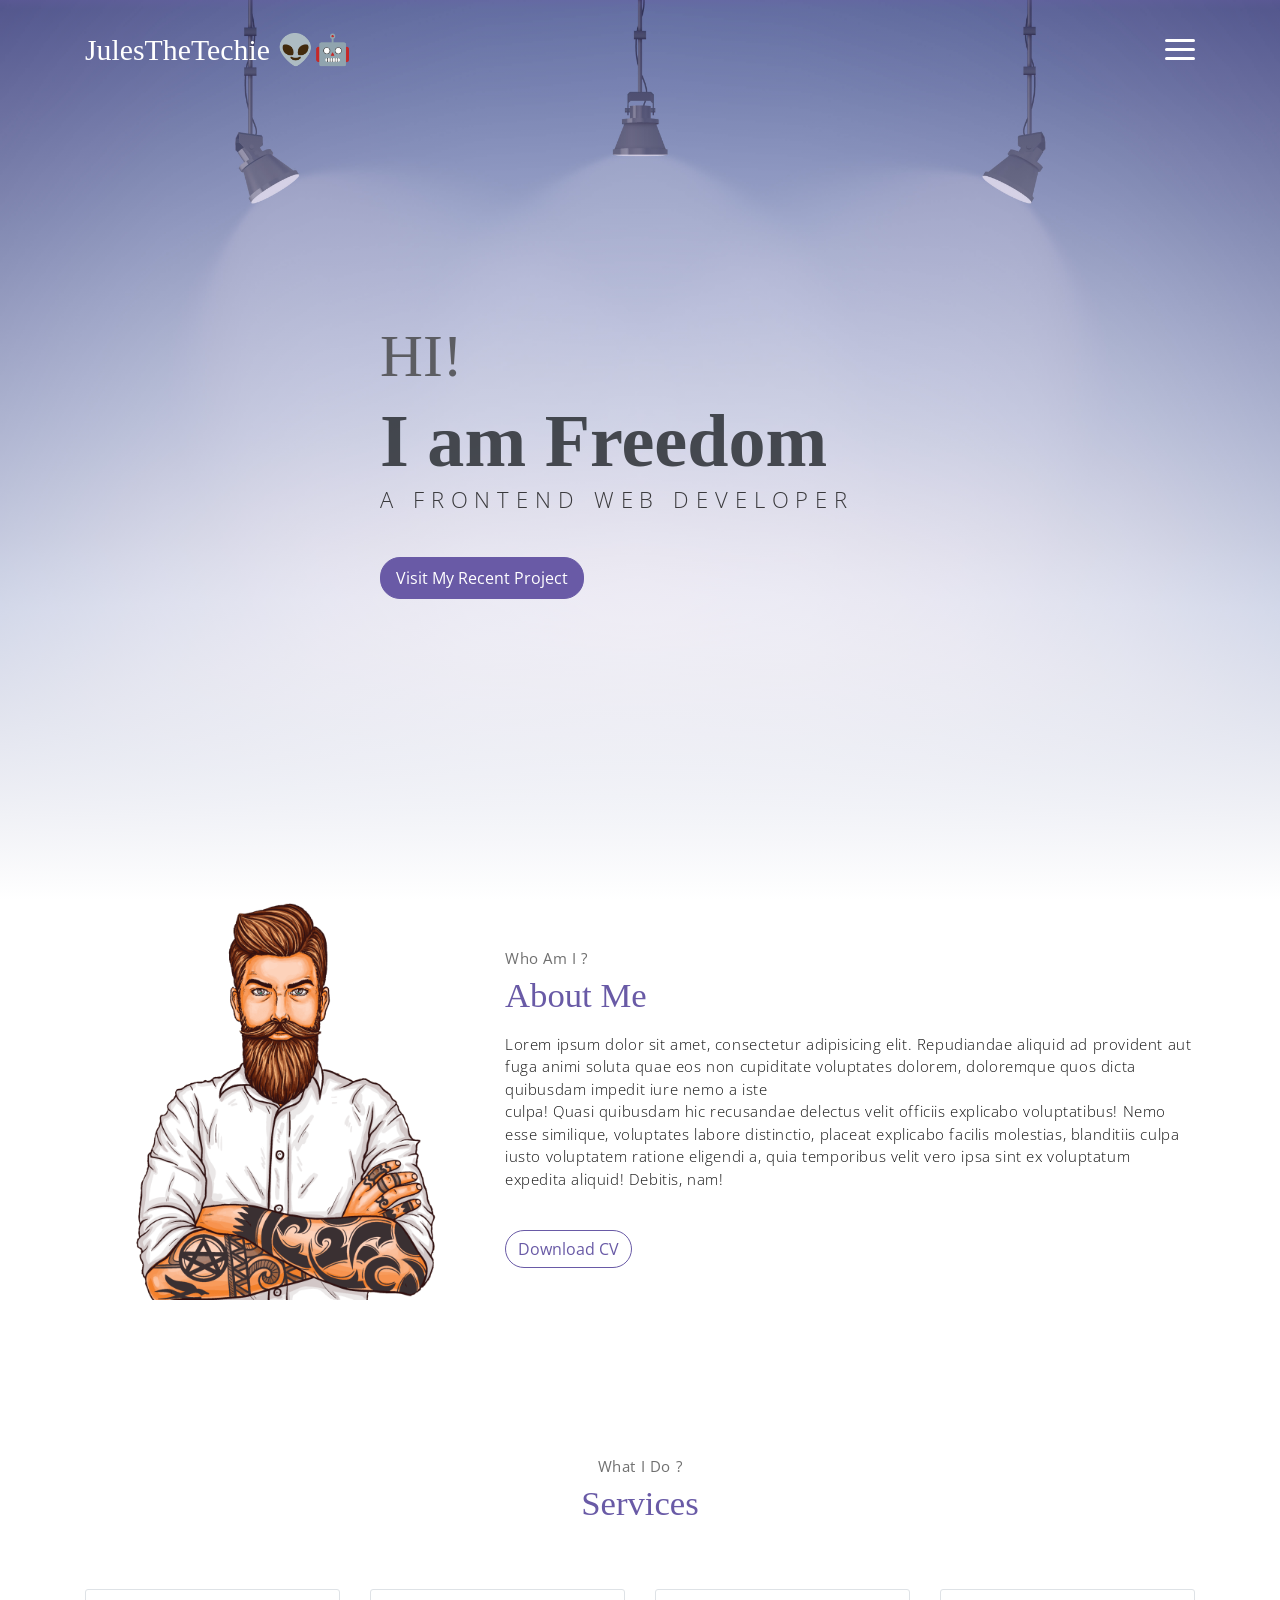
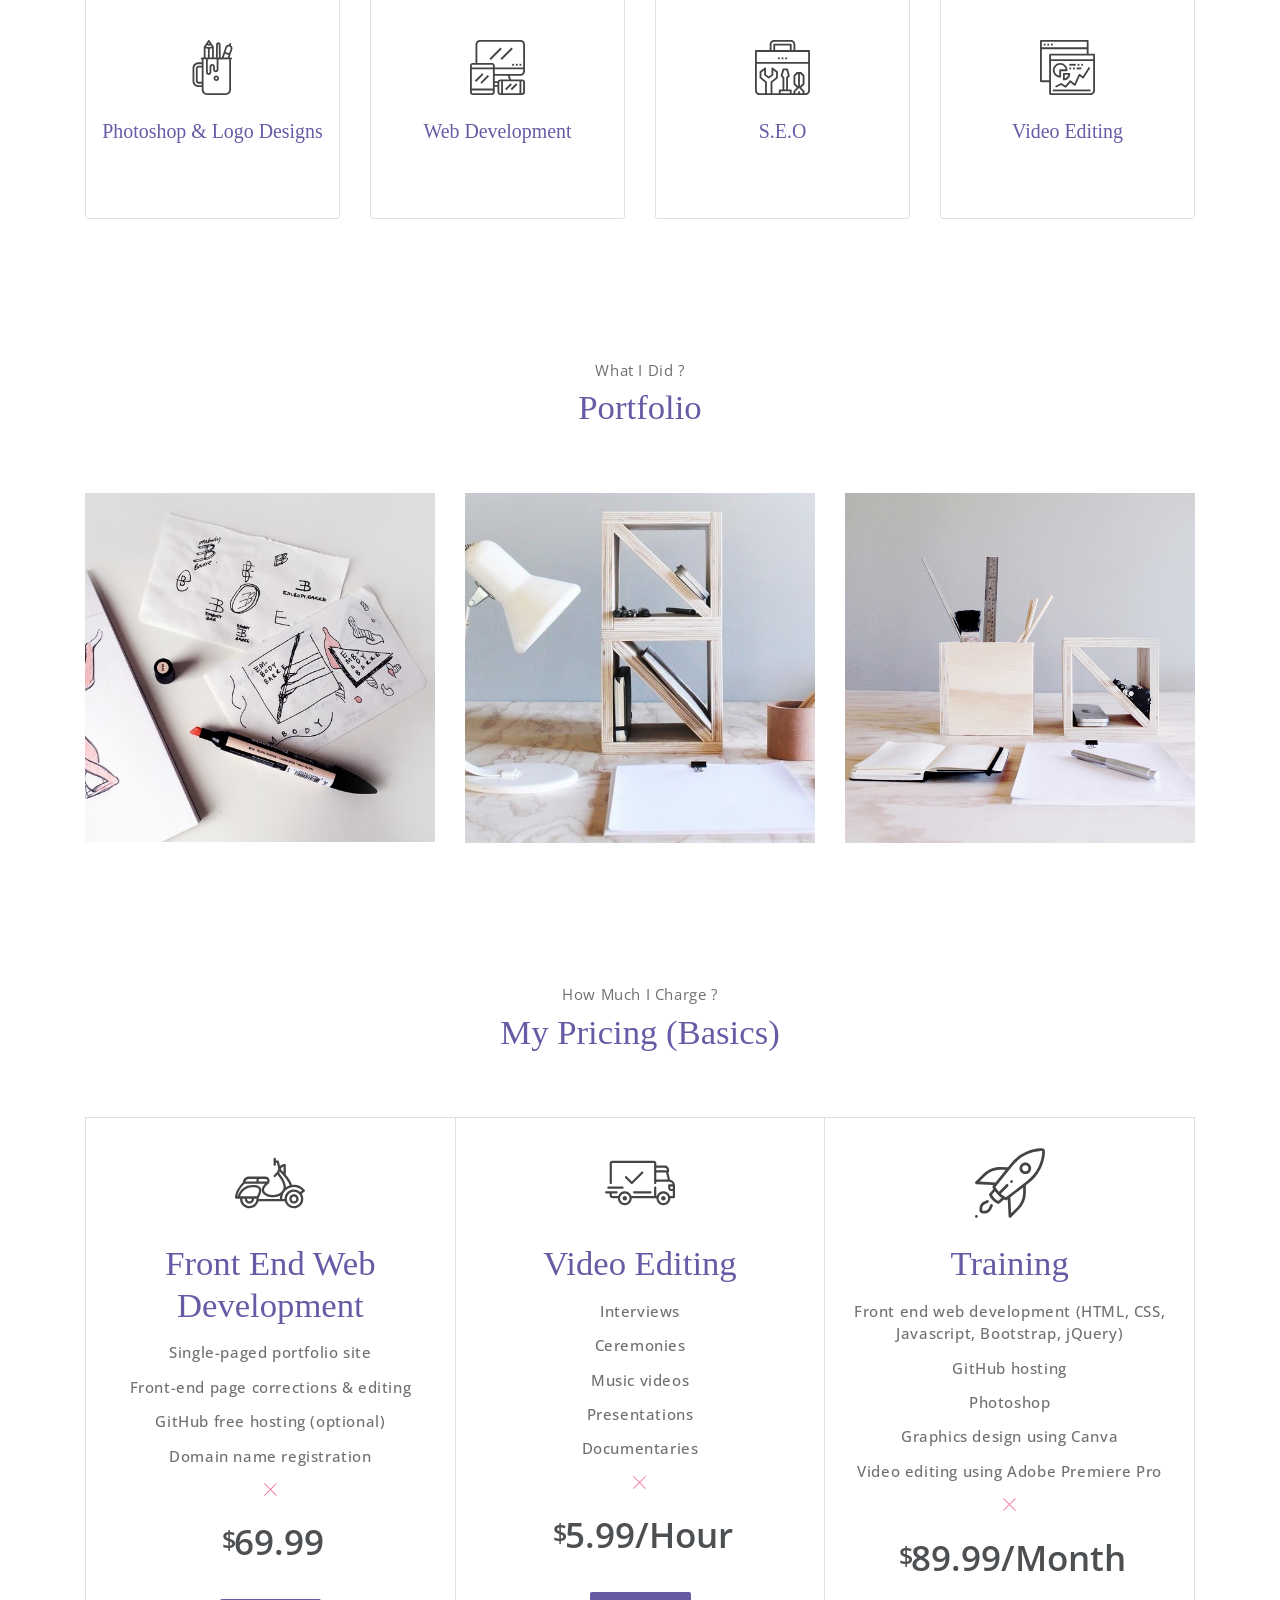
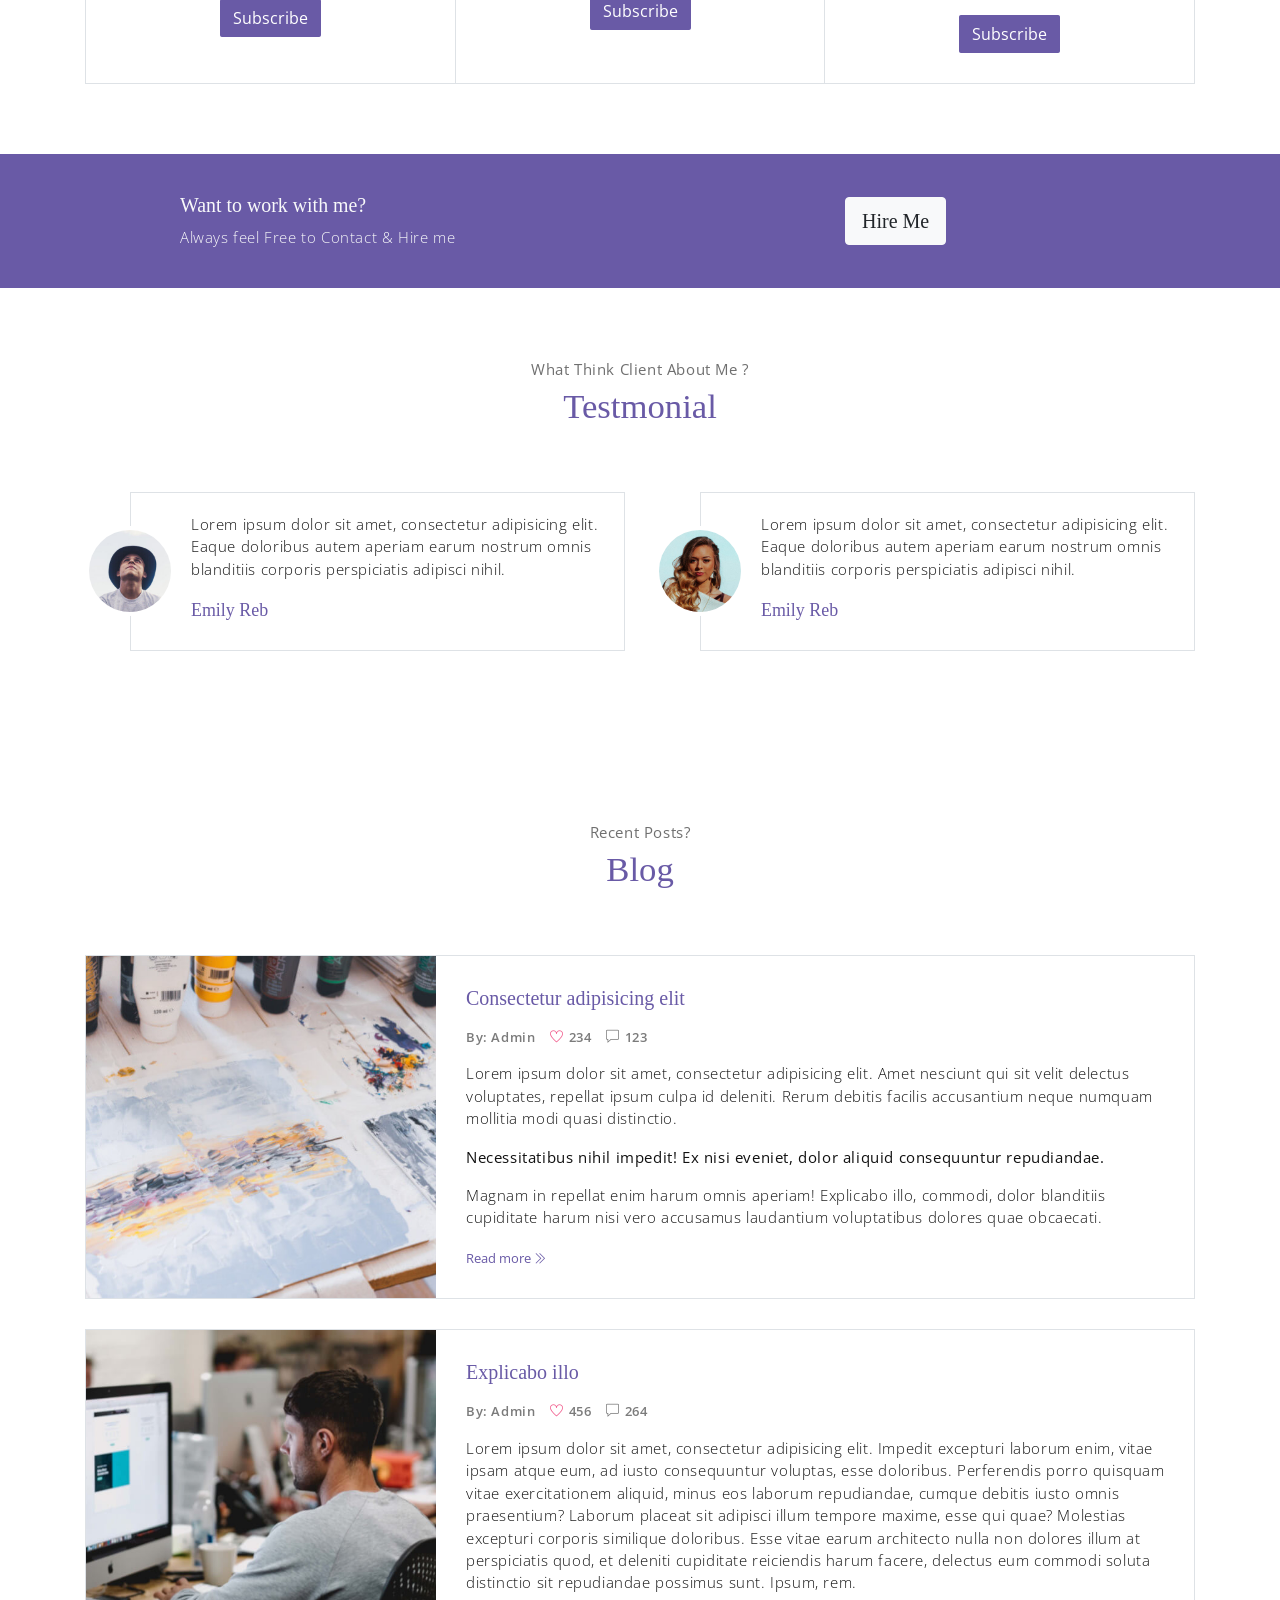
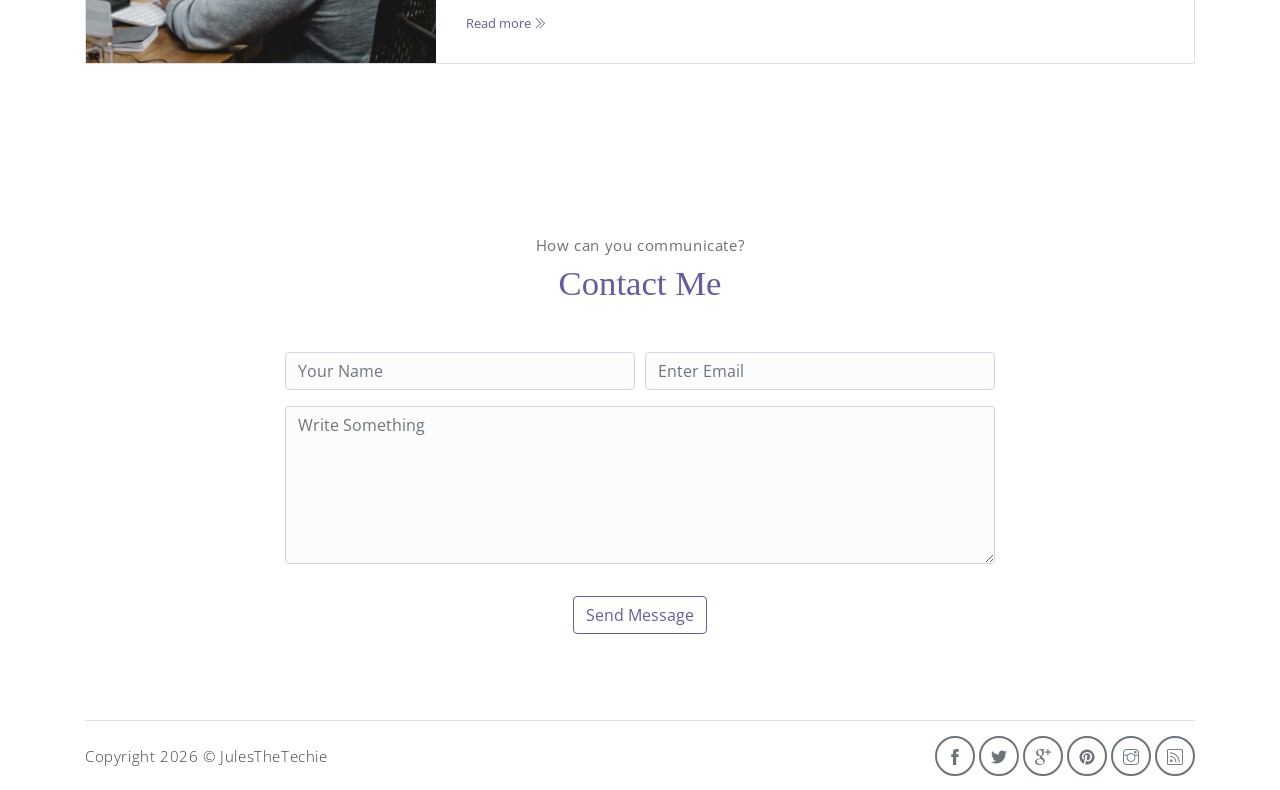
<file: My portfolio/public_html/index.html>
<!DOCTYPE html>
<html lang="en">
<head>
	<meta charset="utf-8">
    <meta name="viewport" content="width=device-width, initial-scale=1, shrink-to-fit=no">
    <meta name="description" content="Start your development with Meyawo landing page.">
    <meta name="author" content="Devcrud">
    <title>Jules' Portfolio</title>
    <!-- font icons -->
    <link rel="stylesheet" href="assets/vendors/themify-icons/css/themify-icons.css">
    <!-- Bootstrap + Meyawo main styles -->
	<link rel="stylesheet" href="assets/css/style.css">
</head>
<body data-spy="scroll" data-target=".navbar" data-offset="40" id="home">

    <!-- Page Navbar -->
    <nav class="custom-navbar" data-spy="affix" data-offset-top="20">
        <div class="container">
            <a class="logo" href="#">JulesTheTechie 👽🤖</a>         
            <ul class="nav">
                <li class="item">
                    <a class="link" href="#home">Home</a>
                </li>
                <li class="item">
                    <a class="link" href="#about">About</a>
                </li>
                <li class="item">
                    <a class="link" href="#portfolio">Portfolio</a>
                </li>
                <li class="item">
                    <a class="link" href="#testmonial">Testmonial</a>
                </li>
                <li class="item">
                    <a class="link" href="#blog">Blog</a>
                </li>
                <li class="item">
                    <a class="link" href="#contact">Contact</a>
                </li>
                <li class="item ml-md-3">
                    <a href="components.html" class="btn btn-primary">Linedin Profile</a>
                </li>
            </ul>
            <a href="javascript:void(0)" id="nav-toggle" class="hamburger hamburger--elastic">
                <div class="hamburger-box">
                  <div class="hamburger-inner"></div>
                </div>
            </a>
        </div>          
    </nav><!-- End of Page Navbar -->

    <!-- page header -->
    <header id="home" class="header">
        <div class="overlay"></div>
        <div class="header-content container">
            <h1 class="header-title">
                <span class="up">HI!</span>
                <span class="down">I am Freedom</span>
            </h1>
            <p class="header-subtitle">A FRONTEND WEB DEVELOPER</p>            

            <button class="btn btn-primary">Visit My Recent Project</button>
        </div>              
    </header><!-- end of page header -->

    <!-- about section -->
    <section class="section pt-0" id="about">
        <!-- container -->
        <div class="container text-center">
            <!-- about wrapper -->
            <div class="about">
                <div class="about-img-holder">
                    <img src="assets/imgs/man.png" class="about-img" alt="Download free bootstrap 4 landing page, free boootstrap 4 templates, Download free bootstrap 4.1 landing page, free boootstrap 4.1.1 templates, meyawo Landing page">
                </div>
                <div class="about-caption">
                    <p class="section-subtitle">Who Am I ?</p>
                    <h2 class="section-title mb-3">About Me</h2>
                    <p>
                        Lorem ipsum dolor sit amet, consectetur adipisicing elit. Repudiandae aliquid ad provident aut fuga animi soluta quae eos non cupiditate voluptates dolorem, doloremque quos dicta quibusdam impedit iure nemo a iste 
                        <br>culpa! Quasi quibusdam hic recusandae delectus velit officiis explicabo voluptatibus! Nemo esse similique, voluptates labore distinctio, placeat explicabo facilis molestias, blanditiis culpa iusto voluptatem ratione eligendi a, quia temporibus velit vero ipsa sint ex voluptatum expedita aliquid! Debitis, nam!              
                    </p>
                    <button class="btn-rounded btn btn-outline-primary mt-4">Download CV</button>
                </div>              
            </div><!-- end of about wrapper -->
        </div><!-- end of container -->
    </section> <!-- end of about section -->

    <!-- service section -->
    <section class="section" id="service">
        <div class="container text-center">
            <p class="section-subtitle">What I Do ?</p>
            <h6 class="section-title mb-6">Services</h6>
            <!-- row -->
            <div class="row">
                <div class="col-md-6 col-lg-3">
                    <div class="service-card">
                        <div class="body">
                            <img src="assets/imgs/pencil-case.svg" alt="Download free bootstrap 4 landing page, free boootstrap 4 templates, Download free bootstrap 4.1 landing page, free boootstrap 4.1.1 templates, meyawo Landing page" class="icon">
                            <h6 class="title">Photoshop & Logo Designs</h6>
                            <p class="subtitle">Labore velit culpa adipisci excepturi consequuntur itaque in nam molestias dolorem iste quod.</p>
                        </div>
                    </div>
                </div>
                <div class="col-md-6 col-lg-3">
                    <div class="service-card">
                        <div class="body">
                            <img src="assets/imgs/responsive.svg" alt="Download free bootstrap 4 landing page, free boootstrap 4 templates, Download free bootstrap 4.1 landing page, free boootstrap 4.1.1 templates, meyawo Landing page" class="icon">
                            <h6 class="title">Web Development</h6>
                            <p class="subtitle">Labore velit culpa adipisci excepturi consequuntur itaque in nam molestias dolorem iste quod.</p>
                        </div>
                    </div>
                </div>
                <div class="col-md-6 col-lg-3">
                    <div class="service-card">
                        <div class="body">
                            <img src="assets/imgs/toolbox.svg" alt="Download free bootstrap 4 landing page, free boootstrap 4 templates, Download free bootstrap 4.1 landing page, free boootstrap 4.1.1 templates, meyawo Landing page" class="icon">
                            <h6 class="title">S.E.O</h6>
                            <p class="subtitle">Labore velit culpa adipisci excepturi consequuntur itaque in nam molestias dolorem iste quod.</p>
                        </div>
                    </div>
                </div>
                <div class="col-md-6 col-lg-3">
                    <div class="service-card">
                        <div class="body">
                            <img src="assets/imgs/analytics.svg" alt="Download free bootstrap 4 landing page, free boootstrap 4 templates, Download free bootstrap 4.1 landing page, free boootstrap 4.1.1 templates, meyawo Landing page" class="icon">
                            <h6 class="title">Video Editing</h6>
                            <p class="subtitle">Labore velit culpa adipisci excepturi consequuntur itaque in nam molestias dolorem iste quod.</p>
                        </div>
                    </div>
                </div>
            </div><!-- end of row -->
        </div>
    </section><!-- end of service section -->

    <!-- portfolio section -->
    <section class="section" id="portfolio">
        <div class="container text-center">
            <p class="section-subtitle">What I Did ?</p>
            <h6 class="section-title mb-6">Portfolio</h6>
            <!-- row -->
            <div class="row">
                <div class="col-md-4">
                    <a href="#" class="portfolio-card">
                        <img src="assets/imgs/folio-1.jpg" class="portfolio-card-img" alt="Download free bootstrap 4 landing page, free boootstrap 4 templates, Download free bootstrap 4.1 landing page, free boootstrap 4.1.1 templates, meyawo Landing page">    
                        <span class="portfolio-card-overlay">
                            <span class="portfolio-card-caption">
                                <h4>Web Designs</h5>
                                <p class="font-weight-normal">Category: Full Front-end Pages</p>
                            </span>                         
                        </span>                     
                    </a>
                </div>
                <div class="col-md-4">
                    <a href="#" class="portfolio-card">
                        <img class="portfolio-card-img" src="assets/imgs/folio-2.jpg" class="img-responsive rounded" alt="Download free bootstrap 4 landing page, free boootstrap 4 templates, Download free bootstrap 4.1 landing page, free boootstrap 4.1.1 templates, meyawo Landing page">
                        <span class="portfolio-card-overlay">
                            <span class="portfolio-card-caption">
                                <h4>Video Editing</h5>
                                <p class="font-weight-normal">Category: Premiere Pro Edited Footages</p>
                            </span>                         
                        </span>                         
                    </a>
                </div>
                <div class="col-md-4">
                    <a href="#" class="portfolio-card">
                        <img class="portfolio-card-img" src="assets/imgs/folio-3.jpg" class="img-responsive rounded" alt="Download free bootstrap 4 landing page, free boootstrap 4 templates, Download free bootstrap 4.1 landing page, free boootstrap 4.1.1 templates, meyawo Landing page">    
                        <span class="portfolio-card-overlay">
                            <span class="portfolio-card-caption">
                                <h4>Photoshop Projects <br> and <br> Brand Logos</h5>
                                <p class="font-weight-normal"></p>
                            </span>                         
                        </span>                     
                    </a>
                </div>
            </div><!-- end of row -->
        </div><!-- end of container -->
    </section> <!-- end of portfolio section -->

    <!-- pricing section -->
    <section class="section" id="pricing">
        <div class="container text-center">
            <p class="section-subtitle">How Much I Charge ?</p>
            <h6 class="section-title mb-6">My Pricing (Basics)</h6>
            <!-- row -->
            <div class="pricing-wrapper">
                <div class="pricing-card">
                    <div class="pricing-card-header">
                        <img class="pricing-card-icon" src="assets/imgs/scooter.svg" alt="Download free bootstrap 4 landing page, free boootstrap 4 templates, Download free bootstrap 4.1 landing page, free boootstrap 4.1.1 templates, meyawo Landing page">
                    </div>
                    <div class="pricing-card-body">
                        <h6 class="pricing-card-title">Front End Web Development</h6>
                        <div class="pricing-card-list">
                            <p>Single-paged portfolio site</p>
                            <p>Front-end page corrections & editing</p>
                            <p>GitHub free hosting (optional)</p>
                            <p>Domain name registration </p>
                            <!-- <p><i class="ti-close"></i></p> -->
                            <p><i class="ti-close"></i></p>
                        </div>
                    </div>
                    <div class="pricing-card-footer">
                        <span>$</span>
                        <span>69.99</span>
                    </div>
                    <a href="#" class="btn btn-primary mt-3 pricing-card-btn">Subscribe</a>
                </div>
                <div class="pricing-card">
                    <div class="pricing-card-header">
                        <img class="pricing-card-icon" src="assets/imgs/shipped.svg" alt="Download free bootstrap 4 landing page, free boootstrap 4 templates, Download free bootstrap 4.1 landing page, free boootstrap 4.1.1 templates, meyawo Landing page">
                    </div>
                    <div class="pricing-card-body">
                        <h6 class="pricing-card-title">Video Editing</h6>
                        <div class="pricing-card-list">
                            <p>Interviews</p>
                            <p>Ceremonies</p>
                            <p>Music videos</p>
                            <p>Presentations</p>
                            <p>Documentaries</p>
                            <p><i class="ti-close"></i></p>
                        </div>
                    </div>
                    <div class="pricing-card-footer">
                        <span>$</span>
                        <span>5.99/Hour</span>
                    </div>
                    <a href="#" class="btn btn-primary mt-3 pricing-card-btn">Subscribe</a>
                </div>
                <div class="pricing-card">
                    <div class="pricing-card-header">
                        <img class="pricing-card-icon" src="assets/imgs/startup.svg" alt="Download free bootstrap 4 landing page, free boootstrap 4 templates, Download free bootstrap 4.1 landing page, free boootstrap 4.1.1 templates, meyawo Landing page">
                    </div>
                    <div class="pricing-card-body">
                        <h6 class="pricing-card-title">Training</h6>
                        <div class="pricing-card-list">
                            <p>Front end web development (HTML, CSS, Javascript, Bootstrap, jQuery)</p>
                            <p>GitHub hosting</p>
                            <p>Photoshop</p>
                            <p>Graphics design using Canva</p>
                            <p>Video editing using Adobe Premiere Pro</p>
                            <p><i class="ti-close"></i></p>
                        </div>
                    </div>
                    <div class="pricing-card-footer">
                        <span>$</span>
                        <span>89.99/Month</span>
                    </div>
                    <a href="#" class="btn btn-primary mt-3 pricing-card-btn">Subscribe</a>
                </div>

            </div><!-- end of pricing wrapper -->
        </div> <!-- end of container -->
    </section><!--end of pricing section-->

    <!-- section -->
    <section class="section-sm bg-primary">
        <!-- container -->
        <div class="container text-center text-sm-left">
            <!-- row -->
            <div class="row align-items-center">
                <div class="col-sm offset-md-1 mb-4 mb-md-0">
                    <h6 class="title text-light">Want to work with me?</h6>
                    <p class="m-0 text-light">Always feel Free to Contact & Hire me</p>
                </div>
                <div class="col-sm offset-sm-2 offset-md-3">
                    <button class="btn btn-lg my-font btn-light rounded">Hire Me</button>
                </div>
            </div> <!-- end of row -->
        </div> <!-- end of container -->
    </section> <!-- end of section -->

    <!-- testimonial section -->
    <section class="section" id="testmonial">
        <div class="container text-center">
            <p class="section-subtitle">What Think Client About Me ?</p>
            <h6 class="section-title mb-6">Testmonial</h6>

            <!-- row -->
            <div class="row">
                <div class="col-md-6">
                    <div class="testimonial-card">
                        <div class="testimonial-card-img-holder">
                            <img src="assets/imgs/avatar2.jpg" class="testimonial-card-img" alt="Download free bootstrap 4 landing page, free boootstrap 4 templates, Download free bootstrap 4.1 landing page, free boootstrap 4.1.1 templates, meyawo Landing page">                           
                        </div>
                        <div class="testimonial-card-body">
                            <p class="testimonial-card-subtitle">Lorem ipsum dolor sit amet, consectetur adipisicing elit. Eaque doloribus autem aperiam earum nostrum omnis blanditiis corporis perspiciatis adipisci nihil.</p>
                            <h6 class="testimonial-card-title">Emily Reb</h6>
                        </div>
                    </div>
                </div>
                <div class="col-md-6">
                    <div class="testimonial-card">
                        <div class="testimonial-card-img-holder">
                            <img src="assets/imgs/avatar3.jpg" class="testimonial-card-img" alt="Download free bootstrap 4 landing page, free boootstrap 4 templates, Download free bootstrap 4.1 landing page, free boootstrap 4.1.1 templates, meyawo Landing page">                        
                        </div>
                        <div class="testimonial-card-body">
                            <p class="testimonial-card-subtitle">Lorem ipsum dolor sit amet, consectetur adipisicing elit. Eaque doloribus autem aperiam earum nostrum omnis blanditiis corporis perspiciatis adipisci nihil.</p>
                            <h6 class="testimonial-card-title">Emily Reb</h6>
                        </div>
                    </div>
                </div>
            </div>
        </div> <!-- end of container -->
    </section> <!-- end of testimonial section -->
    
    <!-- blog section -->
    <section class="section" id="blog">
        <!-- container -->
        <div class="container text-center">
            <p class="section-subtitle">Recent Posts?</p>
            <h6 class="section-title mb-6">Blog</h6>
            <!-- blog-wrapper -->
            <div class="blog-card">
                <div class="blog-card-header">
                    <img src="assets/imgs/img-1.jpg" class="blog-card-img" alt="Download free bootstrap 4 landing page, free boootstrap 4 templates, Download free bootstrap 4.1 landing page, free boootstrap 4.1.1 templates, meyawo Landing page">
                </div>
                <div class="blog-card-body">
                    <h5 class="blog-card-title">Consectetur adipisicing elit</h6>

                    <p class="blog-card-caption">
                        <a href="#">By: Admin</a>
                        <a href="#"><i class="ti-heart text-danger"></i> 234</a>
                        <a href="#"><i class="ti-comment"></i> 123</a>
                    </p>
                    <p>Lorem ipsum dolor sit amet, consectetur adipisicing elit. Amet nesciunt qui sit velit delectus voluptates, repellat ipsum culpa id deleniti. Rerum debitis facilis accusantium neque numquam mollitia modi quasi distinctio.</p>

                    <p><b>Necessitatibus nihil impedit! Ex nisi eveniet, dolor aliquid consequuntur repudiandae.</b></p>
                    <p>Magnam in repellat enim harum omnis aperiam! Explicabo illo, commodi, dolor blanditiis cupiditate harum nisi vero accusamus laudantium voluptatibus dolores quae obcaecati.</p>

                    <a href="#" class="blog-card-link">Read more <i class="ti-angle-double-right"></i></a>
                </div>
            </div><!-- end of blog wrapper -->

            <!-- blog-wrapper -->
            <div class="blog-card">
                <div class="blog-card-header">
                    <img src="assets/imgs/img-2.jpg" class="blog-card-img" alt="Download free bootstrap 4 landing page, free boootstrap 4 templates, Download free bootstrap 4.1 landing page, free boootstrap 4.1.1 templates, meyawo Landing page">
                </div>
                <div class="blog-card-body">
                    <h5 class="blog-card-title">Explicabo illo</h6>

                    <p class="blog-card-caption">
                        <a href="#">By: Admin</a>
                        <a href="#"><i class="ti-heart text-danger"></i> 456</a>
                        <a href="#"><i class="ti-comment"></i> 264</a>
                    </p>
                    
                    <p>Lorem ipsum dolor sit amet, consectetur adipisicing elit. Impedit excepturi laborum enim, vitae ipsam atque eum, ad iusto consequuntur voluptas, esse doloribus. Perferendis porro quisquam vitae exercitationem aliquid, minus eos laborum repudiandae, cumque debitis iusto omnis praesentium? Laborum placeat sit adipisci illum tempore maxime, esse qui quae? Molestias excepturi corporis similique doloribus. Esse vitae earum architecto nulla non dolores illum at perspiciatis quod, et deleniti cupiditate reiciendis harum facere, delectus eum commodi soluta distinctio sit repudiandae possimus sunt. Ipsum, rem.</p>

                    <a href="#" class="blog-card-link">Read more <i class="ti-angle-double-right"></i></a>
                </div>
            </div><!-- end of blog wrapper -->

        </div><!-- end of container -->
    </section><!-- end of blog section -->

    <!-- contact section -->
    <section class="section" id="contact">
        <div class="container text-center">
            <p class="section-subtitle">How can you communicate?</p>
            <h6 class="section-title mb-5">Contact Me</h6>
            <!-- contact form -->
            <form action="" class="contact-form col-md-10 col-lg-8 m-auto">
                <div class="form-row">
                    <div class="form-group col-sm-6">
                        <input type="text" size="50" class="form-control" placeholder="Your Name" required>                 
                    </div>
                    <div class="form-group col-sm-6">
                        <input type="email" class="form-control" placeholder="Enter Email"requried>                 
                    </div>
                    <div class="form-group col-sm-12">
                        <textarea name="comment" id="comment" rows="6"   class="form-control" placeholder="Write Something"></textarea>
                    </div>
                    <div class="form-group col-sm-12 mt-3">
                        <input type="submit" value="Send Message" class="btn btn-outline-primary rounded">                  
                    </div>
                </div>  
            </form><!-- end of contact form -->
        </div><!-- end of container -->
    </section><!-- end of contact section -->

    <!-- footer -->
    <div class="container">
        <footer class="footer">       
            <p class="mb-0">Copyright <script>document.write(new Date().getFullYear())</script> &copy; <a href="http://www.devcrud.com">JulesTheTechie</a></p>
            <div class="social-links text-right m-auto ml-sm-auto">
                <a href="javascript:void(0)" class="link"><i class="ti-facebook"></i></a>
                <a href="javascript:void(0)" class="link"><i class="ti-twitter-alt"></i></a>
                <a href="javascript:void(0)" class="link"><i class="ti-google"></i></a>
                <a href="javascript:void(0)" class="link"><i class="ti-pinterest-alt"></i></a>
                <a href="javascript:void(0)" class="link"><i class="ti-instagram"></i></a>
                <a href="javascript:void(0)" class="link"><i class="ti-rss"></i></a>
            </div>
        </footer>
    </div> <!-- end of page footer -->
	
	<!-- core  -->
    <script src="assets/vendors/jquery/jquery-3.4.1.js"></script>
    <script src="assets/vendors/bootstrap/bootstrap.bundle.js"></script>

    <!-- bootstrap 3 affix -->
	<script src="assets/vendors/bootstrap/bootstrap.affix.js"></script>

    <!-- Meyawo js -->
    <script src="assets/js/meyawo.js"></script>

</body>
</html>
</file>
<file: My portfolio/public_html/assets/vendors/themify-icons/css/themify-icons.css>
@font-face {
	font-family: 'themify';
	src:url("../fonts/themify.eot?-fvbane");
	src:url("../fonts/themify.eot?#iefix-fvbane") format("embedded-opentype"),
		url("../fonts/themify.woff?-fvbane") format("woff"),
		url("../fonts/themify.ttf?-fvbane") format("truetype"),
		url("../fonts/themify.svg?-fvbane#themify") format("svg");
	font-weight: normal;
	font-style: normal;
}

[class^="ti-"], [class*=" ti-"] {
	font-family: 'themify';
	speak: none;
	font-style: normal;
	font-weight: normal;
	font-variant: normal;
	text-transform: none;
	line-height: 1;

	/* Better Font Rendering =========== */
	-webkit-font-smoothing: antialiased;
	-moz-osx-font-smoothing: grayscale;
}

.ti-wand:before {
	content: "\e600";
}
.ti-volume:before {
	content: "\e601";
}
.ti-user:before {
	content: "\e602";
}
.ti-unlock:before {
	content: "\e603";
}
.ti-unlink:before {
	content: "\e604";
}
.ti-trash:before {
	content: "\e605";
}
.ti-thought:before {
	content: "\e606";
}
.ti-target:before {
	content: "\e607";
}
.ti-tag:before {
	content: "\e608";
}
.ti-tablet:before {
	content: "\e609";
}
.ti-star:before {
	content: "\e60a";
}
.ti-spray:before {
	content: "\e60b";
}
.ti-signal:before {
	content: "\e60c";
}
.ti-shopping-cart:before {
	content: "\e60d";
}
.ti-shopping-cart-full:before {
	content: "\e60e";
}
.ti-settings:before {
	content: "\e60f";
}
.ti-search:before {
	content: "\e610";
}
.ti-zoom-in:before {
	content: "\e611";
}
.ti-zoom-out:before {
	content: "\e612";
}
.ti-cut:before {
	content: "\e613";
}
.ti-ruler:before {
	content: "\e614";
}
.ti-ruler-pencil:before {
	content: "\e615";
}
.ti-ruler-alt:before {
	content: "\e616";
}
.ti-bookmark:before {
	content: "\e617";
}
.ti-bookmark-alt:before {
	content: "\e618";
}
.ti-reload:before {
	content: "\e619";
}
.ti-plus:before {
	content: "\e61a";
}
.ti-pin:before {
	content: "\e61b";
}
.ti-pencil:before {
	content: "\e61c";
}
.ti-pencil-alt:before {
	content: "\e61d";
}
.ti-paint-roller:before {
	content: "\e61e";
}
.ti-paint-bucket:before {
	content: "\e61f";
}
.ti-na:before {
	content: "\e620";
}
.ti-mobile:before {
	content: "\e621";
}
.ti-minus:before {
	content: "\e622";
}
.ti-medall:before {
	content: "\e623";
}
.ti-medall-alt:before {
	content: "\e624";
}
.ti-marker:before {
	content: "\e625";
}
.ti-marker-alt:before {
	content: "\e626";
}
.ti-arrow-up:before {
	content: "\e627";
}
.ti-arrow-right:before {
	content: "\e628";
}
.ti-arrow-left:before {
	content: "\e629";
}
.ti-arrow-down:before {
	content: "\e62a";
}
.ti-lock:before {
	content: "\e62b";
}
.ti-location-arrow:before {
	content: "\e62c";
}
.ti-link:before {
	content: "\e62d";
}
.ti-layout:before {
	content: "\e62e";
}
.ti-layers:before {
	content: "\e62f";
}
.ti-layers-alt:before {
	content: "\e630";
}
.ti-key:before {
	content: "\e631";
}
.ti-import:before {
	content: "\e632";
}
.ti-image:before {
	content: "\e633";
}
.ti-heart:before {
	content: "\e634";
}
.ti-heart-broken:before {
	content: "\e635";
}
.ti-hand-stop:before {
	content: "\e636";
}
.ti-hand-open:before {
	content: "\e637";
}
.ti-hand-drag:before {
	content: "\e638";
}
.ti-folder:before {
	content: "\e639";
}
.ti-flag:before {
	content: "\e63a";
}
.ti-flag-alt:before {
	content: "\e63b";
}
.ti-flag-alt-2:before {
	content: "\e63c";
}
.ti-eye:before {
	content: "\e63d";
}
.ti-export:before {
	content: "\e63e";
}
.ti-exchange-vertical:before {
	content: "\e63f";
}
.ti-desktop:before {
	content: "\e640";
}
.ti-cup:before {
	content: "\e641";
}
.ti-crown:before {
	content: "\e642";
}
.ti-comments:before {
	content: "\e643";
}
.ti-comment:before {
	content: "\e644";
}
.ti-comment-alt:before {
	content: "\e645";
}
.ti-close:before {
	content: "\e646";
}
.ti-clip:before {
	content: "\e647";
}
.ti-angle-up:before {
	content: "\e648";
}
.ti-angle-right:before {
	content: "\e649";
}
.ti-angle-left:before {
	content: "\e64a";
}
.ti-angle-down:before {
	content: "\e64b";
}
.ti-check:before {
	content: "\e64c";
}
.ti-check-box:before {
	content: "\e64d";
}
.ti-camera:before {
	content: "\e64e";
}
.ti-announcement:before {
	content: "\e64f";
}
.ti-brush:before {
	content: "\e650";
}
.ti-briefcase:before {
	content: "\e651";
}
.ti-bolt:before {
	content: "\e652";
}
.ti-bolt-alt:before {
	content: "\e653";
}
.ti-blackboard:before {
	content: "\e654";
}
.ti-bag:before {
	content: "\e655";
}
.ti-move:before {
	content: "\e656";
}
.ti-arrows-vertical:before {
	content: "\e657";
}
.ti-arrows-horizontal:before {
	content: "\e658";
}
.ti-fullscreen:before {
	content: "\e659";
}
.ti-arrow-top-right:before {
	content: "\e65a";
}
.ti-arrow-top-left:before {
	content: "\e65b";
}
.ti-arrow-circle-up:before {
	content: "\e65c";
}
.ti-arrow-circle-right:before {
	content: "\e65d";
}
.ti-arrow-circle-left:before {
	content: "\e65e";
}
.ti-arrow-circle-down:before {
	content: "\e65f";
}
.ti-angle-double-up:before {
	content: "\e660";
}
.ti-angle-double-right:before {
	content: "\e661";
}
.ti-angle-double-left:before {
	content: "\e662";
}
.ti-angle-double-down:before {
	content: "\e663";
}
.ti-zip:before {
	content: "\e664";
}
.ti-world:before {
	content: "\e665";
}
.ti-wheelchair:before {
	content: "\e666";
}
.ti-view-list:before {
	content: "\e667";
}
.ti-view-list-alt:before {
	content: "\e668";
}
.ti-view-grid:before {
	content: "\e669";
}
.ti-uppercase:before {
	content: "\e66a";
}
.ti-upload:before {
	content: "\e66b";
}
.ti-underline:before {
	content: "\e66c";
}
.ti-truck:before {
	content: "\e66d";
}
.ti-timer:before {
	content: "\e66e";
}
.ti-ticket:before {
	content: "\e66f";
}
.ti-thumb-up:before {
	content: "\e670";
}
.ti-thumb-down:before {
	content: "\e671";
}
.ti-text:before {
	content: "\e672";
}
.ti-stats-up:before {
	content: "\e673";
}
.ti-stats-down:before {
	content: "\e674";
}
.ti-split-v:before {
	content: "\e675";
}
.ti-split-h:before {
	content: "\e676";
}
.ti-smallcap:before {
	content: "\e677";
}
.ti-shine:before {
	content: "\e678";
}
.ti-shift-right:before {
	content: "\e679";
}
.ti-shift-left:before {
	content: "\e67a";
}
.ti-shield:before {
	content: "\e67b";
}
.ti-notepad:before {
	content: "\e67c";
}
.ti-server:before {
	content: "\e67d";
}
.ti-quote-right:before {
	content: "\e67e";
}
.ti-quote-left:before {
	content: "\e67f";
}
.ti-pulse:before {
	content: "\e680";
}
.ti-printer:before {
	content: "\e681";
}
.ti-power-off:before {
	content: "\e682";
}
.ti-plug:before {
	content: "\e683";
}
.ti-pie-chart:before {
	content: "\e684";
}
.ti-paragraph:before {
	content: "\e685";
}
.ti-panel:before {
	content: "\e686";
}
.ti-package:before {
	content: "\e687";
}
.ti-music:before {
	content: "\e688";
}
.ti-music-alt:before {
	content: "\e689";
}
.ti-mouse:before {
	content: "\e68a";
}
.ti-mouse-alt:before {
	content: "\e68b";
}
.ti-money:before {
	content: "\e68c";
}
.ti-microphone:before {
	content: "\e68d";
}
.ti-menu:before {
	content: "\e68e";
}
.ti-menu-alt:before {
	content: "\e68f";
}
.ti-map:before {
	content: "\e690";
}
.ti-map-alt:before {
	content: "\e691";
}
.ti-loop:before {
	content: "\e692";
}
.ti-location-pin:before {
	content: "\e693";
}
.ti-list:before {
	content: "\e694";
}
.ti-light-bulb:before {
	content: "\e695";
}
.ti-Italic:before {
	content: "\e696";
}
.ti-info:before {
	content: "\e697";
}
.ti-infinite:before {
	content: "\e698";
}
.ti-id-badge:before {
	content: "\e699";
}
.ti-hummer:before {
	content: "\e69a";
}
.ti-home:before {
	content: "\e69b";
}
.ti-help:before {
	content: "\e69c";
}
.ti-headphone:before {
	content: "\e69d";
}
.ti-harddrives:before {
	content: "\e69e";
}
.ti-harddrive:before {
	content: "\e69f";
}
.ti-gift:before {
	content: "\e6a0";
}
.ti-game:before {
	content: "\e6a1";
}
.ti-filter:before {
	content: "\e6a2";
}
.ti-files:before {
	content: "\e6a3";
}
.ti-file:before {
	content: "\e6a4";
}
.ti-eraser:before {
	content: "\e6a5";
}
.ti-envelope:before {
	content: "\e6a6";
}
.ti-download:before {
	content: "\e6a7";
}
.ti-direction:before {
	content: "\e6a8";
}
.ti-direction-alt:before {
	content: "\e6a9";
}
.ti-dashboard:before {
	content: "\e6aa";
}
.ti-control-stop:before {
	content: "\e6ab";
}
.ti-control-shuffle:before {
	content: "\e6ac";
}
.ti-control-play:before {
	content: "\e6ad";
}
.ti-control-pause:before {
	content: "\e6ae";
}
.ti-control-forward:before {
	content: "\e6af";
}
.ti-control-backward:before {
	content: "\e6b0";
}
.ti-cloud:before {
	content: "\e6b1";
}
.ti-cloud-up:before {
	content: "\e6b2";
}
.ti-cloud-down:before {
	content: "\e6b3";
}
.ti-clipboard:before {
	content: "\e6b4";
}
.ti-car:before {
	content: "\e6b5";
}
.ti-calendar:before {
	content: "\e6b6";
}
.ti-book:before {
	content: "\e6b7";
}
.ti-bell:before {
	content: "\e6b8";
}
.ti-basketball:before {
	content: "\e6b9";
}
.ti-bar-chart:before {
	content: "\e6ba";
}
.ti-bar-chart-alt:before {
	content: "\e6bb";
}
.ti-back-right:before {
	content: "\e6bc";
}
.ti-back-left:before {
	content: "\e6bd";
}
.ti-arrows-corner:before {
	content: "\e6be";
}
.ti-archive:before {
	content: "\e6bf";
}
.ti-anchor:before {
	content: "\e6c0";
}
.ti-align-right:before {
	content: "\e6c1";
}
.ti-align-left:before {
	content: "\e6c2";
}
.ti-align-justify:before {
	content: "\e6c3";
}
.ti-align-center:before {
	content: "\e6c4";
}
.ti-alert:before {
	content: "\e6c5";
}
.ti-alarm-clock:before {
	content: "\e6c6";
}
.ti-agenda:before {
	content: "\e6c7";
}
.ti-write:before {
	content: "\e6c8";
}
.ti-window:before {
	content: "\e6c9";
}
.ti-widgetized:before {
	content: "\e6ca";
}
.ti-widget:before {
	content: "\e6cb";
}
.ti-widget-alt:before {
	content: "\e6cc";
}
.ti-wallet:before {
	content: "\e6cd";
}
.ti-video-clapper:before {
	content: "\e6ce";
}
.ti-video-camera:before {
	content: "\e6cf";
}
.ti-vector:before {
	content: "\e6d0";
}
.ti-themify-logo:before {
	content: "\e6d1";
}
.ti-themify-favicon:before {
	content: "\e6d2";
}
.ti-themify-favicon-alt:before {
	content: "\e6d3";
}
.ti-support:before {
	content: "\e6d4";
}
.ti-stamp:before {
	content: "\e6d5";
}
.ti-split-v-alt:before {
	content: "\e6d6";
}
.ti-slice:before {
	content: "\e6d7";
}
.ti-shortcode:before {
	content: "\e6d8";
}
.ti-shift-right-alt:before {
	content: "\e6d9";
}
.ti-shift-left-alt:before {
	content: "\e6da";
}
.ti-ruler-alt-2:before {
	content: "\e6db";
}
.ti-receipt:before {
	content: "\e6dc";
}
.ti-pin2:before {
	content: "\e6dd";
}
.ti-pin-alt:before {
	content: "\e6de";
}
.ti-pencil-alt2:before {
	content: "\e6df";
}
.ti-palette:before {
	content: "\e6e0";
}
.ti-more:before {
	content: "\e6e1";
}
.ti-more-alt:before {
	content: "\e6e2";
}
.ti-microphone-alt:before {
	content: "\e6e3";
}
.ti-magnet:before {
	content: "\e6e4";
}
.ti-line-double:before {
	content: "\e6e5";
}
.ti-line-dotted:before {
	content: "\e6e6";
}
.ti-line-dashed:before {
	content: "\e6e7";
}
.ti-layout-width-full:before {
	content: "\e6e8";
}
.ti-layout-width-default:before {
	content: "\e6e9";
}
.ti-layout-width-default-alt:before {
	content: "\e6ea";
}
.ti-layout-tab:before {
	content: "\e6eb";
}
.ti-layout-tab-window:before {
	content: "\e6ec";
}
.ti-layout-tab-v:before {
	content: "\e6ed";
}
.ti-layout-tab-min:before {
	content: "\e6ee";
}
.ti-layout-slider:before {
	content: "\e6ef";
}
.ti-layout-slider-alt:before {
	content: "\e6f0";
}
.ti-layout-sidebar-right:before {
	content: "\e6f1";
}
.ti-layout-sidebar-none:before {
	content: "\e6f2";
}
.ti-layout-sidebar-left:before {
	content: "\e6f3";
}
.ti-layout-placeholder:before {
	content: "\e6f4";
}
.ti-layout-menu:before {
	content: "\e6f5";
}
.ti-layout-menu-v:before {
	content: "\e6f6";
}
.ti-layout-menu-separated:before {
	content: "\e6f7";
}
.ti-layout-menu-full:before {
	content: "\e6f8";
}
.ti-layout-media-right-alt:before {
	content: "\e6f9";
}
.ti-layout-media-right:before {
	content: "\e6fa";
}
.ti-layout-media-overlay:before {
	content: "\e6fb";
}
.ti-layout-media-overlay-alt:before {
	content: "\e6fc";
}
.ti-layout-media-overlay-alt-2:before {
	content: "\e6fd";
}
.ti-layout-media-left-alt:before {
	content: "\e6fe";
}
.ti-layout-media-left:before {
	content: "\e6ff";
}
.ti-layout-media-center-alt:before {
	content: "\e700";
}
.ti-layout-media-center:before {
	content: "\e701";
}
.ti-layout-list-thumb:before {
	content: "\e702";
}
.ti-layout-list-thumb-alt:before {
	content: "\e703";
}
.ti-layout-list-post:before {
	content: "\e704";
}
.ti-layout-list-large-image:before {
	content: "\e705";
}
.ti-layout-line-solid:before {
	content: "\e706";
}
.ti-layout-grid4:before {
	content: "\e707";
}
.ti-layout-grid3:before {
	content: "\e708";
}
.ti-layout-grid2:before {
	content: "\e709";
}
.ti-layout-grid2-thumb:before {
	content: "\e70a";
}
.ti-layout-cta-right:before {
	content: "\e70b";
}
.ti-layout-cta-left:before {
	content: "\e70c";
}
.ti-layout-cta-center:before {
	content: "\e70d";
}
.ti-layout-cta-btn-right:before {
	content: "\e70e";
}
.ti-layout-cta-btn-left:before {
	content: "\e70f";
}
.ti-layout-column4:before {
	content: "\e710";
}
.ti-layout-column3:before {
	content: "\e711";
}
.ti-layout-column2:before {
	content: "\e712";
}
.ti-layout-accordion-separated:before {
	content: "\e713";
}
.ti-layout-accordion-merged:before {
	content: "\e714";
}
.ti-layout-accordion-list:before {
	content: "\e715";
}
.ti-ink-pen:before {
	content: "\e716";
}
.ti-info-alt:before {
	content: "\e717";
}
.ti-help-alt:before {
	content: "\e718";
}
.ti-headphone-alt:before {
	content: "\e719";
}
.ti-hand-point-up:before {
	content: "\e71a";
}
.ti-hand-point-right:before {
	content: "\e71b";
}
.ti-hand-point-left:before {
	content: "\e71c";
}
.ti-hand-point-down:before {
	content: "\e71d";
}
.ti-gallery:before {
	content: "\e71e";
}
.ti-face-smile:before {
	content: "\e71f";
}
.ti-face-sad:before {
	content: "\e720";
}
.ti-credit-card:before {
	content: "\e721";
}
.ti-control-skip-forward:before {
	content: "\e722";
}
.ti-control-skip-backward:before {
	content: "\e723";
}
.ti-control-record:before {
	content: "\e724";
}
.ti-control-eject:before {
	content: "\e725";
}
.ti-comments-smiley:before {
	content: "\e726";
}
.ti-brush-alt:before {
	content: "\e727";
}
.ti-youtube:before {
	content: "\e728";
}
.ti-vimeo:before {
	content: "\e729";
}
.ti-twitter:before {
	content: "\e72a";
}
.ti-time:before {
	content: "\e72b";
}
.ti-tumblr:before {
	content: "\e72c";
}
.ti-skype:before {
	content: "\e72d";
}
.ti-share:before {
	content: "\e72e";
}
.ti-share-alt:before {
	content: "\e72f";
}
.ti-rocket:before {
	content: "\e730";
}
.ti-pinterest:before {
	content: "\e731";
}
.ti-new-window:before {
	content: "\e732";
}
.ti-microsoft:before {
	content: "\e733";
}
.ti-list-ol:before {
	content: "\e734";
}
.ti-linkedin:before {
	content: "\e735";
}
.ti-layout-sidebar-2:before {
	content: "\e736";
}
.ti-layout-grid4-alt:before {
	content: "\e737";
}
.ti-layout-grid3-alt:before {
	content: "\e738";
}
.ti-layout-grid2-alt:before {
	content: "\e739";
}
.ti-layout-column4-alt:before {
	content: "\e73a";
}
.ti-layout-column3-alt:before {
	content: "\e73b";
}
.ti-layout-column2-alt:before {
	content: "\e73c";
}
.ti-instagram:before {
	content: "\e73d";
}
.ti-google:before {
	content: "\e73e";
}
.ti-github:before {
	content: "\e73f";
}
.ti-flickr:before {
	content: "\e740";
}
.ti-facebook:before {
	content: "\e741";
}
.ti-dropbox:before {
	content: "\e742";
}
.ti-dribbble:before {
	content: "\e743";
}
.ti-apple:before {
	content: "\e744";
}
.ti-android:before {
	content: "\e745";
}
.ti-save:before {
	content: "\e746";
}
.ti-save-alt:before {
	content: "\e747";
}
.ti-yahoo:before {
	content: "\e748";
}
.ti-wordpress:before {
	content: "\e749";
}
.ti-vimeo-alt:before {
	content: "\e74a";
}
.ti-twitter-alt:before {
	content: "\e74b";
}
.ti-tumblr-alt:before {
	content: "\e74c";
}
.ti-trello:before {
	content: "\e74d";
}
.ti-stack-overflow:before {
	content: "\e74e";
}
.ti-soundcloud:before {
	content: "\e74f";
}
.ti-sharethis:before {
	content: "\e750";
}
.ti-sharethis-alt:before {
	content: "\e751";
}
.ti-reddit:before {
	content: "\e752";
}
.ti-pinterest-alt:before {
	content: "\e753";
}
.ti-microsoft-alt:before {
	content: "\e754";
}
.ti-linux:before {
	content: "\e755";
}
.ti-jsfiddle:before {
	content: "\e756";
}
.ti-joomla:before {
	content: "\e757";
}
.ti-html5:before {
	content: "\e758";
}
.ti-flickr-alt:before {
	content: "\e759";
}
.ti-email:before {
	content: "\e75a";
}
.ti-drupal:before {
	content: "\e75b";
}
.ti-dropbox-alt:before {
	content: "\e75c";
}
.ti-css3:before {
	content: "\e75d";
}
.ti-rss:before {
	content: "\e75e";
}
.ti-rss-alt:before {
	content: "\e75f";
}
</file>
<file: My portfolio/public_html/assets/css/style.css>
@charset "UTF-8";
/*!
=========================================================
* Meyawo Landing page
=========================================================

* Copyright: 2019 DevCRUD (https://devcrud.com)
* Licensed: (https://devcrud.com/licenses)
* Coded by www.devcrud.com

=========================================================

* The above copyright notice and this permission notice shall be included in all copies or substantial portions of the Software.
*/
@import url("https://fonts.googleapis.com/css?family=Baloo+Paaji|Open+Sans:300,300i,400,400i,600,600i,700,700i");
:root {
  --blue: #1e549f;
  --indigo: #695aa6;
  --purple: #6f42c1;
  --pink: #e83e8c;
  --red: #ec185d;
  --orange: #ff6d02;
  --yellow: #ffc107;
  --green: #1bb74f;
  --teal: #20c997;
  --cyan: #17a2b8;
  --white: #fff;
  --gray: #6c757d;
  --gray-dark: #393e46;
  --primary: #695aa6;
  --secondary: #393e46;
  --success: #1bb74f;
  --info: #17a2b8;
  --warning: #ff6d02;
  --danger: #ec185d;
  --light: #f8f9fa;
  --dark: #212529;
  --breakpoint-xs: 0;
  --breakpoint-sm: 576px;
  --breakpoint-md: 768px;
  --breakpoint-lg: 992px;
  --breakpoint-xl: 1200px;
  --font-family-sans-serif: "Open Sans", sans-serif;
  --font-family-monospace: SFMono-Regular, Menlo, Monaco, Consolas, "Liberation Mono", "Courier New", monospace;
}

*,
*::before,
*::after {
  box-sizing: border-box;
}

html {
  font-family: sans-serif;
  line-height: 1.15;
  -webkit-text-size-adjust: 100%;
  -webkit-tap-highlight-color: rgba(0, 0, 0, 0);
}

article, aside, figcaption, figure, footer, header, hgroup, main, nav, section {
  display: block;
}

body {
  margin: 0;
  font-family: "Open Sans", sans-serif;
  font-size: 1rem;
  font-weight: 400;
  line-height: 1.5;
  color: #212529;
  text-align: left;
  background-color: #fff;
}

[tabindex="-1"]:focus {
  outline: 0 !important;
}

hr {
  box-sizing: content-box;
  height: 0;
  overflow: visible;
}

h1, h2, h3, h4, h5, h6 {
  margin-top: 0;
  margin-bottom: 0.5rem;
}

p {
  margin-top: 0;
  margin-bottom: 1rem;
}

abbr[title],
abbr[data-original-title] {
  text-decoration: underline;
  -webkit-text-decoration: underline dotted;
          text-decoration: underline dotted;
  cursor: help;
  border-bottom: 0;
  -webkit-text-decoration-skip-ink: none;
          text-decoration-skip-ink: none;
}

address {
  margin-bottom: 1rem;
  font-style: normal;
  line-height: inherit;
}

ol,
ul,
dl {
  margin-top: 0;
  margin-bottom: 1rem;
}

ol ol,
ul ul,
ol ul,
ul ol {
  margin-bottom: 0;
}

dt {
  font-weight: 700;
}

dd {
  margin-bottom: .5rem;
  margin-left: 0;
}

blockquote {
  margin: 0 0 1rem;
}

b,
strong {
  font-weight: bolder;
}

small {
  font-size: 80%;
}

sub,
sup {
  position: relative;
  font-size: 75%;
  line-height: 0;
  vertical-align: baseline;
}

sub {
  bottom: -.25em;
}

sup {
  top: -.5em;
}

a {
  color: #695aa6;
  text-decoration: none;
  background-color: transparent;
}

a:hover {
  color: #493f75;
  text-decoration: none;
}

a:not([href]):not([tabindex]) {
  color: inherit;
  text-decoration: none;
}

a:not([href]):not([tabindex]):hover, a:not([href]):not([tabindex]):focus {
  color: inherit;
  text-decoration: none;
}

a:not([href]):not([tabindex]):focus {
  outline: 0;
}

pre,
code,
kbd,
samp {
  font-family: SFMono-Regular, Menlo, Monaco, Consolas, "Liberation Mono", "Courier New", monospace;
  font-size: 1em;
}

pre {
  margin-top: 0;
  margin-bottom: 1rem;
  overflow: auto;
}

figure {
  margin: 0 0 1rem;
}

img {
  vertical-align: middle;
  border-style: none;
}

svg {
  overflow: hidden;
  vertical-align: middle;
}

table {
  border-collapse: collapse;
}

caption {
  padding-top: 0.75rem;
  padding-bottom: 0.75rem;
  color: #6c757d;
  text-align: left;
  caption-side: bottom;
}

th {
  text-align: inherit;
}

label {
  display: inline-block;
  margin-bottom: 0.5rem;
}

button {
  border-radius: 0;
}

button:focus {
  outline: 1px dotted;
  outline: 5px auto -webkit-focus-ring-color;
}

input,
button,
select,
optgroup,
textarea {
  margin: 0;
  font-family: inherit;
  font-size: inherit;
  line-height: inherit;
}

button,
input {
  overflow: visible;
}

button,
select {
  text-transform: none;
}

select {
  word-wrap: normal;
}

button,
[type="button"],
[type="reset"],
[type="submit"] {
  -webkit-appearance: button;
}

button:not(:disabled),
[type="button"]:not(:disabled),
[type="reset"]:not(:disabled),
[type="submit"]:not(:disabled) {
  cursor: pointer;
}

button::-moz-focus-inner,
[type="button"]::-moz-focus-inner,
[type="reset"]::-moz-focus-inner,
[type="submit"]::-moz-focus-inner {
  padding: 0;
  border-style: none;
}

input[type="radio"],
input[type="checkbox"] {
  box-sizing: border-box;
  padding: 0;
}

input[type="date"],
input[type="time"],
input[type="datetime-local"],
input[type="month"] {
  -webkit-appearance: listbox;
}

textarea {
  overflow: auto;
  resize: vertical;
}

fieldset {
  min-width: 0;
  padding: 0;
  margin: 0;
  border: 0;
}

legend {
  display: block;
  width: 100%;
  max-width: 100%;
  padding: 0;
  margin-bottom: .5rem;
  font-size: 1.5rem;
  line-height: inherit;
  color: inherit;
  white-space: normal;
}

progress {
  vertical-align: baseline;
}

[type="number"]::-webkit-inner-spin-button,
[type="number"]::-webkit-outer-spin-button {
  height: auto;
}

[type="search"] {
  outline-offset: -2px;
  -webkit-appearance: none;
}

[type="search"]::-webkit-search-decoration {
  -webkit-appearance: none;
}

::-webkit-file-upload-button {
  font: inherit;
  -webkit-appearance: button;
}

output {
  display: inline-block;
}

summary {
  display: list-item;
  cursor: pointer;
}

template {
  display: none;
}

[hidden] {
  display: none !important;
}

h1, h2, h3, h4, h5, h6,
.h1, .h2, .h3, .h4, .h5, .h6 {
  margin-bottom: 0.5rem;
  font-weight: 500;
  line-height: 1.2;
}

h1, .h1 {
  font-size: 2.5rem;
}

h2, .h2 {
  font-size: 2rem;
}

h3, .h3 {
  font-size: 1.75rem;
}

h4, .h4 {
  font-size: 1.5rem;
}

h5, .h5 {
  font-size: 1.25rem;
}

h6, .h6 {
  font-size: 1rem;
}

.lead {
  font-size: 1.25rem;
  font-weight: 300;
}

.display-1 {
  font-size: 6rem;
  font-weight: 300;
  line-height: 1.2;
}

.display-2 {
  font-size: 5.5rem;
  font-weight: 300;
  line-height: 1.2;
}

.display-3 {
  font-size: 4.5rem;
  font-weight: 300;
  line-height: 1.2;
}

.display-4 {
  font-size: 3.5rem;
  font-weight: 300;
  line-height: 1.2;
}

hr {
  margin-top: 1rem;
  margin-bottom: 1rem;
  border: 0;
  border-top: 1px solid rgba(0, 0, 0, 0.1);
}

small,
.small {
  font-size: 80%;
  font-weight: 400;
}

mark,
.mark {
  padding: 0.2em;
  background-color: #fcf8e3;
}

.list-unstyled {
  padding-left: 0;
  list-style: none;
}

.list-inline {
  padding-left: 0;
  list-style: none;
}

.list-inline-item {
  display: inline-block;
}

.list-inline-item:not(:last-child) {
  margin-right: 0.5rem;
}

.initialism {
  font-size: 90%;
  text-transform: uppercase;
}

.blockquote {
  margin-bottom: 1rem;
  font-size: 1.25rem;
}

.blockquote-footer {
  display: block;
  font-size: 80%;
  color: #6c757d;
}

.blockquote-footer::before {
  content: "\2014\00A0";
}

.img-fluid {
  max-width: 100%;
  height: auto;
}

.img-thumbnail {
  padding: 0.25rem;
  background-color: #fff;
  border: 1px solid #dee2e6;
  border-radius: 0.25rem;
  max-width: 100%;
  height: auto;
}

.figure {
  display: inline-block;
}

.figure-img {
  margin-bottom: 0.5rem;
  line-height: 1;
}

.figure-caption {
  font-size: 90%;
  color: #6c757d;
}

code {
  font-size: 87.5%;
  color: #e83e8c;
  word-break: break-word;
}

a > code {
  color: inherit;
}

kbd {
  padding: 0.2rem 0.4rem;
  font-size: 87.5%;
  color: #fff;
  background-color: #212529;
  border-radius: 0.2rem;
}

kbd kbd {
  padding: 0;
  font-size: 100%;
  font-weight: 700;
}

pre {
  display: block;
  font-size: 87.5%;
  color: #212529;
}

pre code {
  font-size: inherit;
  color: inherit;
  word-break: normal;
}

.pre-scrollable {
  max-height: 340px;
  overflow-y: scroll;
}

.container {
  width: 100%;
  padding-right: 15px;
  padding-left: 15px;
  margin-right: auto;
  margin-left: auto;
}

@media (min-width: 576px) {
  .container {
    max-width: 540px;
  }
}

@media (min-width: 768px) {
  .container {
    max-width: 720px;
  }
}

@media (min-width: 992px) {
  .container {
    max-width: 960px;
  }
}

@media (min-width: 1200px) {
  .container {
    max-width: 1140px;
  }
}

.container-fluid {
  width: 100%;
  padding-right: 15px;
  padding-left: 15px;
  margin-right: auto;
  margin-left: auto;
}

.row {
  display: -webkit-box;
  display: -webkit-flex;
  display: -ms-flexbox;
  display: flex;
  -webkit-flex-wrap: wrap;
      -ms-flex-wrap: wrap;
          flex-wrap: wrap;
  margin-right: -15px;
  margin-left: -15px;
}

.no-gutters {
  margin-right: 0;
  margin-left: 0;
}

.no-gutters > .col,
.no-gutters > [class*="col-"] {
  padding-right: 0;
  padding-left: 0;
}

.col-1, .col-2, .col-3, .col-4, .col-5, .col-6, .col-7, .col-8, .col-9, .col-10, .col-11, .col-12, .col,
.col-auto, .col-sm-1, .col-sm-2, .col-sm-3, .col-sm-4, .col-sm-5, .col-sm-6, .col-sm-7, .col-sm-8, .col-sm-9, .col-sm-10, .col-sm-11, .col-sm-12, .col-sm,
.col-sm-auto, .col-md-1, .col-md-2, .col-md-3, .col-md-4, .col-md-5, .col-md-6, .col-md-7, .col-md-8, .col-md-9, .col-md-10, .col-md-11, .col-md-12, .col-md,
.col-md-auto, .col-lg-1, .col-lg-2, .col-lg-3, .col-lg-4, .col-lg-5, .col-lg-6, .col-lg-7, .col-lg-8, .col-lg-9, .col-lg-10, .col-lg-11, .col-lg-12, .col-lg,
.col-lg-auto, .col-xl-1, .col-xl-2, .col-xl-3, .col-xl-4, .col-xl-5, .col-xl-6, .col-xl-7, .col-xl-8, .col-xl-9, .col-xl-10, .col-xl-11, .col-xl-12, .col-xl,
.col-xl-auto {
  position: relative;
  width: 100%;
  padding-right: 15px;
  padding-left: 15px;
}

.col {
  -webkit-flex-basis: 0;
      -ms-flex-preferred-size: 0;
          flex-basis: 0;
  -webkit-box-flex: 1;
  -webkit-flex-grow: 1;
      -ms-flex-positive: 1;
          flex-grow: 1;
  max-width: 100%;
}

.col-auto {
  -webkit-box-flex: 0;
  -webkit-flex: 0 0 auto;
      -ms-flex: 0 0 auto;
          flex: 0 0 auto;
  width: auto;
  max-width: 100%;
}

.col-1 {
  -webkit-box-flex: 0;
  -webkit-flex: 0 0 8.33333%;
      -ms-flex: 0 0 8.33333%;
          flex: 0 0 8.33333%;
  max-width: 8.33333%;
}

.col-2 {
  -webkit-box-flex: 0;
  -webkit-flex: 0 0 16.66667%;
      -ms-flex: 0 0 16.66667%;
          flex: 0 0 16.66667%;
  max-width: 16.66667%;
}

.col-3 {
  -webkit-box-flex: 0;
  -webkit-flex: 0 0 25%;
      -ms-flex: 0 0 25%;
          flex: 0 0 25%;
  max-width: 25%;
}

.col-4 {
  -webkit-box-flex: 0;
  -webkit-flex: 0 0 33.33333%;
      -ms-flex: 0 0 33.33333%;
          flex: 0 0 33.33333%;
  max-width: 33.33333%;
}

.col-5 {
  -webkit-box-flex: 0;
  -webkit-flex: 0 0 41.66667%;
      -ms-flex: 0 0 41.66667%;
          flex: 0 0 41.66667%;
  max-width: 41.66667%;
}

.col-6 {
  -webkit-box-flex: 0;
  -webkit-flex: 0 0 50%;
      -ms-flex: 0 0 50%;
          flex: 0 0 50%;
  max-width: 50%;
}

.col-7 {
  -webkit-box-flex: 0;
  -webkit-flex: 0 0 58.33333%;
      -ms-flex: 0 0 58.33333%;
          flex: 0 0 58.33333%;
  max-width: 58.33333%;
}

.col-8 {
  -webkit-box-flex: 0;
  -webkit-flex: 0 0 66.66667%;
      -ms-flex: 0 0 66.66667%;
          flex: 0 0 66.66667%;
  max-width: 66.66667%;
}

.col-9 {
  -webkit-box-flex: 0;
  -webkit-flex: 0 0 75%;
      -ms-flex: 0 0 75%;
          flex: 0 0 75%;
  max-width: 75%;
}

.col-10 {
  -webkit-box-flex: 0;
  -webkit-flex: 0 0 83.33333%;
      -ms-flex: 0 0 83.33333%;
          flex: 0 0 83.33333%;
  max-width: 83.33333%;
}

.col-11 {
  -webkit-box-flex: 0;
  -webkit-flex: 0 0 91.66667%;
      -ms-flex: 0 0 91.66667%;
          flex: 0 0 91.66667%;
  max-width: 91.66667%;
}

.col-12 {
  -webkit-box-flex: 0;
  -webkit-flex: 0 0 100%;
      -ms-flex: 0 0 100%;
          flex: 0 0 100%;
  max-width: 100%;
}

.order-first {
  -webkit-box-ordinal-group: 0;
  -webkit-order: -1;
      -ms-flex-order: -1;
          order: -1;
}

.order-last {
  -webkit-box-ordinal-group: 14;
  -webkit-order: 13;
      -ms-flex-order: 13;
          order: 13;
}

.order-0 {
  -webkit-box-ordinal-group: 1;
  -webkit-order: 0;
      -ms-flex-order: 0;
          order: 0;
}

.order-1 {
  -webkit-box-ordinal-group: 2;
  -webkit-order: 1;
      -ms-flex-order: 1;
          order: 1;
}

.order-2 {
  -webkit-box-ordinal-group: 3;
  -webkit-order: 2;
      -ms-flex-order: 2;
          order: 2;
}

.order-3 {
  -webkit-box-ordinal-group: 4;
  -webkit-order: 3;
      -ms-flex-order: 3;
          order: 3;
}

.order-4 {
  -webkit-box-ordinal-group: 5;
  -webkit-order: 4;
      -ms-flex-order: 4;
          order: 4;
}

.order-5 {
  -webkit-box-ordinal-group: 6;
  -webkit-order: 5;
      -ms-flex-order: 5;
          order: 5;
}

.order-6 {
  -webkit-box-ordinal-group: 7;
  -webkit-order: 6;
      -ms-flex-order: 6;
          order: 6;
}

.order-7 {
  -webkit-box-ordinal-group: 8;
  -webkit-order: 7;
      -ms-flex-order: 7;
          order: 7;
}

.order-8 {
  -webkit-box-ordinal-group: 9;
  -webkit-order: 8;
      -ms-flex-order: 8;
          order: 8;
}

.order-9 {
  -webkit-box-ordinal-group: 10;
  -webkit-order: 9;
      -ms-flex-order: 9;
          order: 9;
}

.order-10 {
  -webkit-box-ordinal-group: 11;
  -webkit-order: 10;
      -ms-flex-order: 10;
          order: 10;
}

.order-11 {
  -webkit-box-ordinal-group: 12;
  -webkit-order: 11;
      -ms-flex-order: 11;
          order: 11;
}

.order-12 {
  -webkit-box-ordinal-group: 13;
  -webkit-order: 12;
      -ms-flex-order: 12;
          order: 12;
}

.offset-1 {
  margin-left: 8.33333%;
}

.offset-2 {
  margin-left: 16.66667%;
}

.offset-3 {
  margin-left: 25%;
}

.offset-4 {
  margin-left: 33.33333%;
}

.offset-5 {
  margin-left: 41.66667%;
}

.offset-6 {
  margin-left: 50%;
}

.offset-7 {
  margin-left: 58.33333%;
}

.offset-8 {
  margin-left: 66.66667%;
}

.offset-9 {
  margin-left: 75%;
}

.offset-10 {
  margin-left: 83.33333%;
}

.offset-11 {
  margin-left: 91.66667%;
}

@media (min-width: 576px) {
  .col-sm {
    -webkit-flex-basis: 0;
        -ms-flex-preferred-size: 0;
            flex-basis: 0;
    -webkit-box-flex: 1;
    -webkit-flex-grow: 1;
        -ms-flex-positive: 1;
            flex-grow: 1;
    max-width: 100%;
  }
  .col-sm-auto {
    -webkit-box-flex: 0;
    -webkit-flex: 0 0 auto;
        -ms-flex: 0 0 auto;
            flex: 0 0 auto;
    width: auto;
    max-width: 100%;
  }
  .col-sm-1 {
    -webkit-box-flex: 0;
    -webkit-flex: 0 0 8.33333%;
        -ms-flex: 0 0 8.33333%;
            flex: 0 0 8.33333%;
    max-width: 8.33333%;
  }
  .col-sm-2 {
    -webkit-box-flex: 0;
    -webkit-flex: 0 0 16.66667%;
        -ms-flex: 0 0 16.66667%;
            flex: 0 0 16.66667%;
    max-width: 16.66667%;
  }
  .col-sm-3 {
    -webkit-box-flex: 0;
    -webkit-flex: 0 0 25%;
        -ms-flex: 0 0 25%;
            flex: 0 0 25%;
    max-width: 25%;
  }
  .col-sm-4 {
    -webkit-box-flex: 0;
    -webkit-flex: 0 0 33.33333%;
        -ms-flex: 0 0 33.33333%;
            flex: 0 0 33.33333%;
    max-width: 33.33333%;
  }
  .col-sm-5 {
    -webkit-box-flex: 0;
    -webkit-flex: 0 0 41.66667%;
        -ms-flex: 0 0 41.66667%;
            flex: 0 0 41.66667%;
    max-width: 41.66667%;
  }
  .col-sm-6 {
    -webkit-box-flex: 0;
    -webkit-flex: 0 0 50%;
        -ms-flex: 0 0 50%;
            flex: 0 0 50%;
    max-width: 50%;
  }
  .col-sm-7 {
    -webkit-box-flex: 0;
    -webkit-flex: 0 0 58.33333%;
        -ms-flex: 0 0 58.33333%;
            flex: 0 0 58.33333%;
    max-width: 58.33333%;
  }
  .col-sm-8 {
    -webkit-box-flex: 0;
    -webkit-flex: 0 0 66.66667%;
        -ms-flex: 0 0 66.66667%;
            flex: 0 0 66.66667%;
    max-width: 66.66667%;
  }
  .col-sm-9 {
    -webkit-box-flex: 0;
    -webkit-flex: 0 0 75%;
        -ms-flex: 0 0 75%;
            flex: 0 0 75%;
    max-width: 75%;
  }
  .col-sm-10 {
    -webkit-box-flex: 0;
    -webkit-flex: 0 0 83.33333%;
        -ms-flex: 0 0 83.33333%;
            flex: 0 0 83.33333%;
    max-width: 83.33333%;
  }
  .col-sm-11 {
    -webkit-box-flex: 0;
    -webkit-flex: 0 0 91.66667%;
        -ms-flex: 0 0 91.66667%;
            flex: 0 0 91.66667%;
    max-width: 91.66667%;
  }
  .col-sm-12 {
    -webkit-box-flex: 0;
    -webkit-flex: 0 0 100%;
        -ms-flex: 0 0 100%;
            flex: 0 0 100%;
    max-width: 100%;
  }
  .order-sm-first {
    -webkit-box-ordinal-group: 0;
    -webkit-order: -1;
        -ms-flex-order: -1;
            order: -1;
  }
  .order-sm-last {
    -webkit-box-ordinal-group: 14;
    -webkit-order: 13;
        -ms-flex-order: 13;
            order: 13;
  }
  .order-sm-0 {
    -webkit-box-ordinal-group: 1;
    -webkit-order: 0;
        -ms-flex-order: 0;
            order: 0;
  }
  .order-sm-1 {
    -webkit-box-ordinal-group: 2;
    -webkit-order: 1;
        -ms-flex-order: 1;
            order: 1;
  }
  .order-sm-2 {
    -webkit-box-ordinal-group: 3;
    -webkit-order: 2;
        -ms-flex-order: 2;
            order: 2;
  }
  .order-sm-3 {
    -webkit-box-ordinal-group: 4;
    -webkit-order: 3;
        -ms-flex-order: 3;
            order: 3;
  }
  .order-sm-4 {
    -webkit-box-ordinal-group: 5;
    -webkit-order: 4;
        -ms-flex-order: 4;
            order: 4;
  }
  .order-sm-5 {
    -webkit-box-ordinal-group: 6;
    -webkit-order: 5;
        -ms-flex-order: 5;
            order: 5;
  }
  .order-sm-6 {
    -webkit-box-ordinal-group: 7;
    -webkit-order: 6;
        -ms-flex-order: 6;
            order: 6;
  }
  .order-sm-7 {
    -webkit-box-ordinal-group: 8;
    -webkit-order: 7;
        -ms-flex-order: 7;
            order: 7;
  }
  .order-sm-8 {
    -webkit-box-ordinal-group: 9;
    -webkit-order: 8;
        -ms-flex-order: 8;
            order: 8;
  }
  .order-sm-9 {
    -webkit-box-ordinal-group: 10;
    -webkit-order: 9;
        -ms-flex-order: 9;
            order: 9;
  }
  .order-sm-10 {
    -webkit-box-ordinal-group: 11;
    -webkit-order: 10;
        -ms-flex-order: 10;
            order: 10;
  }
  .order-sm-11 {
    -webkit-box-ordinal-group: 12;
    -webkit-order: 11;
        -ms-flex-order: 11;
            order: 11;
  }
  .order-sm-12 {
    -webkit-box-ordinal-group: 13;
    -webkit-order: 12;
        -ms-flex-order: 12;
            order: 12;
  }
  .offset-sm-0 {
    margin-left: 0;
  }
  .offset-sm-1 {
    margin-left: 8.33333%;
  }
  .offset-sm-2 {
    margin-left: 16.66667%;
  }
  .offset-sm-3 {
    margin-left: 25%;
  }
  .offset-sm-4 {
    margin-left: 33.33333%;
  }
  .offset-sm-5 {
    margin-left: 41.66667%;
  }
  .offset-sm-6 {
    margin-left: 50%;
  }
  .offset-sm-7 {
    margin-left: 58.33333%;
  }
  .offset-sm-8 {
    margin-left: 66.66667%;
  }
  .offset-sm-9 {
    margin-left: 75%;
  }
  .offset-sm-10 {
    margin-left: 83.33333%;
  }
  .offset-sm-11 {
    margin-left: 91.66667%;
  }
}

@media (min-width: 768px) {
  .col-md {
    -webkit-flex-basis: 0;
        -ms-flex-preferred-size: 0;
            flex-basis: 0;
    -webkit-box-flex: 1;
    -webkit-flex-grow: 1;
        -ms-flex-positive: 1;
            flex-grow: 1;
    max-width: 100%;
  }
  .col-md-auto {
    -webkit-box-flex: 0;
    -webkit-flex: 0 0 auto;
        -ms-flex: 0 0 auto;
            flex: 0 0 auto;
    width: auto;
    max-width: 100%;
  }
  .col-md-1 {
    -webkit-box-flex: 0;
    -webkit-flex: 0 0 8.33333%;
        -ms-flex: 0 0 8.33333%;
            flex: 0 0 8.33333%;
    max-width: 8.33333%;
  }
  .col-md-2 {
    -webkit-box-flex: 0;
    -webkit-flex: 0 0 16.66667%;
        -ms-flex: 0 0 16.66667%;
            flex: 0 0 16.66667%;
    max-width: 16.66667%;
  }
  .col-md-3 {
    -webkit-box-flex: 0;
    -webkit-flex: 0 0 25%;
        -ms-flex: 0 0 25%;
            flex: 0 0 25%;
    max-width: 25%;
  }
  .col-md-4 {
    -webkit-box-flex: 0;
    -webkit-flex: 0 0 33.33333%;
        -ms-flex: 0 0 33.33333%;
            flex: 0 0 33.33333%;
    max-width: 33.33333%;
  }
  .col-md-5 {
    -webkit-box-flex: 0;
    -webkit-flex: 0 0 41.66667%;
        -ms-flex: 0 0 41.66667%;
            flex: 0 0 41.66667%;
    max-width: 41.66667%;
  }
  .col-md-6 {
    -webkit-box-flex: 0;
    -webkit-flex: 0 0 50%;
        -ms-flex: 0 0 50%;
            flex: 0 0 50%;
    max-width: 50%;
  }
  .col-md-7 {
    -webkit-box-flex: 0;
    -webkit-flex: 0 0 58.33333%;
        -ms-flex: 0 0 58.33333%;
            flex: 0 0 58.33333%;
    max-width: 58.33333%;
  }
  .col-md-8 {
    -webkit-box-flex: 0;
    -webkit-flex: 0 0 66.66667%;
        -ms-flex: 0 0 66.66667%;
            flex: 0 0 66.66667%;
    max-width: 66.66667%;
  }
  .col-md-9 {
    -webkit-box-flex: 0;
    -webkit-flex: 0 0 75%;
        -ms-flex: 0 0 75%;
            flex: 0 0 75%;
    max-width: 75%;
  }
  .col-md-10 {
    -webkit-box-flex: 0;
    -webkit-flex: 0 0 83.33333%;
        -ms-flex: 0 0 83.33333%;
            flex: 0 0 83.33333%;
    max-width: 83.33333%;
  }
  .col-md-11 {
    -webkit-box-flex: 0;
    -webkit-flex: 0 0 91.66667%;
        -ms-flex: 0 0 91.66667%;
            flex: 0 0 91.66667%;
    max-width: 91.66667%;
  }
  .col-md-12 {
    -webkit-box-flex: 0;
    -webkit-flex: 0 0 100%;
        -ms-flex: 0 0 100%;
            flex: 0 0 100%;
    max-width: 100%;
  }
  .order-md-first {
    -webkit-box-ordinal-group: 0;
    -webkit-order: -1;
        -ms-flex-order: -1;
            order: -1;
  }
  .order-md-last {
    -webkit-box-ordinal-group: 14;
    -webkit-order: 13;
        -ms-flex-order: 13;
            order: 13;
  }
  .order-md-0 {
    -webkit-box-ordinal-group: 1;
    -webkit-order: 0;
        -ms-flex-order: 0;
            order: 0;
  }
  .order-md-1 {
    -webkit-box-ordinal-group: 2;
    -webkit-order: 1;
        -ms-flex-order: 1;
            order: 1;
  }
  .order-md-2 {
    -webkit-box-ordinal-group: 3;
    -webkit-order: 2;
        -ms-flex-order: 2;
            order: 2;
  }
  .order-md-3 {
    -webkit-box-ordinal-group: 4;
    -webkit-order: 3;
        -ms-flex-order: 3;
            order: 3;
  }
  .order-md-4 {
    -webkit-box-ordinal-group: 5;
    -webkit-order: 4;
        -ms-flex-order: 4;
            order: 4;
  }
  .order-md-5 {
    -webkit-box-ordinal-group: 6;
    -webkit-order: 5;
        -ms-flex-order: 5;
            order: 5;
  }
  .order-md-6 {
    -webkit-box-ordinal-group: 7;
    -webkit-order: 6;
        -ms-flex-order: 6;
            order: 6;
  }
  .order-md-7 {
    -webkit-box-ordinal-group: 8;
    -webkit-order: 7;
        -ms-flex-order: 7;
            order: 7;
  }
  .order-md-8 {
    -webkit-box-ordinal-group: 9;
    -webkit-order: 8;
        -ms-flex-order: 8;
            order: 8;
  }
  .order-md-9 {
    -webkit-box-ordinal-group: 10;
    -webkit-order: 9;
        -ms-flex-order: 9;
            order: 9;
  }
  .order-md-10 {
    -webkit-box-ordinal-group: 11;
    -webkit-order: 10;
        -ms-flex-order: 10;
            order: 10;
  }
  .order-md-11 {
    -webkit-box-ordinal-group: 12;
    -webkit-order: 11;
        -ms-flex-order: 11;
            order: 11;
  }
  .order-md-12 {
    -webkit-box-ordinal-group: 13;
    -webkit-order: 12;
        -ms-flex-order: 12;
            order: 12;
  }
  .offset-md-0 {
    margin-left: 0;
  }
  .offset-md-1 {
    margin-left: 8.33333%;
  }
  .offset-md-2 {
    margin-left: 16.66667%;
  }
  .offset-md-3 {
    margin-left: 25%;
  }
  .offset-md-4 {
    margin-left: 33.33333%;
  }
  .offset-md-5 {
    margin-left: 41.66667%;
  }
  .offset-md-6 {
    margin-left: 50%;
  }
  .offset-md-7 {
    margin-left: 58.33333%;
  }
  .offset-md-8 {
    margin-left: 66.66667%;
  }
  .offset-md-9 {
    margin-left: 75%;
  }
  .offset-md-10 {
    margin-left: 83.33333%;
  }
  .offset-md-11 {
    margin-left: 91.66667%;
  }
}

@media (min-width: 992px) {
  .col-lg {
    -webkit-flex-basis: 0;
        -ms-flex-preferred-size: 0;
            flex-basis: 0;
    -webkit-box-flex: 1;
    -webkit-flex-grow: 1;
        -ms-flex-positive: 1;
            flex-grow: 1;
    max-width: 100%;
  }
  .col-lg-auto {
    -webkit-box-flex: 0;
    -webkit-flex: 0 0 auto;
        -ms-flex: 0 0 auto;
            flex: 0 0 auto;
    width: auto;
    max-width: 100%;
  }
  .col-lg-1 {
    -webkit-box-flex: 0;
    -webkit-flex: 0 0 8.33333%;
        -ms-flex: 0 0 8.33333%;
            flex: 0 0 8.33333%;
    max-width: 8.33333%;
  }
  .col-lg-2 {
    -webkit-box-flex: 0;
    -webkit-flex: 0 0 16.66667%;
        -ms-flex: 0 0 16.66667%;
            flex: 0 0 16.66667%;
    max-width: 16.66667%;
  }
  .col-lg-3 {
    -webkit-box-flex: 0;
    -webkit-flex: 0 0 25%;
        -ms-flex: 0 0 25%;
            flex: 0 0 25%;
    max-width: 25%;
  }
  .col-lg-4 {
    -webkit-box-flex: 0;
    -webkit-flex: 0 0 33.33333%;
        -ms-flex: 0 0 33.33333%;
            flex: 0 0 33.33333%;
    max-width: 33.33333%;
  }
  .col-lg-5 {
    -webkit-box-flex: 0;
    -webkit-flex: 0 0 41.66667%;
        -ms-flex: 0 0 41.66667%;
            flex: 0 0 41.66667%;
    max-width: 41.66667%;
  }
  .col-lg-6 {
    -webkit-box-flex: 0;
    -webkit-flex: 0 0 50%;
        -ms-flex: 0 0 50%;
            flex: 0 0 50%;
    max-width: 50%;
  }
  .col-lg-7 {
    -webkit-box-flex: 0;
    -webkit-flex: 0 0 58.33333%;
        -ms-flex: 0 0 58.33333%;
            flex: 0 0 58.33333%;
    max-width: 58.33333%;
  }
  .col-lg-8 {
    -webkit-box-flex: 0;
    -webkit-flex: 0 0 66.66667%;
        -ms-flex: 0 0 66.66667%;
            flex: 0 0 66.66667%;
    max-width: 66.66667%;
  }
  .col-lg-9 {
    -webkit-box-flex: 0;
    -webkit-flex: 0 0 75%;
        -ms-flex: 0 0 75%;
            flex: 0 0 75%;
    max-width: 75%;
  }
  .col-lg-10 {
    -webkit-box-flex: 0;
    -webkit-flex: 0 0 83.33333%;
        -ms-flex: 0 0 83.33333%;
            flex: 0 0 83.33333%;
    max-width: 83.33333%;
  }
  .col-lg-11 {
    -webkit-box-flex: 0;
    -webkit-flex: 0 0 91.66667%;
        -ms-flex: 0 0 91.66667%;
            flex: 0 0 91.66667%;
    max-width: 91.66667%;
  }
  .col-lg-12 {
    -webkit-box-flex: 0;
    -webkit-flex: 0 0 100%;
        -ms-flex: 0 0 100%;
            flex: 0 0 100%;
    max-width: 100%;
  }
  .order-lg-first {
    -webkit-box-ordinal-group: 0;
    -webkit-order: -1;
        -ms-flex-order: -1;
            order: -1;
  }
  .order-lg-last {
    -webkit-box-ordinal-group: 14;
    -webkit-order: 13;
        -ms-flex-order: 13;
            order: 13;
  }
  .order-lg-0 {
    -webkit-box-ordinal-group: 1;
    -webkit-order: 0;
        -ms-flex-order: 0;
            order: 0;
  }
  .order-lg-1 {
    -webkit-box-ordinal-group: 2;
    -webkit-order: 1;
        -ms-flex-order: 1;
            order: 1;
  }
  .order-lg-2 {
    -webkit-box-ordinal-group: 3;
    -webkit-order: 2;
        -ms-flex-order: 2;
            order: 2;
  }
  .order-lg-3 {
    -webkit-box-ordinal-group: 4;
    -webkit-order: 3;
        -ms-flex-order: 3;
            order: 3;
  }
  .order-lg-4 {
    -webkit-box-ordinal-group: 5;
    -webkit-order: 4;
        -ms-flex-order: 4;
            order: 4;
  }
  .order-lg-5 {
    -webkit-box-ordinal-group: 6;
    -webkit-order: 5;
        -ms-flex-order: 5;
            order: 5;
  }
  .order-lg-6 {
    -webkit-box-ordinal-group: 7;
    -webkit-order: 6;
        -ms-flex-order: 6;
            order: 6;
  }
  .order-lg-7 {
    -webkit-box-ordinal-group: 8;
    -webkit-order: 7;
        -ms-flex-order: 7;
            order: 7;
  }
  .order-lg-8 {
    -webkit-box-ordinal-group: 9;
    -webkit-order: 8;
        -ms-flex-order: 8;
            order: 8;
  }
  .order-lg-9 {
    -webkit-box-ordinal-group: 10;
    -webkit-order: 9;
        -ms-flex-order: 9;
            order: 9;
  }
  .order-lg-10 {
    -webkit-box-ordinal-group: 11;
    -webkit-order: 10;
        -ms-flex-order: 10;
            order: 10;
  }
  .order-lg-11 {
    -webkit-box-ordinal-group: 12;
    -webkit-order: 11;
        -ms-flex-order: 11;
            order: 11;
  }
  .order-lg-12 {
    -webkit-box-ordinal-group: 13;
    -webkit-order: 12;
        -ms-flex-order: 12;
            order: 12;
  }
  .offset-lg-0 {
    margin-left: 0;
  }
  .offset-lg-1 {
    margin-left: 8.33333%;
  }
  .offset-lg-2 {
    margin-left: 16.66667%;
  }
  .offset-lg-3 {
    margin-left: 25%;
  }
  .offset-lg-4 {
    margin-left: 33.33333%;
  }
  .offset-lg-5 {
    margin-left: 41.66667%;
  }
  .offset-lg-6 {
    margin-left: 50%;
  }
  .offset-lg-7 {
    margin-left: 58.33333%;
  }
  .offset-lg-8 {
    margin-left: 66.66667%;
  }
  .offset-lg-9 {
    margin-left: 75%;
  }
  .offset-lg-10 {
    margin-left: 83.33333%;
  }
  .offset-lg-11 {
    margin-left: 91.66667%;
  }
}

@media (min-width: 1200px) {
  .col-xl {
    -webkit-flex-basis: 0;
        -ms-flex-preferred-size: 0;
            flex-basis: 0;
    -webkit-box-flex: 1;
    -webkit-flex-grow: 1;
        -ms-flex-positive: 1;
            flex-grow: 1;
    max-width: 100%;
  }
  .col-xl-auto {
    -webkit-box-flex: 0;
    -webkit-flex: 0 0 auto;
        -ms-flex: 0 0 auto;
            flex: 0 0 auto;
    width: auto;
    max-width: 100%;
  }
  .col-xl-1 {
    -webkit-box-flex: 0;
    -webkit-flex: 0 0 8.33333%;
        -ms-flex: 0 0 8.33333%;
            flex: 0 0 8.33333%;
    max-width: 8.33333%;
  }
  .col-xl-2 {
    -webkit-box-flex: 0;
    -webkit-flex: 0 0 16.66667%;
        -ms-flex: 0 0 16.66667%;
            flex: 0 0 16.66667%;
    max-width: 16.66667%;
  }
  .col-xl-3 {
    -webkit-box-flex: 0;
    -webkit-flex: 0 0 25%;
        -ms-flex: 0 0 25%;
            flex: 0 0 25%;
    max-width: 25%;
  }
  .col-xl-4 {
    -webkit-box-flex: 0;
    -webkit-flex: 0 0 33.33333%;
        -ms-flex: 0 0 33.33333%;
            flex: 0 0 33.33333%;
    max-width: 33.33333%;
  }
  .col-xl-5 {
    -webkit-box-flex: 0;
    -webkit-flex: 0 0 41.66667%;
        -ms-flex: 0 0 41.66667%;
            flex: 0 0 41.66667%;
    max-width: 41.66667%;
  }
  .col-xl-6 {
    -webkit-box-flex: 0;
    -webkit-flex: 0 0 50%;
        -ms-flex: 0 0 50%;
            flex: 0 0 50%;
    max-width: 50%;
  }
  .col-xl-7 {
    -webkit-box-flex: 0;
    -webkit-flex: 0 0 58.33333%;
        -ms-flex: 0 0 58.33333%;
            flex: 0 0 58.33333%;
    max-width: 58.33333%;
  }
  .col-xl-8 {
    -webkit-box-flex: 0;
    -webkit-flex: 0 0 66.66667%;
        -ms-flex: 0 0 66.66667%;
            flex: 0 0 66.66667%;
    max-width: 66.66667%;
  }
  .col-xl-9 {
    -webkit-box-flex: 0;
    -webkit-flex: 0 0 75%;
        -ms-flex: 0 0 75%;
            flex: 0 0 75%;
    max-width: 75%;
  }
  .col-xl-10 {
    -webkit-box-flex: 0;
    -webkit-flex: 0 0 83.33333%;
        -ms-flex: 0 0 83.33333%;
            flex: 0 0 83.33333%;
    max-width: 83.33333%;
  }
  .col-xl-11 {
    -webkit-box-flex: 0;
    -webkit-flex: 0 0 91.66667%;
        -ms-flex: 0 0 91.66667%;
            flex: 0 0 91.66667%;
    max-width: 91.66667%;
  }
  .col-xl-12 {
    -webkit-box-flex: 0;
    -webkit-flex: 0 0 100%;
        -ms-flex: 0 0 100%;
            flex: 0 0 100%;
    max-width: 100%;
  }
  .order-xl-first {
    -webkit-box-ordinal-group: 0;
    -webkit-order: -1;
        -ms-flex-order: -1;
            order: -1;
  }
  .order-xl-last {
    -webkit-box-ordinal-group: 14;
    -webkit-order: 13;
        -ms-flex-order: 13;
            order: 13;
  }
  .order-xl-0 {
    -webkit-box-ordinal-group: 1;
    -webkit-order: 0;
        -ms-flex-order: 0;
            order: 0;
  }
  .order-xl-1 {
    -webkit-box-ordinal-group: 2;
    -webkit-order: 1;
        -ms-flex-order: 1;
            order: 1;
  }
  .order-xl-2 {
    -webkit-box-ordinal-group: 3;
    -webkit-order: 2;
        -ms-flex-order: 2;
            order: 2;
  }
  .order-xl-3 {
    -webkit-box-ordinal-group: 4;
    -webkit-order: 3;
        -ms-flex-order: 3;
            order: 3;
  }
  .order-xl-4 {
    -webkit-box-ordinal-group: 5;
    -webkit-order: 4;
        -ms-flex-order: 4;
            order: 4;
  }
  .order-xl-5 {
    -webkit-box-ordinal-group: 6;
    -webkit-order: 5;
        -ms-flex-order: 5;
            order: 5;
  }
  .order-xl-6 {
    -webkit-box-ordinal-group: 7;
    -webkit-order: 6;
        -ms-flex-order: 6;
            order: 6;
  }
  .order-xl-7 {
    -webkit-box-ordinal-group: 8;
    -webkit-order: 7;
        -ms-flex-order: 7;
            order: 7;
  }
  .order-xl-8 {
    -webkit-box-ordinal-group: 9;
    -webkit-order: 8;
        -ms-flex-order: 8;
            order: 8;
  }
  .order-xl-9 {
    -webkit-box-ordinal-group: 10;
    -webkit-order: 9;
        -ms-flex-order: 9;
            order: 9;
  }
  .order-xl-10 {
    -webkit-box-ordinal-group: 11;
    -webkit-order: 10;
        -ms-flex-order: 10;
            order: 10;
  }
  .order-xl-11 {
    -webkit-box-ordinal-group: 12;
    -webkit-order: 11;
        -ms-flex-order: 11;
            order: 11;
  }
  .order-xl-12 {
    -webkit-box-ordinal-group: 13;
    -webkit-order: 12;
        -ms-flex-order: 12;
            order: 12;
  }
  .offset-xl-0 {
    margin-left: 0;
  }
  .offset-xl-1 {
    margin-left: 8.33333%;
  }
  .offset-xl-2 {
    margin-left: 16.66667%;
  }
  .offset-xl-3 {
    margin-left: 25%;
  }
  .offset-xl-4 {
    margin-left: 33.33333%;
  }
  .offset-xl-5 {
    margin-left: 41.66667%;
  }
  .offset-xl-6 {
    margin-left: 50%;
  }
  .offset-xl-7 {
    margin-left: 58.33333%;
  }
  .offset-xl-8 {
    margin-left: 66.66667%;
  }
  .offset-xl-9 {
    margin-left: 75%;
  }
  .offset-xl-10 {
    margin-left: 83.33333%;
  }
  .offset-xl-11 {
    margin-left: 91.66667%;
  }
}

.table {
  width: 100%;
  margin-bottom: 1rem;
  color: #212529;
}

.table th,
.table td {
  padding: 0.75rem;
  vertical-align: top;
  border-top: 1px solid #dee2e6;
}

.table thead th {
  vertical-align: bottom;
  border-bottom: 2px solid #dee2e6;
}

.table tbody + tbody {
  border-top: 2px solid #dee2e6;
}

.table-sm th,
.table-sm td {
  padding: 0.3rem;
}

.table-bordered {
  border: 1px solid #dee2e6;
}

.table-bordered th,
.table-bordered td {
  border: 1px solid #dee2e6;
}

.table-bordered thead th,
.table-bordered thead td {
  border-bottom-width: 2px;
}

.table-borderless th,
.table-borderless td,
.table-borderless thead th,
.table-borderless tbody + tbody {
  border: 0;
}

.table-striped tbody tr:nth-of-type(odd) {
  background-color: rgba(0, 0, 0, 0.05);
}

.table-hover tbody tr:hover {
  color: #212529;
  background-color: rgba(0, 0, 0, 0.075);
}

.table-primary,
.table-primary > th,
.table-primary > td {
  background-color: #d5d1e6;
}

.table-primary th,
.table-primary td,
.table-primary thead th,
.table-primary tbody + tbody {
  border-color: #b1a9d1;
}

.table-hover .table-primary:hover {
  background-color: #c6c0dd;
}

.table-hover .table-primary:hover > td,
.table-hover .table-primary:hover > th {
  background-color: #c6c0dd;
}

.table-secondary,
.table-secondary > th,
.table-secondary > td {
  background-color: #c8c9cb;
}

.table-secondary th,
.table-secondary td,
.table-secondary thead th,
.table-secondary tbody + tbody {
  border-color: #989b9f;
}

.table-hover .table-secondary:hover {
  background-color: #bbbcbf;
}

.table-hover .table-secondary:hover > td,
.table-hover .table-secondary:hover > th {
  background-color: #bbbcbf;
}

.table-success,
.table-success > th,
.table-success > td {
  background-color: #bfebce;
}

.table-success th,
.table-success td,
.table-success thead th,
.table-success tbody + tbody {
  border-color: #88daa3;
}

.table-hover .table-success:hover {
  background-color: #ace5bf;
}

.table-hover .table-success:hover > td,
.table-hover .table-success:hover > th {
  background-color: #ace5bf;
}

.table-info,
.table-info > th,
.table-info > td {
  background-color: #bee5eb;
}

.table-info th,
.table-info td,
.table-info thead th,
.table-info tbody + tbody {
  border-color: #86cfda;
}

.table-hover .table-info:hover {
  background-color: #abdde5;
}

.table-hover .table-info:hover > td,
.table-hover .table-info:hover > th {
  background-color: #abdde5;
}

.table-warning,
.table-warning > th,
.table-warning > td {
  background-color: #ffd6b8;
}

.table-warning th,
.table-warning td,
.table-warning thead th,
.table-warning tbody + tbody {
  border-color: #ffb37b;
}

.table-hover .table-warning:hover {
  background-color: #ffc79f;
}

.table-hover .table-warning:hover > td,
.table-hover .table-warning:hover > th {
  background-color: #ffc79f;
}

.table-danger,
.table-danger > th,
.table-danger > td {
  background-color: #fabed2;
}

.table-danger th,
.table-danger td,
.table-danger thead th,
.table-danger tbody + tbody {
  border-color: #f587ab;
}

.table-hover .table-danger:hover {
  background-color: #f8a6c2;
}

.table-hover .table-danger:hover > td,
.table-hover .table-danger:hover > th {
  background-color: #f8a6c2;
}

.table-light,
.table-light > th,
.table-light > td {
  background-color: #fdfdfe;
}

.table-light th,
.table-light td,
.table-light thead th,
.table-light tbody + tbody {
  border-color: #fbfcfc;
}

.table-hover .table-light:hover {
  background-color: #ececf6;
}

.table-hover .table-light:hover > td,
.table-hover .table-light:hover > th {
  background-color: #ececf6;
}

.table-dark,
.table-dark > th,
.table-dark > td {
  background-color: #c1c2c3;
}

.table-dark th,
.table-dark td,
.table-dark thead th,
.table-dark tbody + tbody {
  border-color: #8c8e90;
}

.table-hover .table-dark:hover {
  background-color: #b4b5b6;
}

.table-hover .table-dark:hover > td,
.table-hover .table-dark:hover > th {
  background-color: #b4b5b6;
}

.table-active,
.table-active > th,
.table-active > td {
  background-color: rgba(0, 0, 0, 0.075);
}

.table-hover .table-active:hover {
  background-color: rgba(0, 0, 0, 0.075);
}

.table-hover .table-active:hover > td,
.table-hover .table-active:hover > th {
  background-color: rgba(0, 0, 0, 0.075);
}

.table .thead-dark th {
  color: #fff;
  background-color: #393e46;
  border-color: #4a515b;
}

.table .thead-light th {
  color: #495057;
  background-color: #e9ecef;
  border-color: #dee2e6;
}

.table-dark {
  color: #fff;
  background-color: #393e46;
}

.table-dark th,
.table-dark td,
.table-dark thead th {
  border-color: #4a515b;
}

.table-dark.table-bordered {
  border: 0;
}

.table-dark.table-striped tbody tr:nth-of-type(odd) {
  background-color: rgba(255, 255, 255, 0.05);
}

.table-dark.table-hover tbody tr:hover {
  color: #fff;
  background-color: rgba(255, 255, 255, 0.075);
}

@media (max-width: 575.98px) {
  .table-responsive-sm {
    display: block;
    width: 100%;
    overflow-x: auto;
    -webkit-overflow-scrolling: touch;
  }
  .table-responsive-sm > .table-bordered {
    border: 0;
  }
}

@media (max-width: 767.98px) {
  .table-responsive-md {
    display: block;
    width: 100%;
    overflow-x: auto;
    -webkit-overflow-scrolling: touch;
  }
  .table-responsive-md > .table-bordered {
    border: 0;
  }
}

@media (max-width: 991.98px) {
  .table-responsive-lg {
    display: block;
    width: 100%;
    overflow-x: auto;
    -webkit-overflow-scrolling: touch;
  }
  .table-responsive-lg > .table-bordered {
    border: 0;
  }
}

@media (max-width: 1199.98px) {
  .table-responsive-xl {
    display: block;
    width: 100%;
    overflow-x: auto;
    -webkit-overflow-scrolling: touch;
  }
  .table-responsive-xl > .table-bordered {
    border: 0;
  }
}

.table-responsive {
  display: block;
  width: 100%;
  overflow-x: auto;
  -webkit-overflow-scrolling: touch;
}

.table-responsive > .table-bordered {
  border: 0;
}

.form-control {
  display: block;
  width: 100%;
  height: calc(1.5em + 0.75rem + 2px);
  padding: 0.375rem 0.75rem;
  font-size: 1rem;
  font-weight: 400;
  line-height: 1.5;
  color: #495057;
  background-color: rgba(0, 0, 0, 0.01);
  background-clip: padding-box;
  border: 1px solid #ced4da;
  border-radius: 0.25rem;
  -webkit-transition: border-color 0.15s ease-in-out, box-shadow 0.15s ease-in-out;
  transition: border-color 0.15s ease-in-out, box-shadow 0.15s ease-in-out;
}

@media (prefers-reduced-motion: reduce) {
  .form-control {
    -webkit-transition: none;
    transition: none;
  }
}

.form-control::-ms-expand {
  background-color: transparent;
  border: 0;
}

.form-control:focus {
  color: #495057;
  background-color: rgba(0, 0, 0, 0.01);
  border-color: #b4add3;
  outline: 0;
  box-shadow: 0 0 0 0.2rem rgba(105, 90, 166, 0.25);
}

.form-control::-webkit-input-placeholder {
  color: #6c757d;
  opacity: 1;
}

.form-control::-moz-placeholder {
  color: #6c757d;
  opacity: 1;
}

.form-control:-ms-input-placeholder {
  color: #6c757d;
  opacity: 1;
}

.form-control::-ms-input-placeholder {
  color: #6c757d;
  opacity: 1;
}

.form-control::placeholder {
  color: #6c757d;
  opacity: 1;
}

.form-control:disabled, .form-control[readonly] {
  background-color: #e9ecef;
  opacity: 1;
}

select.form-control:focus::-ms-value {
  color: #495057;
  background-color: rgba(0, 0, 0, 0.01);
}

.form-control-file,
.form-control-range {
  display: block;
  width: 100%;
}

.col-form-label {
  padding-top: calc(0.375rem + 1px);
  padding-bottom: calc(0.375rem + 1px);
  margin-bottom: 0;
  font-size: inherit;
  line-height: 1.5;
}

.col-form-label-lg {
  padding-top: calc(0.5rem + 1px);
  padding-bottom: calc(0.5rem + 1px);
  font-size: 1.25rem;
  line-height: 1.5;
}

.col-form-label-sm {
  padding-top: calc(0.25rem + 1px);
  padding-bottom: calc(0.25rem + 1px);
  font-size: 0.875rem;
  line-height: 1.5;
}

.form-control-plaintext {
  display: block;
  width: 100%;
  padding-top: 0.375rem;
  padding-bottom: 0.375rem;
  margin-bottom: 0;
  line-height: 1.5;
  color: #212529;
  background-color: transparent;
  border: solid transparent;
  border-width: 1px 0;
}

.form-control-plaintext.form-control-sm, .form-control-plaintext.form-control-lg {
  padding-right: 0;
  padding-left: 0;
}

.form-control-sm {
  height: calc(1.5em + 0.5rem + 2px);
  padding: 0.25rem 0.5rem;
  font-size: 0.875rem;
  line-height: 1.5;
  border-radius: 0.2rem;
}

.form-control-lg {
  height: calc(1.5em + 1rem + 2px);
  padding: 0.5rem 1rem;
  font-size: 1.25rem;
  line-height: 1.5;
  border-radius: 0.3rem;
}

select.form-control[size], select.form-control[multiple] {
  height: auto;
}

textarea.form-control {
  height: auto;
}

.form-group {
  margin-bottom: 1rem;
}

.form-text {
  display: block;
  margin-top: 0.25rem;
}

.form-row {
  display: -webkit-box;
  display: -webkit-flex;
  display: -ms-flexbox;
  display: flex;
  -webkit-flex-wrap: wrap;
      -ms-flex-wrap: wrap;
          flex-wrap: wrap;
  margin-right: -5px;
  margin-left: -5px;
}

.form-row > .col,
.form-row > [class*="col-"] {
  padding-right: 5px;
  padding-left: 5px;
}

.form-check {
  position: relative;
  display: block;
  padding-left: 1.25rem;
}

.form-check-input {
  position: absolute;
  margin-top: 0.3rem;
  margin-left: -1.25rem;
}

.form-check-input:disabled ~ .form-check-label {
  color: #6c757d;
}

.form-check-label {
  margin-bottom: 0;
}

.form-check-inline {
  display: -webkit-inline-box;
  display: -webkit-inline-flex;
  display: -ms-inline-flexbox;
  display: inline-flex;
  -webkit-box-align: center;
  -webkit-align-items: center;
      -ms-flex-align: center;
          align-items: center;
  padding-left: 0;
  margin-right: 0.75rem;
}

.form-check-inline .form-check-input {
  position: static;
  margin-top: 0;
  margin-right: 0.3125rem;
  margin-left: 0;
}

.valid-feedback {
  display: none;
  width: 100%;
  margin-top: 0.25rem;
  font-size: 80%;
  color: #1bb74f;
}

.valid-tooltip {
  position: absolute;
  top: 100%;
  z-index: 5;
  display: none;
  max-width: 100%;
  padding: 0.25rem 0.5rem;
  margin-top: .1rem;
  font-size: 0.875rem;
  line-height: 1.5;
  color: #fff;
  background-color: rgba(27, 183, 79, 0.9);
  border-radius: 0.25rem;
}

.was-validated .form-control:valid, .form-control.is-valid {
  border-color: #1bb74f;
  padding-right: calc(1.5em + 0.75rem);
  background-image: url("data:image/svg+xml,%3csvg xmlns='http://www.w3.org/2000/svg' viewBox='0 0 8 8'%3e%3cpath fill='%231bb74f' d='M2.3 6.73L.6 4.53c-.4-1.04.46-1.4 1.1-.8l1.1 1.4 3.4-3.8c.6-.63 1.6-.27 1.2.7l-4 4.6c-.43.5-.8.4-1.1.1z'/%3e%3c/svg%3e");
  background-repeat: no-repeat;
  background-position: center right calc(0.375em + 0.1875rem);
  background-size: calc(0.75em + 0.375rem) calc(0.75em + 0.375rem);
}

.was-validated .form-control:valid:focus, .form-control.is-valid:focus {
  border-color: #1bb74f;
  box-shadow: 0 0 0 0.2rem rgba(27, 183, 79, 0.25);
}

.was-validated .form-control:valid ~ .valid-feedback,
.was-validated .form-control:valid ~ .valid-tooltip, .form-control.is-valid ~ .valid-feedback,
.form-control.is-valid ~ .valid-tooltip {
  display: block;
}

.was-validated textarea.form-control:valid, textarea.form-control.is-valid {
  padding-right: calc(1.5em + 0.75rem);
  background-position: top calc(0.375em + 0.1875rem) right calc(0.375em + 0.1875rem);
}

.was-validated .custom-select:valid, .custom-select.is-valid {
  border-color: #1bb74f;
  padding-right: calc((1em + 0.75rem) * 3 / 4 + 1.75rem);
  background: url("data:image/svg+xml,%3csvg xmlns='http://www.w3.org/2000/svg' viewBox='0 0 4 5'%3e%3cpath fill='%23393e46' d='M2 0L0 2h4zm0 5L0 3h4z'/%3e%3c/svg%3e") no-repeat right 0.75rem center/8px 10px, url("data:image/svg+xml,%3csvg xmlns='http://www.w3.org/2000/svg' viewBox='0 0 8 8'%3e%3cpath fill='%231bb74f' d='M2.3 6.73L.6 4.53c-.4-1.04.46-1.4 1.1-.8l1.1 1.4 3.4-3.8c.6-.63 1.6-.27 1.2.7l-4 4.6c-.43.5-.8.4-1.1.1z'/%3e%3c/svg%3e") rgba(0, 0, 0, 0.01) no-repeat center right 1.75rem/calc(0.75em + 0.375rem) calc(0.75em + 0.375rem);
}

.was-validated .custom-select:valid:focus, .custom-select.is-valid:focus {
  border-color: #1bb74f;
  box-shadow: 0 0 0 0.2rem rgba(27, 183, 79, 0.25);
}

.was-validated .custom-select:valid ~ .valid-feedback,
.was-validated .custom-select:valid ~ .valid-tooltip, .custom-select.is-valid ~ .valid-feedback,
.custom-select.is-valid ~ .valid-tooltip {
  display: block;
}

.was-validated .form-control-file:valid ~ .valid-feedback,
.was-validated .form-control-file:valid ~ .valid-tooltip, .form-control-file.is-valid ~ .valid-feedback,
.form-control-file.is-valid ~ .valid-tooltip {
  display: block;
}

.was-validated .form-check-input:valid ~ .form-check-label, .form-check-input.is-valid ~ .form-check-label {
  color: #1bb74f;
}

.was-validated .form-check-input:valid ~ .valid-feedback,
.was-validated .form-check-input:valid ~ .valid-tooltip, .form-check-input.is-valid ~ .valid-feedback,
.form-check-input.is-valid ~ .valid-tooltip {
  display: block;
}

.was-validated .custom-control-input:valid ~ .custom-control-label, .custom-control-input.is-valid ~ .custom-control-label {
  color: #1bb74f;
}

.was-validated .custom-control-input:valid ~ .custom-control-label::before, .custom-control-input.is-valid ~ .custom-control-label::before {
  border-color: #1bb74f;
}

.was-validated .custom-control-input:valid ~ .valid-feedback,
.was-validated .custom-control-input:valid ~ .valid-tooltip, .custom-control-input.is-valid ~ .valid-feedback,
.custom-control-input.is-valid ~ .valid-tooltip {
  display: block;
}

.was-validated .custom-control-input:valid:checked ~ .custom-control-label::before, .custom-control-input.is-valid:checked ~ .custom-control-label::before {
  border-color: #26df64;
  background-color: #26df64;
}

.was-validated .custom-control-input:valid:focus ~ .custom-control-label::before, .custom-control-input.is-valid:focus ~ .custom-control-label::before {
  box-shadow: 0 0 0 0.2rem rgba(27, 183, 79, 0.25);
}

.was-validated .custom-control-input:valid:focus:not(:checked) ~ .custom-control-label::before, .custom-control-input.is-valid:focus:not(:checked) ~ .custom-control-label::before {
  border-color: #1bb74f;
}

.was-validated .custom-file-input:valid ~ .custom-file-label, .custom-file-input.is-valid ~ .custom-file-label {
  border-color: #1bb74f;
}

.was-validated .custom-file-input:valid ~ .valid-feedback,
.was-validated .custom-file-input:valid ~ .valid-tooltip, .custom-file-input.is-valid ~ .valid-feedback,
.custom-file-input.is-valid ~ .valid-tooltip {
  display: block;
}

.was-validated .custom-file-input:valid:focus ~ .custom-file-label, .custom-file-input.is-valid:focus ~ .custom-file-label {
  border-color: #1bb74f;
  box-shadow: 0 0 0 0.2rem rgba(27, 183, 79, 0.25);
}

.invalid-feedback {
  display: none;
  width: 100%;
  margin-top: 0.25rem;
  font-size: 80%;
  color: #ec185d;
}

.invalid-tooltip {
  position: absolute;
  top: 100%;
  z-index: 5;
  display: none;
  max-width: 100%;
  padding: 0.25rem 0.5rem;
  margin-top: .1rem;
  font-size: 0.875rem;
  line-height: 1.5;
  color: #fff;
  background-color: rgba(236, 24, 93, 0.9);
  border-radius: 0.25rem;
}

.was-validated .form-control:invalid, .form-control.is-invalid {
  border-color: #ec185d;
  padding-right: calc(1.5em + 0.75rem);
  background-image: url("data:image/svg+xml,%3csvg xmlns='http://www.w3.org/2000/svg' fill='%23ec185d' viewBox='-2 -2 7 7'%3e%3cpath stroke='%23ec185d' d='M0 0l3 3m0-3L0 3'/%3e%3ccircle r='.5'/%3e%3ccircle cx='3' r='.5'/%3e%3ccircle cy='3' r='.5'/%3e%3ccircle cx='3' cy='3' r='.5'/%3e%3c/svg%3E");
  background-repeat: no-repeat;
  background-position: center right calc(0.375em + 0.1875rem);
  background-size: calc(0.75em + 0.375rem) calc(0.75em + 0.375rem);
}

.was-validated .form-control:invalid:focus, .form-control.is-invalid:focus {
  border-color: #ec185d;
  box-shadow: 0 0 0 0.2rem rgba(236, 24, 93, 0.25);
}

.was-validated .form-control:invalid ~ .invalid-feedback,
.was-validated .form-control:invalid ~ .invalid-tooltip, .form-control.is-invalid ~ .invalid-feedback,
.form-control.is-invalid ~ .invalid-tooltip {
  display: block;
}

.was-validated textarea.form-control:invalid, textarea.form-control.is-invalid {
  padding-right: calc(1.5em + 0.75rem);
  background-position: top calc(0.375em + 0.1875rem) right calc(0.375em + 0.1875rem);
}

.was-validated .custom-select:invalid, .custom-select.is-invalid {
  border-color: #ec185d;
  padding-right: calc((1em + 0.75rem) * 3 / 4 + 1.75rem);
  background: url("data:image/svg+xml,%3csvg xmlns='http://www.w3.org/2000/svg' viewBox='0 0 4 5'%3e%3cpath fill='%23393e46' d='M2 0L0 2h4zm0 5L0 3h4z'/%3e%3c/svg%3e") no-repeat right 0.75rem center/8px 10px, url("data:image/svg+xml,%3csvg xmlns='http://www.w3.org/2000/svg' fill='%23ec185d' viewBox='-2 -2 7 7'%3e%3cpath stroke='%23ec185d' d='M0 0l3 3m0-3L0 3'/%3e%3ccircle r='.5'/%3e%3ccircle cx='3' r='.5'/%3e%3ccircle cy='3' r='.5'/%3e%3ccircle cx='3' cy='3' r='.5'/%3e%3c/svg%3E") rgba(0, 0, 0, 0.01) no-repeat center right 1.75rem/calc(0.75em + 0.375rem) calc(0.75em + 0.375rem);
}

.was-validated .custom-select:invalid:focus, .custom-select.is-invalid:focus {
  border-color: #ec185d;
  box-shadow: 0 0 0 0.2rem rgba(236, 24, 93, 0.25);
}

.was-validated .custom-select:invalid ~ .invalid-feedback,
.was-validated .custom-select:invalid ~ .invalid-tooltip, .custom-select.is-invalid ~ .invalid-feedback,
.custom-select.is-invalid ~ .invalid-tooltip {
  display: block;
}

.was-validated .form-control-file:invalid ~ .invalid-feedback,
.was-validated .form-control-file:invalid ~ .invalid-tooltip, .form-control-file.is-invalid ~ .invalid-feedback,
.form-control-file.is-invalid ~ .invalid-tooltip {
  display: block;
}

.was-validated .form-check-input:invalid ~ .form-check-label, .form-check-input.is-invalid ~ .form-check-label {
  color: #ec185d;
}

.was-validated .form-check-input:invalid ~ .invalid-feedback,
.was-validated .form-check-input:invalid ~ .invalid-tooltip, .form-check-input.is-invalid ~ .invalid-feedback,
.form-check-input.is-invalid ~ .invalid-tooltip {
  display: block;
}

.was-validated .custom-control-input:invalid ~ .custom-control-label, .custom-control-input.is-invalid ~ .custom-control-label {
  color: #ec185d;
}

.was-validated .custom-control-input:invalid ~ .custom-control-label::before, .custom-control-input.is-invalid ~ .custom-control-label::before {
  border-color: #ec185d;
}

.was-validated .custom-control-input:invalid ~ .invalid-feedback,
.was-validated .custom-control-input:invalid ~ .invalid-tooltip, .custom-control-input.is-invalid ~ .invalid-feedback,
.custom-control-input.is-invalid ~ .invalid-tooltip {
  display: block;
}

.was-validated .custom-control-input:invalid:checked ~ .custom-control-label::before, .custom-control-input.is-invalid:checked ~ .custom-control-label::before {
  border-color: #f0477e;
  background-color: #f0477e;
}

.was-validated .custom-control-input:invalid:focus ~ .custom-control-label::before, .custom-control-input.is-invalid:focus ~ .custom-control-label::before {
  box-shadow: 0 0 0 0.2rem rgba(236, 24, 93, 0.25);
}

.was-validated .custom-control-input:invalid:focus:not(:checked) ~ .custom-control-label::before, .custom-control-input.is-invalid:focus:not(:checked) ~ .custom-control-label::before {
  border-color: #ec185d;
}

.was-validated .custom-file-input:invalid ~ .custom-file-label, .custom-file-input.is-invalid ~ .custom-file-label {
  border-color: #ec185d;
}

.was-validated .custom-file-input:invalid ~ .invalid-feedback,
.was-validated .custom-file-input:invalid ~ .invalid-tooltip, .custom-file-input.is-invalid ~ .invalid-feedback,
.custom-file-input.is-invalid ~ .invalid-tooltip {
  display: block;
}

.was-validated .custom-file-input:invalid:focus ~ .custom-file-label, .custom-file-input.is-invalid:focus ~ .custom-file-label {
  border-color: #ec185d;
  box-shadow: 0 0 0 0.2rem rgba(236, 24, 93, 0.25);
}

.form-inline {
  display: -webkit-box;
  display: -webkit-flex;
  display: -ms-flexbox;
  display: flex;
  -webkit-box-orient: horizontal;
  -webkit-box-direction: normal;
  -webkit-flex-flow: row wrap;
      -ms-flex-flow: row wrap;
          flex-flow: row wrap;
  -webkit-box-align: center;
  -webkit-align-items: center;
      -ms-flex-align: center;
          align-items: center;
}

.form-inline .form-check {
  width: 100%;
}

@media (min-width: 576px) {
  .form-inline label {
    display: -webkit-box;
    display: -webkit-flex;
    display: -ms-flexbox;
    display: flex;
    -webkit-box-align: center;
    -webkit-align-items: center;
        -ms-flex-align: center;
            align-items: center;
    -webkit-box-pack: center;
    -webkit-justify-content: center;
        -ms-flex-pack: center;
            justify-content: center;
    margin-bottom: 0;
  }
  .form-inline .form-group {
    display: -webkit-box;
    display: -webkit-flex;
    display: -ms-flexbox;
    display: flex;
    -webkit-box-flex: 0;
    -webkit-flex: 0 0 auto;
        -ms-flex: 0 0 auto;
            flex: 0 0 auto;
    -webkit-box-orient: horizontal;
    -webkit-box-direction: normal;
    -webkit-flex-flow: row wrap;
        -ms-flex-flow: row wrap;
            flex-flow: row wrap;
    -webkit-box-align: center;
    -webkit-align-items: center;
        -ms-flex-align: center;
            align-items: center;
    margin-bottom: 0;
  }
  .form-inline .form-control {
    display: inline-block;
    width: auto;
    vertical-align: middle;
  }
  .form-inline .form-control-plaintext {
    display: inline-block;
  }
  .form-inline .input-group,
  .form-inline .custom-select {
    width: auto;
  }
  .form-inline .form-check {
    display: -webkit-box;
    display: -webkit-flex;
    display: -ms-flexbox;
    display: flex;
    -webkit-box-align: center;
    -webkit-align-items: center;
        -ms-flex-align: center;
            align-items: center;
    -webkit-box-pack: center;
    -webkit-justify-content: center;
        -ms-flex-pack: center;
            justify-content: center;
    width: auto;
    padding-left: 0;
  }
  .form-inline .form-check-input {
    position: relative;
    -webkit-flex-shrink: 0;
        -ms-flex-negative: 0;
            flex-shrink: 0;
    margin-top: 0;
    margin-right: 0.25rem;
    margin-left: 0;
  }
  .form-inline .custom-control {
    -webkit-box-align: center;
    -webkit-align-items: center;
        -ms-flex-align: center;
            align-items: center;
    -webkit-box-pack: center;
    -webkit-justify-content: center;
        -ms-flex-pack: center;
            justify-content: center;
  }
  .form-inline .custom-control-label {
    margin-bottom: 0;
  }
}

.btn {
  display: inline-block;
  font-weight: 400;
  color: #212529;
  text-align: center;
  vertical-align: middle;
  -webkit-user-select: none;
     -moz-user-select: none;
      -ms-user-select: none;
          user-select: none;
  background-color: transparent;
  border: 1px solid transparent;
  padding: 0.375rem 0.75rem;
  font-size: 1rem;
  line-height: 1.5;
  border-radius: 0.1rem;
  -webkit-transition: color 0.15s ease-in-out, background-color 0.15s ease-in-out, border-color 0.15s ease-in-out, box-shadow 0.15s ease-in-out;
  transition: color 0.15s ease-in-out, background-color 0.15s ease-in-out, border-color 0.15s ease-in-out, box-shadow 0.15s ease-in-out;
}

@media (prefers-reduced-motion: reduce) {
  .btn {
    -webkit-transition: none;
    transition: none;
  }
}

.btn:hover {
  color: #212529;
  text-decoration: none;
}

.btn:focus, .btn.focus {
  outline: 0;
  box-shadow: 0 0 0 0.2rem rgba(105, 90, 166, 0.25);
}

.btn.disabled, .btn:disabled {
  opacity: 0.65;
}

a.btn.disabled,
fieldset:disabled a.btn {
  pointer-events: none;
}

.btn-primary {
  color: #fff;
  background-color: #695aa6;
  border-color: #695aa6;
}

.btn-primary:hover {
  color: #fff;
  background-color: #594c8d;
  border-color: #544885;
}

.btn-primary:focus, .btn-primary.focus {
  box-shadow: 0 0 0 0.2rem rgba(128, 115, 179, 0.5);
}

.btn-primary.disabled, .btn-primary:disabled {
  color: #fff;
  background-color: #695aa6;
  border-color: #695aa6;
}

.btn-primary:not(:disabled):not(.disabled):active, .btn-primary:not(:disabled):not(.disabled).active,
.show > .btn-primary.dropdown-toggle {
  color: #fff;
  background-color: #544885;
  border-color: #4f437d;
}

.btn-primary:not(:disabled):not(.disabled):active:focus, .btn-primary:not(:disabled):not(.disabled).active:focus,
.show > .btn-primary.dropdown-toggle:focus {
  box-shadow: 0 0 0 0.2rem rgba(128, 115, 179, 0.5);
}

.btn-secondary {
  color: #fff;
  background-color: #393e46;
  border-color: #393e46;
}

.btn-secondary:hover {
  color: #fff;
  background-color: #282b31;
  border-color: #22252a;
}

.btn-secondary:focus, .btn-secondary.focus {
  box-shadow: 0 0 0 0.2rem rgba(87, 91, 98, 0.5);
}

.btn-secondary.disabled, .btn-secondary:disabled {
  color: #fff;
  background-color: #393e46;
  border-color: #393e46;
}

.btn-secondary:not(:disabled):not(.disabled):active, .btn-secondary:not(:disabled):not(.disabled).active,
.show > .btn-secondary.dropdown-toggle {
  color: #fff;
  background-color: #22252a;
  border-color: #1c1f23;
}

.btn-secondary:not(:disabled):not(.disabled):active:focus, .btn-secondary:not(:disabled):not(.disabled).active:focus,
.show > .btn-secondary.dropdown-toggle:focus {
  box-shadow: 0 0 0 0.2rem rgba(87, 91, 98, 0.5);
}

.btn-success {
  color: #fff;
  background-color: #1bb74f;
  border-color: #1bb74f;
}

.btn-success:hover {
  color: #fff;
  background-color: #169641;
  border-color: #148b3c;
}

.btn-success:focus, .btn-success.focus {
  box-shadow: 0 0 0 0.2rem rgba(61, 194, 105, 0.5);
}

.btn-success.disabled, .btn-success:disabled {
  color: #fff;
  background-color: #1bb74f;
  border-color: #1bb74f;
}

.btn-success:not(:disabled):not(.disabled):active, .btn-success:not(:disabled):not(.disabled).active,
.show > .btn-success.dropdown-toggle {
  color: #fff;
  background-color: #148b3c;
  border-color: #137f37;
}

.btn-success:not(:disabled):not(.disabled):active:focus, .btn-success:not(:disabled):not(.disabled).active:focus,
.show > .btn-success.dropdown-toggle:focus {
  box-shadow: 0 0 0 0.2rem rgba(61, 194, 105, 0.5);
}

.btn-info {
  color: #fff;
  background-color: #17a2b8;
  border-color: #17a2b8;
}

.btn-info:hover {
  color: #fff;
  background-color: #138496;
  border-color: #117a8b;
}

.btn-info:focus, .btn-info.focus {
  box-shadow: 0 0 0 0.2rem rgba(58, 176, 195, 0.5);
}

.btn-info.disabled, .btn-info:disabled {
  color: #fff;
  background-color: #17a2b8;
  border-color: #17a2b8;
}

.btn-info:not(:disabled):not(.disabled):active, .btn-info:not(:disabled):not(.disabled).active,
.show > .btn-info.dropdown-toggle {
  color: #fff;
  background-color: #117a8b;
  border-color: #10707f;
}

.btn-info:not(:disabled):not(.disabled):active:focus, .btn-info:not(:disabled):not(.disabled).active:focus,
.show > .btn-info.dropdown-toggle:focus {
  box-shadow: 0 0 0 0.2rem rgba(58, 176, 195, 0.5);
}

.btn-warning {
  color: #fff;
  background-color: #ff6d02;
  border-color: #ff6d02;
}

.btn-warning:hover {
  color: #fff;
  background-color: #db5d00;
  border-color: #ce5700;
}

.btn-warning:focus, .btn-warning.focus {
  box-shadow: 0 0 0 0.2rem rgba(255, 131, 40, 0.5);
}

.btn-warning.disabled, .btn-warning:disabled {
  color: #fff;
  background-color: #ff6d02;
  border-color: #ff6d02;
}

.btn-warning:not(:disabled):not(.disabled):active, .btn-warning:not(:disabled):not(.disabled).active,
.show > .btn-warning.dropdown-toggle {
  color: #fff;
  background-color: #ce5700;
  border-color: #c15200;
}

.btn-warning:not(:disabled):not(.disabled):active:focus, .btn-warning:not(:disabled):not(.disabled).active:focus,
.show > .btn-warning.dropdown-toggle:focus {
  box-shadow: 0 0 0 0.2rem rgba(255, 131, 40, 0.5);
}

.btn-danger {
  color: #fff;
  background-color: #ec185d;
  border-color: #ec185d;
}

.btn-danger:hover {
  color: #fff;
  background-color: #cd114e;
  border-color: #c1104a;
}

.btn-danger:focus, .btn-danger.focus {
  box-shadow: 0 0 0 0.2rem rgba(239, 59, 117, 0.5);
}

.btn-danger.disabled, .btn-danger:disabled {
  color: #fff;
  background-color: #ec185d;
  border-color: #ec185d;
}

.btn-danger:not(:disabled):not(.disabled):active, .btn-danger:not(:disabled):not(.disabled).active,
.show > .btn-danger.dropdown-toggle {
  color: #fff;
  background-color: #c1104a;
  border-color: #b50f45;
}

.btn-danger:not(:disabled):not(.disabled):active:focus, .btn-danger:not(:disabled):not(.disabled).active:focus,
.show > .btn-danger.dropdown-toggle:focus {
  box-shadow: 0 0 0 0.2rem rgba(239, 59, 117, 0.5);
}

.btn-light {
  color: #212529;
  background-color: #f8f9fa;
  border-color: #f8f9fa;
}

.btn-light:hover {
  color: #212529;
  background-color: #e2e6ea;
  border-color: #dae0e5;
}

.btn-light:focus, .btn-light.focus {
  box-shadow: 0 0 0 0.2rem rgba(216, 217, 219, 0.5);
}

.btn-light.disabled, .btn-light:disabled {
  color: #212529;
  background-color: #f8f9fa;
  border-color: #f8f9fa;
}

.btn-light:not(:disabled):not(.disabled):active, .btn-light:not(:disabled):not(.disabled).active,
.show > .btn-light.dropdown-toggle {
  color: #212529;
  background-color: #dae0e5;
  border-color: #d3d9df;
}

.btn-light:not(:disabled):not(.disabled):active:focus, .btn-light:not(:disabled):not(.disabled).active:focus,
.show > .btn-light.dropdown-toggle:focus {
  box-shadow: 0 0 0 0.2rem rgba(216, 217, 219, 0.5);
}

.btn-dark {
  color: #fff;
  background-color: #212529;
  border-color: #212529;
}

.btn-dark:hover {
  color: #fff;
  background-color: #101214;
  border-color: #0a0c0d;
}

.btn-dark:focus, .btn-dark.focus {
  box-shadow: 0 0 0 0.2rem rgba(66, 70, 73, 0.5);
}

.btn-dark.disabled, .btn-dark:disabled {
  color: #fff;
  background-color: #212529;
  border-color: #212529;
}

.btn-dark:not(:disabled):not(.disabled):active, .btn-dark:not(:disabled):not(.disabled).active,
.show > .btn-dark.dropdown-toggle {
  color: #fff;
  background-color: #0a0c0d;
  border-color: #050506;
}

.btn-dark:not(:disabled):not(.disabled):active:focus, .btn-dark:not(:disabled):not(.disabled).active:focus,
.show > .btn-dark.dropdown-toggle:focus {
  box-shadow: 0 0 0 0.2rem rgba(66, 70, 73, 0.5);
}

.btn-outline-primary {
  color: #695aa6;
  border-color: #695aa6;
}

.btn-outline-primary:hover {
  color: #fff;
  background-color: #695aa6;
  border-color: #695aa6;
}

.btn-outline-primary:focus, .btn-outline-primary.focus {
  box-shadow: 0 0 0 0.2rem rgba(105, 90, 166, 0.5);
}

.btn-outline-primary.disabled, .btn-outline-primary:disabled {
  color: #695aa6;
  background-color: transparent;
}

.btn-outline-primary:not(:disabled):not(.disabled):active, .btn-outline-primary:not(:disabled):not(.disabled).active,
.show > .btn-outline-primary.dropdown-toggle {
  color: #fff;
  background-color: #695aa6;
  border-color: #695aa6;
}

.btn-outline-primary:not(:disabled):not(.disabled):active:focus, .btn-outline-primary:not(:disabled):not(.disabled).active:focus,
.show > .btn-outline-primary.dropdown-toggle:focus {
  box-shadow: 0 0 0 0.2rem rgba(105, 90, 166, 0.5);
}

.btn-outline-secondary {
  color: #393e46;
  border-color: #393e46;
}

.btn-outline-secondary:hover {
  color: #fff;
  background-color: #393e46;
  border-color: #393e46;
}

.btn-outline-secondary:focus, .btn-outline-secondary.focus {
  box-shadow: 0 0 0 0.2rem rgba(57, 62, 70, 0.5);
}

.btn-outline-secondary.disabled, .btn-outline-secondary:disabled {
  color: #393e46;
  background-color: transparent;
}

.btn-outline-secondary:not(:disabled):not(.disabled):active, .btn-outline-secondary:not(:disabled):not(.disabled).active,
.show > .btn-outline-secondary.dropdown-toggle {
  color: #fff;
  background-color: #393e46;
  border-color: #393e46;
}

.btn-outline-secondary:not(:disabled):not(.disabled):active:focus, .btn-outline-secondary:not(:disabled):not(.disabled).active:focus,
.show > .btn-outline-secondary.dropdown-toggle:focus {
  box-shadow: 0 0 0 0.2rem rgba(57, 62, 70, 0.5);
}

.btn-outline-success {
  color: #1bb74f;
  border-color: #1bb74f;
}

.btn-outline-success:hover {
  color: #fff;
  background-color: #1bb74f;
  border-color: #1bb74f;
}

.btn-outline-success:focus, .btn-outline-success.focus {
  box-shadow: 0 0 0 0.2rem rgba(27, 183, 79, 0.5);
}

.btn-outline-success.disabled, .btn-outline-success:disabled {
  color: #1bb74f;
  background-color: transparent;
}

.btn-outline-success:not(:disabled):not(.disabled):active, .btn-outline-success:not(:disabled):not(.disabled).active,
.show > .btn-outline-success.dropdown-toggle {
  color: #fff;
  background-color: #1bb74f;
  border-color: #1bb74f;
}

.btn-outline-success:not(:disabled):not(.disabled):active:focus, .btn-outline-success:not(:disabled):not(.disabled).active:focus,
.show > .btn-outline-success.dropdown-toggle:focus {
  box-shadow: 0 0 0 0.2rem rgba(27, 183, 79, 0.5);
}

.btn-outline-info {
  color: #17a2b8;
  border-color: #17a2b8;
}

.btn-outline-info:hover {
  color: #fff;
  background-color: #17a2b8;
  border-color: #17a2b8;
}

.btn-outline-info:focus, .btn-outline-info.focus {
  box-shadow: 0 0 0 0.2rem rgba(23, 162, 184, 0.5);
}

.btn-outline-info.disabled, .btn-outline-info:disabled {
  color: #17a2b8;
  background-color: transparent;
}

.btn-outline-info:not(:disabled):not(.disabled):active, .btn-outline-info:not(:disabled):not(.disabled).active,
.show > .btn-outline-info.dropdown-toggle {
  color: #fff;
  background-color: #17a2b8;
  border-color: #17a2b8;
}

.btn-outline-info:not(:disabled):not(.disabled):active:focus, .btn-outline-info:not(:disabled):not(.disabled).active:focus,
.show > .btn-outline-info.dropdown-toggle:focus {
  box-shadow: 0 0 0 0.2rem rgba(23, 162, 184, 0.5);
}

.btn-outline-warning {
  color: #ff6d02;
  border-color: #ff6d02;
}

.btn-outline-warning:hover {
  color: #fff;
  background-color: #ff6d02;
  border-color: #ff6d02;
}

.btn-outline-warning:focus, .btn-outline-warning.focus {
  box-shadow: 0 0 0 0.2rem rgba(255, 109, 2, 0.5);
}

.btn-outline-warning.disabled, .btn-outline-warning:disabled {
  color: #ff6d02;
  background-color: transparent;
}

.btn-outline-warning:not(:disabled):not(.disabled):active, .btn-outline-warning:not(:disabled):not(.disabled).active,
.show > .btn-outline-warning.dropdown-toggle {
  color: #fff;
  background-color: #ff6d02;
  border-color: #ff6d02;
}

.btn-outline-warning:not(:disabled):not(.disabled):active:focus, .btn-outline-warning:not(:disabled):not(.disabled).active:focus,
.show > .btn-outline-warning.dropdown-toggle:focus {
  box-shadow: 0 0 0 0.2rem rgba(255, 109, 2, 0.5);
}

.btn-outline-danger {
  color: #ec185d;
  border-color: #ec185d;
}

.btn-outline-danger:hover {
  color: #fff;
  background-color: #ec185d;
  border-color: #ec185d;
}

.btn-outline-danger:focus, .btn-outline-danger.focus {
  box-shadow: 0 0 0 0.2rem rgba(236, 24, 93, 0.5);
}

.btn-outline-danger.disabled, .btn-outline-danger:disabled {
  color: #ec185d;
  background-color: transparent;
}

.btn-outline-danger:not(:disabled):not(.disabled):active, .btn-outline-danger:not(:disabled):not(.disabled).active,
.show > .btn-outline-danger.dropdown-toggle {
  color: #fff;
  background-color: #ec185d;
  border-color: #ec185d;
}

.btn-outline-danger:not(:disabled):not(.disabled):active:focus, .btn-outline-danger:not(:disabled):not(.disabled).active:focus,
.show > .btn-outline-danger.dropdown-toggle:focus {
  box-shadow: 0 0 0 0.2rem rgba(236, 24, 93, 0.5);
}

.btn-outline-light {
  color: #f8f9fa;
  border-color: #f8f9fa;
}

.btn-outline-light:hover {
  color: #212529;
  background-color: #f8f9fa;
  border-color: #f8f9fa;
}

.btn-outline-light:focus, .btn-outline-light.focus {
  box-shadow: 0 0 0 0.2rem rgba(248, 249, 250, 0.5);
}

.btn-outline-light.disabled, .btn-outline-light:disabled {
  color: #f8f9fa;
  background-color: transparent;
}

.btn-outline-light:not(:disabled):not(.disabled):active, .btn-outline-light:not(:disabled):not(.disabled).active,
.show > .btn-outline-light.dropdown-toggle {
  color: #212529;
  background-color: #f8f9fa;
  border-color: #f8f9fa;
}

.btn-outline-light:not(:disabled):not(.disabled):active:focus, .btn-outline-light:not(:disabled):not(.disabled).active:focus,
.show > .btn-outline-light.dropdown-toggle:focus {
  box-shadow: 0 0 0 0.2rem rgba(248, 249, 250, 0.5);
}

.btn-outline-dark {
  color: #212529;
  border-color: #212529;
}

.btn-outline-dark:hover {
  color: #fff;
  background-color: #212529;
  border-color: #212529;
}

.btn-outline-dark:focus, .btn-outline-dark.focus {
  box-shadow: 0 0 0 0.2rem rgba(33, 37, 41, 0.5);
}

.btn-outline-dark.disabled, .btn-outline-dark:disabled {
  color: #212529;
  background-color: transparent;
}

.btn-outline-dark:not(:disabled):not(.disabled):active, .btn-outline-dark:not(:disabled):not(.disabled).active,
.show > .btn-outline-dark.dropdown-toggle {
  color: #fff;
  background-color: #212529;
  border-color: #212529;
}

.btn-outline-dark:not(:disabled):not(.disabled):active:focus, .btn-outline-dark:not(:disabled):not(.disabled).active:focus,
.show > .btn-outline-dark.dropdown-toggle:focus {
  box-shadow: 0 0 0 0.2rem rgba(33, 37, 41, 0.5);
}

.btn-link {
  font-weight: 400;
  color: #695aa6;
  text-decoration: none;
}

.btn-link:hover {
  color: #493f75;
  text-decoration: none;
}

.btn-link:focus, .btn-link.focus {
  text-decoration: none;
  box-shadow: none;
}

.btn-link:disabled, .btn-link.disabled {
  color: #6c757d;
  pointer-events: none;
}

.btn-lg, .btn-group-lg > .btn {
  padding: 0.5rem 1rem;
  font-size: 1.25rem;
  line-height: 1.5;
  border-radius: 0.3rem;
}

.btn-sm, .btn-group-sm > .btn {
  padding: 0.25rem 0.5rem;
  font-size: 0.875rem;
  line-height: 1.5;
  border-radius: 0.05rem;
}

.btn-block {
  display: block;
  width: 100%;
}

.btn-block + .btn-block {
  margin-top: 0.5rem;
}

input[type="submit"].btn-block,
input[type="reset"].btn-block,
input[type="button"].btn-block {
  width: 100%;
}

.fade {
  -webkit-transition: opacity 0.15s linear;
  transition: opacity 0.15s linear;
}

@media (prefers-reduced-motion: reduce) {
  .fade {
    -webkit-transition: none;
    transition: none;
  }
}

.fade:not(.show) {
  opacity: 0;
}

.collapse:not(.show) {
  display: none;
}

.collapsing {
  position: relative;
  height: 0;
  overflow: hidden;
  -webkit-transition: height 0.35s ease;
  transition: height 0.35s ease;
}

@media (prefers-reduced-motion: reduce) {
  .collapsing {
    -webkit-transition: none;
    transition: none;
  }
}

.dropup,
.dropright,
.dropdown,
.dropleft {
  position: relative;
}

.dropdown-toggle {
  white-space: nowrap;
}

.dropdown-toggle::after {
  display: inline-block;
  margin-left: 0.255em;
  vertical-align: 0.255em;
  content: "";
  border-top: 0.3em solid;
  border-right: 0.3em solid transparent;
  border-bottom: 0;
  border-left: 0.3em solid transparent;
}

.dropdown-toggle:empty::after {
  margin-left: 0;
}

.dropdown-menu {
  position: absolute;
  top: 100%;
  left: 0;
  z-index: 1000;
  display: none;
  float: left;
  min-width: 10rem;
  padding: 0.5rem 0;
  margin: 0.125rem 0 0;
  font-size: 1rem;
  color: #212529;
  text-align: left;
  list-style: none;
  background-color: #fff;
  background-clip: padding-box;
  border: 1px solid rgba(0, 0, 0, 0.15);
  border-radius: 0.25rem;
}

.dropdown-menu-left {
  right: auto;
  left: 0;
}

.dropdown-menu-right {
  right: 0;
  left: auto;
}

@media (min-width: 576px) {
  .dropdown-menu-sm-left {
    right: auto;
    left: 0;
  }
  .dropdown-menu-sm-right {
    right: 0;
    left: auto;
  }
}

@media (min-width: 768px) {
  .dropdown-menu-md-left {
    right: auto;
    left: 0;
  }
  .dropdown-menu-md-right {
    right: 0;
    left: auto;
  }
}

@media (min-width: 992px) {
  .dropdown-menu-lg-left {
    right: auto;
    left: 0;
  }
  .dropdown-menu-lg-right {
    right: 0;
    left: auto;
  }
}

@media (min-width: 1200px) {
  .dropdown-menu-xl-left {
    right: auto;
    left: 0;
  }
  .dropdown-menu-xl-right {
    right: 0;
    left: auto;
  }
}

.dropup .dropdown-menu {
  top: auto;
  bottom: 100%;
  margin-top: 0;
  margin-bottom: 0.125rem;
}

.dropup .dropdown-toggle::after {
  display: inline-block;
  margin-left: 0.255em;
  vertical-align: 0.255em;
  content: "";
  border-top: 0;
  border-right: 0.3em solid transparent;
  border-bottom: 0.3em solid;
  border-left: 0.3em solid transparent;
}

.dropup .dropdown-toggle:empty::after {
  margin-left: 0;
}

.dropright .dropdown-menu {
  top: 0;
  right: auto;
  left: 100%;
  margin-top: 0;
  margin-left: 0.125rem;
}

.dropright .dropdown-toggle::after {
  display: inline-block;
  margin-left: 0.255em;
  vertical-align: 0.255em;
  content: "";
  border-top: 0.3em solid transparent;
  border-right: 0;
  border-bottom: 0.3em solid transparent;
  border-left: 0.3em solid;
}

.dropright .dropdown-toggle:empty::after {
  margin-left: 0;
}

.dropright .dropdown-toggle::after {
  vertical-align: 0;
}

.dropleft .dropdown-menu {
  top: 0;
  right: 100%;
  left: auto;
  margin-top: 0;
  margin-right: 0.125rem;
}

.dropleft .dropdown-toggle::after {
  display: inline-block;
  margin-left: 0.255em;
  vertical-align: 0.255em;
  content: "";
}

.dropleft .dropdown-toggle::after {
  display: none;
}

.dropleft .dropdown-toggle::before {
  display: inline-block;
  margin-right: 0.255em;
  vertical-align: 0.255em;
  content: "";
  border-top: 0.3em solid transparent;
  border-right: 0.3em solid;
  border-bottom: 0.3em solid transparent;
}

.dropleft .dropdown-toggle:empty::after {
  margin-left: 0;
}

.dropleft .dropdown-toggle::before {
  vertical-align: 0;
}

.dropdown-menu[x-placement^="top"], .dropdown-menu[x-placement^="right"], .dropdown-menu[x-placement^="bottom"], .dropdown-menu[x-placement^="left"] {
  right: auto;
  bottom: auto;
}

.dropdown-divider {
  height: 0;
  margin: 0.5rem 0;
  overflow: hidden;
  border-top: 1px solid #e9ecef;
}

.dropdown-item {
  display: block;
  width: 100%;
  padding: 0.25rem 1.5rem;
  clear: both;
  font-weight: 400;
  color: #212529;
  text-align: inherit;
  white-space: nowrap;
  background-color: transparent;
  border: 0;
}

.dropdown-item:hover, .dropdown-item:focus {
  color: #16181b;
  text-decoration: none;
  background-color: #f8f9fa;
}

.dropdown-item.active, .dropdown-item:active {
  color: #fff;
  text-decoration: none;
  background-color: #695aa6;
}

.dropdown-item.disabled, .dropdown-item:disabled {
  color: #6c757d;
  pointer-events: none;
  background-color: transparent;
}

.dropdown-menu.show {
  display: block;
}

.dropdown-header {
  display: block;
  padding: 0.5rem 1.5rem;
  margin-bottom: 0;
  font-size: 0.875rem;
  color: #6c757d;
  white-space: nowrap;
}

.dropdown-item-text {
  display: block;
  padding: 0.25rem 1.5rem;
  color: #212529;
}

.btn-group,
.btn-group-vertical {
  position: relative;
  display: -webkit-inline-box;
  display: -webkit-inline-flex;
  display: -ms-inline-flexbox;
  display: inline-flex;
  vertical-align: middle;
}

.btn-group > .btn,
.btn-group-vertical > .btn {
  position: relative;
  -webkit-box-flex: 1;
  -webkit-flex: 1 1 auto;
      -ms-flex: 1 1 auto;
          flex: 1 1 auto;
}

.btn-group > .btn:hover,
.btn-group-vertical > .btn:hover {
  z-index: 1;
}

.btn-group > .btn:focus, .btn-group > .btn:active, .btn-group > .btn.active,
.btn-group-vertical > .btn:focus,
.btn-group-vertical > .btn:active,
.btn-group-vertical > .btn.active {
  z-index: 1;
}

.btn-toolbar {
  display: -webkit-box;
  display: -webkit-flex;
  display: -ms-flexbox;
  display: flex;
  -webkit-flex-wrap: wrap;
      -ms-flex-wrap: wrap;
          flex-wrap: wrap;
  -webkit-box-pack: start;
  -webkit-justify-content: flex-start;
      -ms-flex-pack: start;
          justify-content: flex-start;
}

.btn-toolbar .input-group {
  width: auto;
}

.btn-group > .btn:not(:first-child),
.btn-group > .btn-group:not(:first-child) {
  margin-left: -1px;
}

.btn-group > .btn:not(:last-child):not(.dropdown-toggle),
.btn-group > .btn-group:not(:last-child) > .btn {
  border-top-right-radius: 0;
  border-bottom-right-radius: 0;
}

.btn-group > .btn:not(:first-child),
.btn-group > .btn-group:not(:first-child) > .btn {
  border-top-left-radius: 0;
  border-bottom-left-radius: 0;
}

.dropdown-toggle-split {
  padding-right: 0.5625rem;
  padding-left: 0.5625rem;
}

.dropdown-toggle-split::after,
.dropup .dropdown-toggle-split::after,
.dropright .dropdown-toggle-split::after {
  margin-left: 0;
}

.dropleft .dropdown-toggle-split::before {
  margin-right: 0;
}

.btn-sm + .dropdown-toggle-split, .btn-group-sm > .btn + .dropdown-toggle-split {
  padding-right: 0.375rem;
  padding-left: 0.375rem;
}

.btn-lg + .dropdown-toggle-split, .btn-group-lg > .btn + .dropdown-toggle-split {
  padding-right: 0.75rem;
  padding-left: 0.75rem;
}

.btn-group-vertical {
  -webkit-box-orient: vertical;
  -webkit-box-direction: normal;
  -webkit-flex-direction: column;
      -ms-flex-direction: column;
          flex-direction: column;
  -webkit-box-align: start;
  -webkit-align-items: flex-start;
      -ms-flex-align: start;
          align-items: flex-start;
  -webkit-box-pack: center;
  -webkit-justify-content: center;
      -ms-flex-pack: center;
          justify-content: center;
}

.btn-group-vertical > .btn,
.btn-group-vertical > .btn-group {
  width: 100%;
}

.btn-group-vertical > .btn:not(:first-child),
.btn-group-vertical > .btn-group:not(:first-child) {
  margin-top: -1px;
}

.btn-group-vertical > .btn:not(:last-child):not(.dropdown-toggle),
.btn-group-vertical > .btn-group:not(:last-child) > .btn {
  border-bottom-right-radius: 0;
  border-bottom-left-radius: 0;
}

.btn-group-vertical > .btn:not(:first-child),
.btn-group-vertical > .btn-group:not(:first-child) > .btn {
  border-top-left-radius: 0;
  border-top-right-radius: 0;
}

.btn-group-toggle > .btn,
.btn-group-toggle > .btn-group > .btn {
  margin-bottom: 0;
}

.btn-group-toggle > .btn input[type="radio"],
.btn-group-toggle > .btn input[type="checkbox"],
.btn-group-toggle > .btn-group > .btn input[type="radio"],
.btn-group-toggle > .btn-group > .btn input[type="checkbox"] {
  position: absolute;
  clip: rect(0, 0, 0, 0);
  pointer-events: none;
}

.input-group {
  position: relative;
  display: -webkit-box;
  display: -webkit-flex;
  display: -ms-flexbox;
  display: flex;
  -webkit-flex-wrap: wrap;
      -ms-flex-wrap: wrap;
          flex-wrap: wrap;
  -webkit-box-align: stretch;
  -webkit-align-items: stretch;
      -ms-flex-align: stretch;
          align-items: stretch;
  width: 100%;
}

.input-group > .form-control,
.input-group > .form-control-plaintext,
.input-group > .custom-select,
.input-group > .custom-file {
  position: relative;
  -webkit-box-flex: 1;
  -webkit-flex: 1 1 auto;
      -ms-flex: 1 1 auto;
          flex: 1 1 auto;
  width: 1%;
  margin-bottom: 0;
}

.input-group > .form-control + .form-control,
.input-group > .form-control + .custom-select,
.input-group > .form-control + .custom-file,
.input-group > .form-control-plaintext + .form-control,
.input-group > .form-control-plaintext + .custom-select,
.input-group > .form-control-plaintext + .custom-file,
.input-group > .custom-select + .form-control,
.input-group > .custom-select + .custom-select,
.input-group > .custom-select + .custom-file,
.input-group > .custom-file + .form-control,
.input-group > .custom-file + .custom-select,
.input-group > .custom-file + .custom-file {
  margin-left: -1px;
}

.input-group > .form-control:focus,
.input-group > .custom-select:focus,
.input-group > .custom-file .custom-file-input:focus ~ .custom-file-label {
  z-index: 3;
}

.input-group > .custom-file .custom-file-input:focus {
  z-index: 4;
}

.input-group > .form-control:not(:last-child),
.input-group > .custom-select:not(:last-child) {
  border-top-right-radius: 0;
  border-bottom-right-radius: 0;
}

.input-group > .form-control:not(:first-child),
.input-group > .custom-select:not(:first-child) {
  border-top-left-radius: 0;
  border-bottom-left-radius: 0;
}

.input-group > .custom-file {
  display: -webkit-box;
  display: -webkit-flex;
  display: -ms-flexbox;
  display: flex;
  -webkit-box-align: center;
  -webkit-align-items: center;
      -ms-flex-align: center;
          align-items: center;
}

.input-group > .custom-file:not(:last-child) .custom-file-label,
.input-group > .custom-file:not(:last-child) .custom-file-label::after {
  border-top-right-radius: 0;
  border-bottom-right-radius: 0;
}

.input-group > .custom-file:not(:first-child) .custom-file-label {
  border-top-left-radius: 0;
  border-bottom-left-radius: 0;
}

.input-group-prepend,
.input-group-append {
  display: -webkit-box;
  display: -webkit-flex;
  display: -ms-flexbox;
  display: flex;
}

.input-group-prepend .btn,
.input-group-append .btn {
  position: relative;
  z-index: 2;
}

.input-group-prepend .btn:focus,
.input-group-append .btn:focus {
  z-index: 3;
}

.input-group-prepend .btn + .btn,
.input-group-prepend .btn + .input-group-text,
.input-group-prepend .input-group-text + .input-group-text,
.input-group-prepend .input-group-text + .btn,
.input-group-append .btn + .btn,
.input-group-append .btn + .input-group-text,
.input-group-append .input-group-text + .input-group-text,
.input-group-append .input-group-text + .btn {
  margin-left: -1px;
}

.input-group-prepend {
  margin-right: -1px;
}

.input-group-append {
  margin-left: -1px;
}

.input-group-text {
  display: -webkit-box;
  display: -webkit-flex;
  display: -ms-flexbox;
  display: flex;
  -webkit-box-align: center;
  -webkit-align-items: center;
      -ms-flex-align: center;
          align-items: center;
  padding: 0.375rem 0.75rem;
  margin-bottom: 0;
  font-size: 1rem;
  font-weight: 400;
  line-height: 1.5;
  color: #495057;
  text-align: center;
  white-space: nowrap;
  background-color: #e9ecef;
  border: 1px solid #ced4da;
  border-radius: 0.25rem;
}

.input-group-text input[type="radio"],
.input-group-text input[type="checkbox"] {
  margin-top: 0;
}

.input-group-lg > .form-control:not(textarea),
.input-group-lg > .custom-select {
  height: calc(1.5em + 1rem + 2px);
}

.input-group-lg > .form-control,
.input-group-lg > .custom-select,
.input-group-lg > .input-group-prepend > .input-group-text,
.input-group-lg > .input-group-append > .input-group-text,
.input-group-lg > .input-group-prepend > .btn,
.input-group-lg > .input-group-append > .btn {
  padding: 0.5rem 1rem;
  font-size: 1.25rem;
  line-height: 1.5;
  border-radius: 0.3rem;
}

.input-group-sm > .form-control:not(textarea),
.input-group-sm > .custom-select {
  height: calc(1.5em + 0.5rem + 2px);
}

.input-group-sm > .form-control,
.input-group-sm > .custom-select,
.input-group-sm > .input-group-prepend > .input-group-text,
.input-group-sm > .input-group-append > .input-group-text,
.input-group-sm > .input-group-prepend > .btn,
.input-group-sm > .input-group-append > .btn {
  padding: 0.25rem 0.5rem;
  font-size: 0.875rem;
  line-height: 1.5;
  border-radius: 0.2rem;
}

.input-group-lg > .custom-select,
.input-group-sm > .custom-select {
  padding-right: 1.75rem;
}

.input-group > .input-group-prepend > .btn,
.input-group > .input-group-prepend > .input-group-text,
.input-group > .input-group-append:not(:last-child) > .btn,
.input-group > .input-group-append:not(:last-child) > .input-group-text,
.input-group > .input-group-append:last-child > .btn:not(:last-child):not(.dropdown-toggle),
.input-group > .input-group-append:last-child > .input-group-text:not(:last-child) {
  border-top-right-radius: 0;
  border-bottom-right-radius: 0;
}

.input-group > .input-group-append > .btn,
.input-group > .input-group-append > .input-group-text,
.input-group > .input-group-prepend:not(:first-child) > .btn,
.input-group > .input-group-prepend:not(:first-child) > .input-group-text,
.input-group > .input-group-prepend:first-child > .btn:not(:first-child),
.input-group > .input-group-prepend:first-child > .input-group-text:not(:first-child) {
  border-top-left-radius: 0;
  border-bottom-left-radius: 0;
}

.custom-control {
  position: relative;
  display: block;
  min-height: 1.5rem;
  padding-left: 1.5rem;
}

.custom-control-inline {
  display: -webkit-inline-box;
  display: -webkit-inline-flex;
  display: -ms-inline-flexbox;
  display: inline-flex;
  margin-right: 1rem;
}

.custom-control-input {
  position: absolute;
  z-index: -1;
  opacity: 0;
}

.custom-control-input:checked ~ .custom-control-label::before {
  color: #fff;
  border-color: #695aa6;
  background-color: #695aa6;
}

.custom-control-input:focus ~ .custom-control-label::before {
  box-shadow: 0 0 0 0.2rem rgba(105, 90, 166, 0.25);
}

.custom-control-input:focus:not(:checked) ~ .custom-control-label::before {
  border-color: #b4add3;
}

.custom-control-input:not(:disabled):active ~ .custom-control-label::before {
  color: #fff;
  background-color: #d2cee5;
  border-color: #d2cee5;
}

.custom-control-input:disabled ~ .custom-control-label {
  color: #6c757d;
}

.custom-control-input:disabled ~ .custom-control-label::before {
  background-color: #e9ecef;
}

.custom-control-label {
  position: relative;
  margin-bottom: 0;
  vertical-align: top;
}

.custom-control-label::before {
  position: absolute;
  top: 0.25rem;
  left: -1.5rem;
  display: block;
  width: 1rem;
  height: 1rem;
  pointer-events: none;
  content: "";
  background-color: rgba(0, 0, 0, 0.01);
  border: #adb5bd solid 1px;
}

.custom-control-label::after {
  position: absolute;
  top: 0.25rem;
  left: -1.5rem;
  display: block;
  width: 1rem;
  height: 1rem;
  content: "";
  background: no-repeat 50% / 50% 50%;
}

.custom-checkbox .custom-control-label::before {
  border-radius: 0.25rem;
}

.custom-checkbox .custom-control-input:checked ~ .custom-control-label::after {
  background-image: url("data:image/svg+xml,%3csvg xmlns='http://www.w3.org/2000/svg' viewBox='0 0 8 8'%3e%3cpath fill='%23fff' d='M6.564.75l-3.59 3.612-1.538-1.55L0 4.26 2.974 7.25 8 2.193z'/%3e%3c/svg%3e");
}

.custom-checkbox .custom-control-input:indeterminate ~ .custom-control-label::before {
  border-color: #695aa6;
  background-color: #695aa6;
}

.custom-checkbox .custom-control-input:indeterminate ~ .custom-control-label::after {
  background-image: url("data:image/svg+xml,%3csvg xmlns='http://www.w3.org/2000/svg' viewBox='0 0 4 4'%3e%3cpath stroke='%23fff' d='M0 2h4'/%3e%3c/svg%3e");
}

.custom-checkbox .custom-control-input:disabled:checked ~ .custom-control-label::before {
  background-color: rgba(105, 90, 166, 0.5);
}

.custom-checkbox .custom-control-input:disabled:indeterminate ~ .custom-control-label::before {
  background-color: rgba(105, 90, 166, 0.5);
}

.custom-radio .custom-control-label::before {
  border-radius: 50%;
}

.custom-radio .custom-control-input:checked ~ .custom-control-label::after {
  background-image: url("data:image/svg+xml,%3csvg xmlns='http://www.w3.org/2000/svg' viewBox='-4 -4 8 8'%3e%3ccircle r='3' fill='%23fff'/%3e%3c/svg%3e");
}

.custom-radio .custom-control-input:disabled:checked ~ .custom-control-label::before {
  background-color: rgba(105, 90, 166, 0.5);
}

.custom-switch {
  padding-left: 2.25rem;
}

.custom-switch .custom-control-label::before {
  left: -2.25rem;
  width: 1.75rem;
  pointer-events: all;
  border-radius: 0.5rem;
}

.custom-switch .custom-control-label::after {
  top: calc(0.25rem + 2px);
  left: calc(-2.25rem + 2px);
  width: calc(1rem - 4px);
  height: calc(1rem - 4px);
  background-color: #adb5bd;
  border-radius: 0.5rem;
  -webkit-transition: background-color 0.15s ease-in-out, border-color 0.15s ease-in-out, box-shadow 0.15s ease-in-out, -webkit-transform 0.15s ease-in-out;
  transition: background-color 0.15s ease-in-out, border-color 0.15s ease-in-out, box-shadow 0.15s ease-in-out, -webkit-transform 0.15s ease-in-out;
  transition: transform 0.15s ease-in-out, background-color 0.15s ease-in-out, border-color 0.15s ease-in-out, box-shadow 0.15s ease-in-out;
  transition: transform 0.15s ease-in-out, background-color 0.15s ease-in-out, border-color 0.15s ease-in-out, box-shadow 0.15s ease-in-out, -webkit-transform 0.15s ease-in-out;
}

@media (prefers-reduced-motion: reduce) {
  .custom-switch .custom-control-label::after {
    -webkit-transition: none;
    transition: none;
  }
}

.custom-switch .custom-control-input:checked ~ .custom-control-label::after {
  background-color: rgba(0, 0, 0, 0.01);
  -webkit-transform: translateX(0.75rem);
      -ms-transform: translateX(0.75rem);
          transform: translateX(0.75rem);
}

.custom-switch .custom-control-input:disabled:checked ~ .custom-control-label::before {
  background-color: rgba(105, 90, 166, 0.5);
}

.custom-select {
  display: inline-block;
  width: 100%;
  height: calc(1.5em + 0.75rem + 2px);
  padding: 0.375rem 1.75rem 0.375rem 0.75rem;
  font-size: 1rem;
  font-weight: 400;
  line-height: 1.5;
  color: #495057;
  vertical-align: middle;
  background: url("data:image/svg+xml,%3csvg xmlns='http://www.w3.org/2000/svg' viewBox='0 0 4 5'%3e%3cpath fill='%23393e46' d='M2 0L0 2h4zm0 5L0 3h4z'/%3e%3c/svg%3e") no-repeat right 0.75rem center/8px 10px;
  background-color: rgba(0, 0, 0, 0.01);
  border: 1px solid #ced4da;
  border-radius: 0.25rem;
  -webkit-appearance: none;
     -moz-appearance: none;
          appearance: none;
}

.custom-select:focus {
  border-color: #b4add3;
  outline: 0;
  box-shadow: 0 0 0 0.2rem rgba(105, 90, 166, 0.25);
}

.custom-select:focus::-ms-value {
  color: #495057;
  background-color: rgba(0, 0, 0, 0.01);
}

.custom-select[multiple], .custom-select[size]:not([size="1"]) {
  height: auto;
  padding-right: 0.75rem;
  background-image: none;
}

.custom-select:disabled {
  color: #6c757d;
  background-color: #e9ecef;
}

.custom-select::-ms-expand {
  display: none;
}

.custom-select-sm {
  height: calc(1.5em + 0.5rem + 2px);
  padding-top: 0.25rem;
  padding-bottom: 0.25rem;
  padding-left: 0.5rem;
  font-size: 0.875rem;
}

.custom-select-lg {
  height: calc(1.5em + 1rem + 2px);
  padding-top: 0.5rem;
  padding-bottom: 0.5rem;
  padding-left: 1rem;
  font-size: 1.25rem;
}

.custom-file {
  position: relative;
  display: inline-block;
  width: 100%;
  height: calc(1.5em + 0.75rem + 2px);
  margin-bottom: 0;
}

.custom-file-input {
  position: relative;
  z-index: 2;
  width: 100%;
  height: calc(1.5em + 0.75rem + 2px);
  margin: 0;
  opacity: 0;
}

.custom-file-input:focus ~ .custom-file-label {
  border-color: #b4add3;
  box-shadow: 0 0 0 0.2rem rgba(105, 90, 166, 0.25);
}

.custom-file-input:disabled ~ .custom-file-label {
  background-color: #e9ecef;
}

.custom-file-input:lang(en) ~ .custom-file-label::after {
  content: "Browse";
}

.custom-file-input ~ .custom-file-label[data-browse]::after {
  content: attr(data-browse);
}

.custom-file-label {
  position: absolute;
  top: 0;
  right: 0;
  left: 0;
  z-index: 1;
  height: calc(1.5em + 0.75rem + 2px);
  padding: 0.375rem 0.75rem;
  font-weight: 400;
  line-height: 1.5;
  color: #495057;
  background-color: rgba(0, 0, 0, 0.01);
  border: 1px solid #ced4da;
  border-radius: 0.25rem;
}

.custom-file-label::after {
  position: absolute;
  top: 0;
  right: 0;
  bottom: 0;
  z-index: 3;
  display: block;
  height: calc(1.5em + 0.75rem);
  padding: 0.375rem 0.75rem;
  line-height: 1.5;
  color: #495057;
  content: "Browse";
  background-color: #e9ecef;
  border-left: inherit;
  border-radius: 0 0.25rem 0.25rem 0;
}

.custom-range {
  width: 100%;
  height: calc(1rem + 0.4rem);
  padding: 0;
  background-color: transparent;
  -webkit-appearance: none;
     -moz-appearance: none;
          appearance: none;
}

.custom-range:focus {
  outline: none;
}

.custom-range:focus::-webkit-slider-thumb {
  box-shadow: 0 0 0 1px #fff, 0 0 0 0.2rem rgba(105, 90, 166, 0.25);
}

.custom-range:focus::-moz-range-thumb {
  box-shadow: 0 0 0 1px #fff, 0 0 0 0.2rem rgba(105, 90, 166, 0.25);
}

.custom-range:focus::-ms-thumb {
  box-shadow: 0 0 0 1px #fff, 0 0 0 0.2rem rgba(105, 90, 166, 0.25);
}

.custom-range::-moz-focus-outer {
  border: 0;
}

.custom-range::-webkit-slider-thumb {
  width: 1rem;
  height: 1rem;
  margin-top: -0.25rem;
  background-color: #695aa6;
  border: 0;
  border-radius: 1rem;
  -webkit-transition: background-color 0.15s ease-in-out, border-color 0.15s ease-in-out, box-shadow 0.15s ease-in-out;
  transition: background-color 0.15s ease-in-out, border-color 0.15s ease-in-out, box-shadow 0.15s ease-in-out;
  -webkit-appearance: none;
          appearance: none;
}

@media (prefers-reduced-motion: reduce) {
  .custom-range::-webkit-slider-thumb {
    -webkit-transition: none;
    transition: none;
  }
}

.custom-range::-webkit-slider-thumb:active {
  background-color: #d2cee5;
}

.custom-range::-webkit-slider-runnable-track {
  width: 100%;
  height: 0.5rem;
  color: transparent;
  cursor: pointer;
  background-color: #dee2e6;
  border-color: transparent;
  border-radius: 1rem;
}

.custom-range::-moz-range-thumb {
  width: 1rem;
  height: 1rem;
  background-color: #695aa6;
  border: 0;
  border-radius: 1rem;
  -webkit-transition: background-color 0.15s ease-in-out, border-color 0.15s ease-in-out, box-shadow 0.15s ease-in-out;
  transition: background-color 0.15s ease-in-out, border-color 0.15s ease-in-out, box-shadow 0.15s ease-in-out;
  -moz-appearance: none;
       appearance: none;
}

@media (prefers-reduced-motion: reduce) {
  .custom-range::-moz-range-thumb {
    -webkit-transition: none;
    transition: none;
  }
}

.custom-range::-moz-range-thumb:active {
  background-color: #d2cee5;
}

.custom-range::-moz-range-track {
  width: 100%;
  height: 0.5rem;
  color: transparent;
  cursor: pointer;
  background-color: #dee2e6;
  border-color: transparent;
  border-radius: 1rem;
}

.custom-range::-ms-thumb {
  width: 1rem;
  height: 1rem;
  margin-top: 0;
  margin-right: 0.2rem;
  margin-left: 0.2rem;
  background-color: #695aa6;
  border: 0;
  border-radius: 1rem;
  -webkit-transition: background-color 0.15s ease-in-out, border-color 0.15s ease-in-out, box-shadow 0.15s ease-in-out;
  transition: background-color 0.15s ease-in-out, border-color 0.15s ease-in-out, box-shadow 0.15s ease-in-out;
  appearance: none;
}

@media (prefers-reduced-motion: reduce) {
  .custom-range::-ms-thumb {
    -webkit-transition: none;
    transition: none;
  }
}

.custom-range::-ms-thumb:active {
  background-color: #d2cee5;
}

.custom-range::-ms-track {
  width: 100%;
  height: 0.5rem;
  color: transparent;
  cursor: pointer;
  background-color: transparent;
  border-color: transparent;
  border-width: 0.5rem;
}

.custom-range::-ms-fill-lower {
  background-color: #dee2e6;
  border-radius: 1rem;
}

.custom-range::-ms-fill-upper {
  margin-right: 15px;
  background-color: #dee2e6;
  border-radius: 1rem;
}

.custom-range:disabled::-webkit-slider-thumb {
  background-color: #adb5bd;
}

.custom-range:disabled::-webkit-slider-runnable-track {
  cursor: default;
}

.custom-range:disabled::-moz-range-thumb {
  background-color: #adb5bd;
}

.custom-range:disabled::-moz-range-track {
  cursor: default;
}

.custom-range:disabled::-ms-thumb {
  background-color: #adb5bd;
}

.custom-control-label::before,
.custom-file-label,
.custom-select {
  -webkit-transition: background-color 0.15s ease-in-out, border-color 0.15s ease-in-out, box-shadow 0.15s ease-in-out;
  transition: background-color 0.15s ease-in-out, border-color 0.15s ease-in-out, box-shadow 0.15s ease-in-out;
}

@media (prefers-reduced-motion: reduce) {
  .custom-control-label::before,
  .custom-file-label,
  .custom-select {
    -webkit-transition: none;
    transition: none;
  }
}

.nav {
  display: -webkit-box;
  display: -webkit-flex;
  display: -ms-flexbox;
  display: flex;
  -webkit-flex-wrap: wrap;
      -ms-flex-wrap: wrap;
          flex-wrap: wrap;
  padding-left: 0;
  margin-bottom: 0;
  list-style: none;
}

.nav-link {
  display: block;
  padding: 0.5rem 1rem;
}

.nav-link:hover, .nav-link:focus {
  text-decoration: none;
}

.nav-link.disabled {
  color: #6c757d;
  pointer-events: none;
  cursor: default;
}

.nav-tabs {
  border-bottom: 1px solid #dee2e6;
}

.nav-tabs .nav-item {
  margin-bottom: -1px;
}

.nav-tabs .nav-link {
  border: 1px solid transparent;
  border-top-left-radius: 0.25rem;
  border-top-right-radius: 0.25rem;
}

.nav-tabs .nav-link:hover, .nav-tabs .nav-link:focus {
  border-color: #e9ecef #e9ecef #dee2e6;
}

.nav-tabs .nav-link.disabled {
  color: #6c757d;
  background-color: transparent;
  border-color: transparent;
}

.nav-tabs .nav-link.active,
.nav-tabs .nav-item.show .nav-link {
  color: #495057;
  background-color: #fff;
  border-color: #dee2e6 #dee2e6 #fff;
}

.nav-tabs .dropdown-menu {
  margin-top: -1px;
  border-top-left-radius: 0;
  border-top-right-radius: 0;
}

.nav-pills .nav-link {
  border-radius: 0.25rem;
}

.nav-pills .nav-link.active,
.nav-pills .show > .nav-link {
  color: #fff;
  background-color: #695aa6;
}

.nav-fill .nav-item {
  -webkit-box-flex: 1;
  -webkit-flex: 1 1 auto;
      -ms-flex: 1 1 auto;
          flex: 1 1 auto;
  text-align: center;
}

.nav-justified .nav-item {
  -webkit-flex-basis: 0;
      -ms-flex-preferred-size: 0;
          flex-basis: 0;
  -webkit-box-flex: 1;
  -webkit-flex-grow: 1;
      -ms-flex-positive: 1;
          flex-grow: 1;
  text-align: center;
}

.tab-content > .tab-pane {
  display: none;
}

.tab-content > .active {
  display: block;
}

.navbar {
  position: relative;
  display: -webkit-box;
  display: -webkit-flex;
  display: -ms-flexbox;
  display: flex;
  -webkit-flex-wrap: wrap;
      -ms-flex-wrap: wrap;
          flex-wrap: wrap;
  -webkit-box-align: center;
  -webkit-align-items: center;
      -ms-flex-align: center;
          align-items: center;
  -webkit-box-pack: justify;
  -webkit-justify-content: space-between;
      -ms-flex-pack: justify;
          justify-content: space-between;
  padding: 0.8rem 1rem;
}

.navbar > .container,
.navbar > .container-fluid {
  display: -webkit-box;
  display: -webkit-flex;
  display: -ms-flexbox;
  display: flex;
  -webkit-flex-wrap: wrap;
      -ms-flex-wrap: wrap;
          flex-wrap: wrap;
  -webkit-box-align: center;
  -webkit-align-items: center;
      -ms-flex-align: center;
          align-items: center;
  -webkit-box-pack: justify;
  -webkit-justify-content: space-between;
      -ms-flex-pack: justify;
          justify-content: space-between;
}

.navbar-brand {
  display: inline-block;
  padding-top: 0.3125rem;
  padding-bottom: 0.3125rem;
  margin-right: 1rem;
  font-size: 1.25rem;
  line-height: inherit;
  white-space: nowrap;
}

.navbar-brand:hover, .navbar-brand:focus {
  text-decoration: none;
}

.navbar-nav {
  display: -webkit-box;
  display: -webkit-flex;
  display: -ms-flexbox;
  display: flex;
  -webkit-box-orient: vertical;
  -webkit-box-direction: normal;
  -webkit-flex-direction: column;
      -ms-flex-direction: column;
          flex-direction: column;
  padding-left: 0;
  margin-bottom: 0;
  list-style: none;
}

.navbar-nav .nav-link {
  padding-right: 0;
  padding-left: 0;
}

.navbar-nav .dropdown-menu {
  position: static;
  float: none;
}

.navbar-text {
  display: inline-block;
  padding-top: 0.5rem;
  padding-bottom: 0.5rem;
}

.navbar-collapse {
  -webkit-flex-basis: 100%;
      -ms-flex-preferred-size: 100%;
          flex-basis: 100%;
  -webkit-box-flex: 1;
  -webkit-flex-grow: 1;
      -ms-flex-positive: 1;
          flex-grow: 1;
  -webkit-box-align: center;
  -webkit-align-items: center;
      -ms-flex-align: center;
          align-items: center;
}

.navbar-toggler {
  padding: 0 0;
  font-size: 1.25rem;
  line-height: 1;
  background-color: transparent;
  border: 1px solid transparent;
  border-radius: 0;
}

.navbar-toggler:hover, .navbar-toggler:focus {
  text-decoration: none;
}

.navbar-toggler-icon {
  display: inline-block;
  width: 1.5em;
  height: 1.5em;
  vertical-align: middle;
  content: "";
  background: no-repeat center center;
  background-size: 100% 100%;
}

@media (max-width: 575.98px) {
  .navbar-expand-sm > .container,
  .navbar-expand-sm > .container-fluid {
    padding-right: 0;
    padding-left: 0;
  }
}

@media (min-width: 576px) {
  .navbar-expand-sm {
    -webkit-box-orient: horizontal;
    -webkit-box-direction: normal;
    -webkit-flex-flow: row nowrap;
        -ms-flex-flow: row nowrap;
            flex-flow: row nowrap;
    -webkit-box-pack: start;
    -webkit-justify-content: flex-start;
        -ms-flex-pack: start;
            justify-content: flex-start;
  }
  .navbar-expand-sm .navbar-nav {
    -webkit-box-orient: horizontal;
    -webkit-box-direction: normal;
    -webkit-flex-direction: row;
        -ms-flex-direction: row;
            flex-direction: row;
  }
  .navbar-expand-sm .navbar-nav .dropdown-menu {
    position: absolute;
  }
  .navbar-expand-sm .navbar-nav .nav-link {
    padding-right: 0.8rem;
    padding-left: 0.8rem;
  }
  .navbar-expand-sm > .container,
  .navbar-expand-sm > .container-fluid {
    -webkit-flex-wrap: nowrap;
        -ms-flex-wrap: nowrap;
            flex-wrap: nowrap;
  }
  .navbar-expand-sm .navbar-collapse {
    display: -webkit-box !important;
    display: -webkit-flex !important;
    display: -ms-flexbox !important;
    display: flex !important;
    -webkit-flex-basis: auto;
        -ms-flex-preferred-size: auto;
            flex-basis: auto;
  }
  .navbar-expand-sm .navbar-toggler {
    display: none;
  }
}

@media (max-width: 767.98px) {
  .navbar-expand-md > .container,
  .navbar-expand-md > .container-fluid {
    padding-right: 0;
    padding-left: 0;
  }
}

@media (min-width: 768px) {
  .navbar-expand-md {
    -webkit-box-orient: horizontal;
    -webkit-box-direction: normal;
    -webkit-flex-flow: row nowrap;
        -ms-flex-flow: row nowrap;
            flex-flow: row nowrap;
    -webkit-box-pack: start;
    -webkit-justify-content: flex-start;
        -ms-flex-pack: start;
            justify-content: flex-start;
  }
  .navbar-expand-md .navbar-nav {
    -webkit-box-orient: horizontal;
    -webkit-box-direction: normal;
    -webkit-flex-direction: row;
        -ms-flex-direction: row;
            flex-direction: row;
  }
  .navbar-expand-md .navbar-nav .dropdown-menu {
    position: absolute;
  }
  .navbar-expand-md .navbar-nav .nav-link {
    padding-right: 0.8rem;
    padding-left: 0.8rem;
  }
  .navbar-expand-md > .container,
  .navbar-expand-md > .container-fluid {
    -webkit-flex-wrap: nowrap;
        -ms-flex-wrap: nowrap;
            flex-wrap: nowrap;
  }
  .navbar-expand-md .navbar-collapse {
    display: -webkit-box !important;
    display: -webkit-flex !important;
    display: -ms-flexbox !important;
    display: flex !important;
    -webkit-flex-basis: auto;
        -ms-flex-preferred-size: auto;
            flex-basis: auto;
  }
  .navbar-expand-md .navbar-toggler {
    display: none;
  }
}

@media (max-width: 991.98px) {
  .navbar-expand-lg > .container,
  .navbar-expand-lg > .container-fluid {
    padding-right: 0;
    padding-left: 0;
  }
}

@media (min-width: 992px) {
  .navbar-expand-lg {
    -webkit-box-orient: horizontal;
    -webkit-box-direction: normal;
    -webkit-flex-flow: row nowrap;
        -ms-flex-flow: row nowrap;
            flex-flow: row nowrap;
    -webkit-box-pack: start;
    -webkit-justify-content: flex-start;
        -ms-flex-pack: start;
            justify-content: flex-start;
  }
  .navbar-expand-lg .navbar-nav {
    -webkit-box-orient: horizontal;
    -webkit-box-direction: normal;
    -webkit-flex-direction: row;
        -ms-flex-direction: row;
            flex-direction: row;
  }
  .navbar-expand-lg .navbar-nav .dropdown-menu {
    position: absolute;
  }
  .navbar-expand-lg .navbar-nav .nav-link {
    padding-right: 0.8rem;
    padding-left: 0.8rem;
  }
  .navbar-expand-lg > .container,
  .navbar-expand-lg > .container-fluid {
    -webkit-flex-wrap: nowrap;
        -ms-flex-wrap: nowrap;
            flex-wrap: nowrap;
  }
  .navbar-expand-lg .navbar-collapse {
    display: -webkit-box !important;
    display: -webkit-flex !important;
    display: -ms-flexbox !important;
    display: flex !important;
    -webkit-flex-basis: auto;
        -ms-flex-preferred-size: auto;
            flex-basis: auto;
  }
  .navbar-expand-lg .navbar-toggler {
    display: none;
  }
}

@media (max-width: 1199.98px) {
  .navbar-expand-xl > .container,
  .navbar-expand-xl > .container-fluid {
    padding-right: 0;
    padding-left: 0;
  }
}

@media (min-width: 1200px) {
  .navbar-expand-xl {
    -webkit-box-orient: horizontal;
    -webkit-box-direction: normal;
    -webkit-flex-flow: row nowrap;
        -ms-flex-flow: row nowrap;
            flex-flow: row nowrap;
    -webkit-box-pack: start;
    -webkit-justify-content: flex-start;
        -ms-flex-pack: start;
            justify-content: flex-start;
  }
  .navbar-expand-xl .navbar-nav {
    -webkit-box-orient: horizontal;
    -webkit-box-direction: normal;
    -webkit-flex-direction: row;
        -ms-flex-direction: row;
            flex-direction: row;
  }
  .navbar-expand-xl .navbar-nav .dropdown-menu {
    position: absolute;
  }
  .navbar-expand-xl .navbar-nav .nav-link {
    padding-right: 0.8rem;
    padding-left: 0.8rem;
  }
  .navbar-expand-xl > .container,
  .navbar-expand-xl > .container-fluid {
    -webkit-flex-wrap: nowrap;
        -ms-flex-wrap: nowrap;
            flex-wrap: nowrap;
  }
  .navbar-expand-xl .navbar-collapse {
    display: -webkit-box !important;
    display: -webkit-flex !important;
    display: -ms-flexbox !important;
    display: flex !important;
    -webkit-flex-basis: auto;
        -ms-flex-preferred-size: auto;
            flex-basis: auto;
  }
  .navbar-expand-xl .navbar-toggler {
    display: none;
  }
}

.navbar-expand {
  -webkit-box-orient: horizontal;
  -webkit-box-direction: normal;
  -webkit-flex-flow: row nowrap;
      -ms-flex-flow: row nowrap;
          flex-flow: row nowrap;
  -webkit-box-pack: start;
  -webkit-justify-content: flex-start;
      -ms-flex-pack: start;
          justify-content: flex-start;
}

.navbar-expand > .container,
.navbar-expand > .container-fluid {
  padding-right: 0;
  padding-left: 0;
}

.navbar-expand .navbar-nav {
  -webkit-box-orient: horizontal;
  -webkit-box-direction: normal;
  -webkit-flex-direction: row;
      -ms-flex-direction: row;
          flex-direction: row;
}

.navbar-expand .navbar-nav .dropdown-menu {
  position: absolute;
}

.navbar-expand .navbar-nav .nav-link {
  padding-right: 0.8rem;
  padding-left: 0.8rem;
}

.navbar-expand > .container,
.navbar-expand > .container-fluid {
  -webkit-flex-wrap: nowrap;
      -ms-flex-wrap: nowrap;
          flex-wrap: nowrap;
}

.navbar-expand .navbar-collapse {
  display: -webkit-box !important;
  display: -webkit-flex !important;
  display: -ms-flexbox !important;
  display: flex !important;
  -webkit-flex-basis: auto;
      -ms-flex-preferred-size: auto;
          flex-basis: auto;
}

.navbar-expand .navbar-toggler {
  display: none;
}

.navbar-light .navbar-brand {
  color: rgba(0, 0, 0, 0.9);
}

.navbar-light .navbar-brand:hover, .navbar-light .navbar-brand:focus {
  color: rgba(0, 0, 0, 0.9);
}

.navbar-light .navbar-nav .nav-link {
  color: rgba(0, 0, 0, 0.7);
}

.navbar-light .navbar-nav .nav-link:hover, .navbar-light .navbar-nav .nav-link:focus {
  color: rgba(0, 0, 0, 0.95);
}

.navbar-light .navbar-nav .nav-link.disabled {
  color: rgba(0, 0, 0, 0.3);
}

.navbar-light .navbar-nav .show > .nav-link,
.navbar-light .navbar-nav .active > .nav-link,
.navbar-light .navbar-nav .nav-link.show,
.navbar-light .navbar-nav .nav-link.active {
  color: rgba(0, 0, 0, 0.9);
}

.navbar-light .navbar-toggler {
  color: rgba(0, 0, 0, 0.7);
  border-color: rgba(0, 0, 0, 0.1);
}

.navbar-light .navbar-toggler-icon {
  background-image: url("data:image/svg+xml,%3csvg viewBox='0 0 30 30' xmlns='http://www.w3.org/2000/svg'%3e%3cpath stroke='rgba(0, 0, 0, 0.7)' stroke-width='2' stroke-linecap='round' stroke-miterlimit='10' d='M4 7h22M4 15h22M4 23h22'/%3e%3c/svg%3e");
}

.navbar-light .navbar-text {
  color: rgba(0, 0, 0, 0.7);
}

.navbar-light .navbar-text a {
  color: rgba(0, 0, 0, 0.9);
}

.navbar-light .navbar-text a:hover, .navbar-light .navbar-text a:focus {
  color: rgba(0, 0, 0, 0.9);
}

.navbar-dark .navbar-brand {
  color: #fff;
}

.navbar-dark .navbar-brand:hover, .navbar-dark .navbar-brand:focus {
  color: #fff;
}

.navbar-dark .navbar-nav .nav-link {
  color: rgba(255, 255, 255, 0.8);
}

.navbar-dark .navbar-nav .nav-link:hover, .navbar-dark .navbar-nav .nav-link:focus {
  color: rgba(255, 255, 255, 0.95);
}

.navbar-dark .navbar-nav .nav-link.disabled {
  color: rgba(255, 255, 255, 0.25);
}

.navbar-dark .navbar-nav .show > .nav-link,
.navbar-dark .navbar-nav .active > .nav-link,
.navbar-dark .navbar-nav .nav-link.show,
.navbar-dark .navbar-nav .nav-link.active {
  color: #fff;
}

.navbar-dark .navbar-toggler {
  color: rgba(255, 255, 255, 0.8);
  border-color: rgba(255, 255, 255, 0.1);
}

.navbar-dark .navbar-toggler-icon {
  background-image: url("data:image/svg+xml,%3csvg viewBox='0 0 30 30' xmlns='http://www.w3.org/2000/svg'%3e%3cpath stroke='rgba(255, 255, 255, 0.8)' stroke-width='2' stroke-linecap='round' stroke-miterlimit='10' d='M4 7h22M4 15h22M4 23h22'/%3e%3c/svg%3e");
}

.navbar-dark .navbar-text {
  color: rgba(255, 255, 255, 0.8);
}

.navbar-dark .navbar-text a {
  color: #fff;
}

.navbar-dark .navbar-text a:hover, .navbar-dark .navbar-text a:focus {
  color: #fff;
}

.card {
  position: relative;
  display: -webkit-box;
  display: -webkit-flex;
  display: -ms-flexbox;
  display: flex;
  -webkit-box-orient: vertical;
  -webkit-box-direction: normal;
  -webkit-flex-direction: column;
      -ms-flex-direction: column;
          flex-direction: column;
  min-width: 0;
  word-wrap: break-word;
  background-color: #fff;
  background-clip: border-box;
  border: 1px solid rgba(0, 0, 0, 0.125);
  border-radius: 0;
}

.card > hr {
  margin-right: 0;
  margin-left: 0;
}

.card > .list-group:first-child .list-group-item:first-child {
  border-top-left-radius: 0;
  border-top-right-radius: 0;
}

.card > .list-group:last-child .list-group-item:last-child {
  border-bottom-right-radius: 0;
  border-bottom-left-radius: 0;
}

.card-body {
  -webkit-box-flex: 1;
  -webkit-flex: 1 1 auto;
      -ms-flex: 1 1 auto;
          flex: 1 1 auto;
  padding: 1.25rem;
}

.card-title {
  margin-bottom: 0.75rem;
}

.card-subtitle {
  margin-top: -0.375rem;
  margin-bottom: 0;
}

.card-text:last-child {
  margin-bottom: 0;
}

.card-link:hover {
  text-decoration: none;
}

.card-link + .card-link {
  margin-left: 1.25rem;
}

.card-header {
  padding: 0.75rem 1.25rem;
  margin-bottom: 0;
  background-color: rgba(0, 0, 0, 0.03);
  border-bottom: 1px solid rgba(0, 0, 0, 0.125);
}

.card-header:first-child {
  border-radius: calc(0 - 1px) calc(0 - 1px) 0 0;
}

.card-header + .list-group .list-group-item:first-child {
  border-top: 0;
}

.card-footer {
  padding: 0.75rem 1.25rem;
  background-color: rgba(0, 0, 0, 0.03);
  border-top: 1px solid rgba(0, 0, 0, 0.125);
}

.card-footer:last-child {
  border-radius: 0 0 calc(0 - 1px) calc(0 - 1px);
}

.card-header-tabs {
  margin-right: -0.625rem;
  margin-bottom: -0.75rem;
  margin-left: -0.625rem;
  border-bottom: 0;
}

.card-header-pills {
  margin-right: -0.625rem;
  margin-left: -0.625rem;
}

.card-img-overlay {
  position: absolute;
  top: 0;
  right: 0;
  bottom: 0;
  left: 0;
  padding: 1.25rem;
}

.card-img {
  width: 100%;
  border-radius: calc(0 - 1px);
}

.card-img-top {
  width: 100%;
  border-top-left-radius: calc(0 - 1px);
  border-top-right-radius: calc(0 - 1px);
}

.card-img-bottom {
  width: 100%;
  border-bottom-right-radius: calc(0 - 1px);
  border-bottom-left-radius: calc(0 - 1px);
}

.card-deck {
  display: -webkit-box;
  display: -webkit-flex;
  display: -ms-flexbox;
  display: flex;
  -webkit-box-orient: vertical;
  -webkit-box-direction: normal;
  -webkit-flex-direction: column;
      -ms-flex-direction: column;
          flex-direction: column;
}

.card-deck .card {
  margin-bottom: 15px;
}

@media (min-width: 576px) {
  .card-deck {
    -webkit-box-orient: horizontal;
    -webkit-box-direction: normal;
    -webkit-flex-flow: row wrap;
        -ms-flex-flow: row wrap;
            flex-flow: row wrap;
    margin-right: -15px;
    margin-left: -15px;
  }
  .card-deck .card {
    display: -webkit-box;
    display: -webkit-flex;
    display: -ms-flexbox;
    display: flex;
    -webkit-box-flex: 1;
    -webkit-flex: 1 0 0%;
        -ms-flex: 1 0 0%;
            flex: 1 0 0%;
    -webkit-box-orient: vertical;
    -webkit-box-direction: normal;
    -webkit-flex-direction: column;
        -ms-flex-direction: column;
            flex-direction: column;
    margin-right: 15px;
    margin-bottom: 0;
    margin-left: 15px;
  }
}

.card-group {
  display: -webkit-box;
  display: -webkit-flex;
  display: -ms-flexbox;
  display: flex;
  -webkit-box-orient: vertical;
  -webkit-box-direction: normal;
  -webkit-flex-direction: column;
      -ms-flex-direction: column;
          flex-direction: column;
}

.card-group > .card {
  margin-bottom: 15px;
}

@media (min-width: 576px) {
  .card-group {
    -webkit-box-orient: horizontal;
    -webkit-box-direction: normal;
    -webkit-flex-flow: row wrap;
        -ms-flex-flow: row wrap;
            flex-flow: row wrap;
  }
  .card-group > .card {
    -webkit-box-flex: 1;
    -webkit-flex: 1 0 0%;
        -ms-flex: 1 0 0%;
            flex: 1 0 0%;
    margin-bottom: 0;
  }
  .card-group > .card + .card {
    margin-left: 0;
    border-left: 0;
  }
  .card-group > .card:not(:last-child) {
    border-top-right-radius: 0;
    border-bottom-right-radius: 0;
  }
  .card-group > .card:not(:last-child) .card-img-top,
  .card-group > .card:not(:last-child) .card-header {
    border-top-right-radius: 0;
  }
  .card-group > .card:not(:last-child) .card-img-bottom,
  .card-group > .card:not(:last-child) .card-footer {
    border-bottom-right-radius: 0;
  }
  .card-group > .card:not(:first-child) {
    border-top-left-radius: 0;
    border-bottom-left-radius: 0;
  }
  .card-group > .card:not(:first-child) .card-img-top,
  .card-group > .card:not(:first-child) .card-header {
    border-top-left-radius: 0;
  }
  .card-group > .card:not(:first-child) .card-img-bottom,
  .card-group > .card:not(:first-child) .card-footer {
    border-bottom-left-radius: 0;
  }
}

.card-columns .card {
  margin-bottom: 0.75rem;
}

@media (min-width: 576px) {
  .card-columns {
    -webkit-column-count: 3;
       -moz-column-count: 3;
            column-count: 3;
    -webkit-column-gap: 1.25rem;
       -moz-column-gap: 1.25rem;
            column-gap: 1.25rem;
    orphans: 1;
    widows: 1;
  }
  .card-columns .card {
    display: inline-block;
    width: 100%;
  }
}

.accordion > .card {
  overflow: hidden;
}

.accordion > .card:not(:first-of-type) .card-header:first-child {
  border-radius: 0;
}

.accordion > .card:not(:first-of-type):not(:last-of-type) {
  border-bottom: 0;
  border-radius: 0;
}

.accordion > .card:first-of-type {
  border-bottom: 0;
  border-bottom-right-radius: 0;
  border-bottom-left-radius: 0;
}

.accordion > .card:last-of-type {
  border-top-left-radius: 0;
  border-top-right-radius: 0;
}

.accordion > .card .card-header {
  margin-bottom: -1px;
}

.breadcrumb {
  display: -webkit-box;
  display: -webkit-flex;
  display: -ms-flexbox;
  display: flex;
  -webkit-flex-wrap: wrap;
      -ms-flex-wrap: wrap;
          flex-wrap: wrap;
  padding: 0.55rem 1rem;
  margin-bottom: 1rem;
  list-style: none;
  background-color: transparent;
  border-radius: 0.25rem;
}

.breadcrumb-item + .breadcrumb-item {
  padding-left: 0.5rem;
}

.breadcrumb-item + .breadcrumb-item::before {
  display: inline-block;
  padding-right: 0.5rem;
  color: #212529;
  content: "·";
}

.breadcrumb-item + .breadcrumb-item:hover::before {
  text-decoration: underline;
}

.breadcrumb-item + .breadcrumb-item:hover::before {
  text-decoration: none;
}

.breadcrumb-item.active {
  color: #495057;
}

.pagination {
  display: -webkit-box;
  display: -webkit-flex;
  display: -ms-flexbox;
  display: flex;
  padding-left: 0;
  list-style: none;
  border-radius: 0.25rem;
}

.page-link {
  position: relative;
  display: block;
  padding: 0.3rem 0.7rem;
  margin-left: -1px;
  line-height: 1.25;
  color: #393e46;
  background-color: #fff;
  border: 1px solid transparent;
}

.page-link:hover {
  z-index: 2;
  color: #493f75;
  text-decoration: none;
  background-color: rgba(105, 90, 166, 0.3);
  border-color: transparent;
}

.page-link:focus {
  z-index: 2;
  outline: 0;
  box-shadow: 0 0 0 0.2rem rgba(105, 90, 166, 0.25);
}

.page-item:first-child .page-link {
  margin-left: 0;
  border-top-left-radius: 0.25rem;
  border-bottom-left-radius: 0.25rem;
}

.page-item:last-child .page-link {
  border-top-right-radius: 0.25rem;
  border-bottom-right-radius: 0.25rem;
}

.page-item.active .page-link {
  z-index: 1;
  color: #fff;
  background-color: #695aa6;
  border-color: #695aa6;
}

.page-item.disabled .page-link {
  color: #6c757d;
  pointer-events: none;
  cursor: auto;
  background-color: #fff;
  border-color: #dee2e6;
}

.pagination-lg .page-link {
  padding: 0.4rem 1rem;
  font-size: 1.25rem;
  line-height: 1.5;
}

.pagination-lg .page-item:first-child .page-link {
  border-top-left-radius: 0.3rem;
  border-bottom-left-radius: 0.3rem;
}

.pagination-lg .page-item:last-child .page-link {
  border-top-right-radius: 0.3rem;
  border-bottom-right-radius: 0.3rem;
}

.pagination-sm .page-link {
  padding: 0.15rem 0.5rem;
  font-size: 0.875rem;
  line-height: 1.5;
}

.pagination-sm .page-item:first-child .page-link {
  border-top-left-radius: 0.2rem;
  border-bottom-left-radius: 0.2rem;
}

.pagination-sm .page-item:last-child .page-link {
  border-top-right-radius: 0.2rem;
  border-bottom-right-radius: 0.2rem;
}

.badge {
  display: inline-block;
  padding: 0.25em 0.4em;
  font-size: 75%;
  font-weight: 700;
  line-height: 1;
  text-align: center;
  white-space: nowrap;
  vertical-align: baseline;
  border-radius: 0.25rem;
  -webkit-transition: color 0.15s ease-in-out, background-color 0.15s ease-in-out, border-color 0.15s ease-in-out, box-shadow 0.15s ease-in-out;
  transition: color 0.15s ease-in-out, background-color 0.15s ease-in-out, border-color 0.15s ease-in-out, box-shadow 0.15s ease-in-out;
}

@media (prefers-reduced-motion: reduce) {
  .badge {
    -webkit-transition: none;
    transition: none;
  }
}

a.badge:hover, a.badge:focus {
  text-decoration: none;
}

.badge:empty {
  display: none;
}

.btn .badge {
  position: relative;
  top: -1px;
}

.badge-pill {
  padding-right: 0.6em;
  padding-left: 0.6em;
  border-radius: 10rem;
}

.badge-primary {
  color: #fff;
  background-color: #695aa6;
}

a.badge-primary:hover, a.badge-primary:focus {
  color: #fff;
  background-color: #544885;
}

a.badge-primary:focus, a.badge-primary.focus {
  outline: 0;
  box-shadow: 0 0 0 0.2rem rgba(105, 90, 166, 0.5);
}

.badge-secondary {
  color: #fff;
  background-color: #393e46;
}

a.badge-secondary:hover, a.badge-secondary:focus {
  color: #fff;
  background-color: #22252a;
}

a.badge-secondary:focus, a.badge-secondary.focus {
  outline: 0;
  box-shadow: 0 0 0 0.2rem rgba(57, 62, 70, 0.5);
}

.badge-success {
  color: #fff;
  background-color: #1bb74f;
}

a.badge-success:hover, a.badge-success:focus {
  color: #fff;
  background-color: #148b3c;
}

a.badge-success:focus, a.badge-success.focus {
  outline: 0;
  box-shadow: 0 0 0 0.2rem rgba(27, 183, 79, 0.5);
}

.badge-info {
  color: #fff;
  background-color: #17a2b8;
}

a.badge-info:hover, a.badge-info:focus {
  color: #fff;
  background-color: #117a8b;
}

a.badge-info:focus, a.badge-info.focus {
  outline: 0;
  box-shadow: 0 0 0 0.2rem rgba(23, 162, 184, 0.5);
}

.badge-warning {
  color: #fff;
  background-color: #ff6d02;
}

a.badge-warning:hover, a.badge-warning:focus {
  color: #fff;
  background-color: #ce5700;
}

a.badge-warning:focus, a.badge-warning.focus {
  outline: 0;
  box-shadow: 0 0 0 0.2rem rgba(255, 109, 2, 0.5);
}

.badge-danger {
  color: #fff;
  background-color: #ec185d;
}

a.badge-danger:hover, a.badge-danger:focus {
  color: #fff;
  background-color: #c1104a;
}

a.badge-danger:focus, a.badge-danger.focus {
  outline: 0;
  box-shadow: 0 0 0 0.2rem rgba(236, 24, 93, 0.5);
}

.badge-light {
  color: #212529;
  background-color: #f8f9fa;
}

a.badge-light:hover, a.badge-light:focus {
  color: #212529;
  background-color: #dae0e5;
}

a.badge-light:focus, a.badge-light.focus {
  outline: 0;
  box-shadow: 0 0 0 0.2rem rgba(248, 249, 250, 0.5);
}

.badge-dark {
  color: #fff;
  background-color: #212529;
}

a.badge-dark:hover, a.badge-dark:focus {
  color: #fff;
  background-color: #0a0c0d;
}

a.badge-dark:focus, a.badge-dark.focus {
  outline: 0;
  box-shadow: 0 0 0 0.2rem rgba(33, 37, 41, 0.5);
}

.jumbotron {
  padding: 2rem 1rem;
  margin-bottom: 2rem;
  background-color: #e9ecef;
  border-radius: 0.3rem;
}

@media (min-width: 576px) {
  .jumbotron {
    padding: 4rem 2rem;
  }
}

.jumbotron-fluid {
  padding-right: 0;
  padding-left: 0;
  border-radius: 0;
}

.alert {
  position: relative;
  padding: 0.75rem 1.25rem;
  margin-bottom: 1rem;
  border: 1px solid transparent;
  border-radius: 0.25rem;
}

.alert-heading {
  color: inherit;
}

.alert-link {
  font-weight: 700;
}

.alert-dismissible {
  padding-right: 4rem;
}

.alert-dismissible .close {
  position: absolute;
  top: 0;
  right: 0;
  padding: 0.75rem 1.25rem;
  color: inherit;
}

.alert-primary {
  color: #372f56;
  background-color: #e1deed;
  border-color: #d5d1e6;
}

.alert-primary hr {
  border-top-color: #c6c0dd;
}

.alert-primary .alert-link {
  color: #221d35;
}

.alert-secondary {
  color: #1e2024;
  background-color: #d7d8da;
  border-color: #c8c9cb;
}

.alert-secondary hr {
  border-top-color: #bbbcbf;
}

.alert-secondary .alert-link {
  color: #070708;
}

.alert-success {
  color: #0e5f29;
  background-color: #d1f1dc;
  border-color: #bfebce;
}

.alert-success hr {
  border-top-color: #ace5bf;
}

.alert-success .alert-link {
  color: #073316;
}

.alert-info {
  color: #0c5460;
  background-color: #d1ecf1;
  border-color: #bee5eb;
}

.alert-info hr {
  border-top-color: #abdde5;
}

.alert-info .alert-link {
  color: #062c33;
}

.alert-warning {
  color: #853901;
  background-color: #ffe2cc;
  border-color: #ffd6b8;
}

.alert-warning hr {
  border-top-color: #ffc79f;
}

.alert-warning .alert-link {
  color: #522301;
}

.alert-danger {
  color: #7b0c30;
  background-color: #fbd1df;
  border-color: #fabed2;
}

.alert-danger hr {
  border-top-color: #f8a6c2;
}

.alert-danger .alert-link {
  color: #4d071e;
}

.alert-light {
  color: #818182;
  background-color: #fefefe;
  border-color: #fdfdfe;
}

.alert-light hr {
  border-top-color: #ececf6;
}

.alert-light .alert-link {
  color: #686868;
}

.alert-dark {
  color: #111315;
  background-color: #d3d3d4;
  border-color: #c1c2c3;
}

.alert-dark hr {
  border-top-color: #b4b5b6;
}

.alert-dark .alert-link {
  color: black;
}

@-webkit-keyframes progress-bar-stripes {
  from {
    background-position: 0.3rem 0;
  }
  to {
    background-position: 0 0;
  }
}

@keyframes progress-bar-stripes {
  from {
    background-position: 0.3rem 0;
  }
  to {
    background-position: 0 0;
  }
}

.progress {
  display: -webkit-box;
  display: -webkit-flex;
  display: -ms-flexbox;
  display: flex;
  height: 0.3rem;
  overflow: hidden;
  font-size: 0.75rem;
  background-color: #e9ecef;
  border-radius: 0.25rem;
}

.progress-bar {
  display: -webkit-box;
  display: -webkit-flex;
  display: -ms-flexbox;
  display: flex;
  -webkit-box-orient: vertical;
  -webkit-box-direction: normal;
  -webkit-flex-direction: column;
      -ms-flex-direction: column;
          flex-direction: column;
  -webkit-box-pack: center;
  -webkit-justify-content: center;
      -ms-flex-pack: center;
          justify-content: center;
  color: #fff;
  text-align: center;
  white-space: nowrap;
  background-color: #695aa6;
  -webkit-transition: width 0.6s ease;
  transition: width 0.6s ease;
}

@media (prefers-reduced-motion: reduce) {
  .progress-bar {
    -webkit-transition: none;
    transition: none;
  }
}

.progress-bar-striped {
  background-image: -webkit-linear-gradient(45deg, rgba(255, 255, 255, 0.15) 25%, transparent 25%, transparent 50%, rgba(255, 255, 255, 0.15) 50%, rgba(255, 255, 255, 0.15) 75%, transparent 75%, transparent);
  background-image: linear-gradient(45deg, rgba(255, 255, 255, 0.15) 25%, transparent 25%, transparent 50%, rgba(255, 255, 255, 0.15) 50%, rgba(255, 255, 255, 0.15) 75%, transparent 75%, transparent);
  background-size: 0.3rem 0.3rem;
}

.progress-bar-animated {
  -webkit-animation: progress-bar-stripes 1s linear infinite;
          animation: progress-bar-stripes 1s linear infinite;
}

@media (prefers-reduced-motion: reduce) {
  .progress-bar-animated {
    -webkit-animation: none;
            animation: none;
  }
}

.media {
  display: -webkit-box;
  display: -webkit-flex;
  display: -ms-flexbox;
  display: flex;
  -webkit-box-align: start;
  -webkit-align-items: flex-start;
      -ms-flex-align: start;
          align-items: flex-start;
}

.media-body {
  -webkit-box-flex: 1;
  -webkit-flex: 1;
      -ms-flex: 1;
          flex: 1;
}

.list-group {
  display: -webkit-box;
  display: -webkit-flex;
  display: -ms-flexbox;
  display: flex;
  -webkit-box-orient: vertical;
  -webkit-box-direction: normal;
  -webkit-flex-direction: column;
      -ms-flex-direction: column;
          flex-direction: column;
  padding-left: 0;
  margin-bottom: 0;
}

.list-group-item-action {
  width: 100%;
  color: #495057;
  text-align: inherit;
}

.list-group-item-action:hover, .list-group-item-action:focus {
  z-index: 1;
  color: #495057;
  text-decoration: none;
  background-color: #f8f9fa;
}

.list-group-item-action:active {
  color: #212529;
  background-color: #e9ecef;
}

.list-group-item {
  position: relative;
  display: block;
  padding: 0.75rem 1.25rem;
  margin-bottom: -1px;
  background-color: #fff;
  border: 1px solid rgba(0, 0, 0, 0.125);
}

.list-group-item:first-child {
  border-top-left-radius: 0.25rem;
  border-top-right-radius: 0.25rem;
}

.list-group-item:last-child {
  margin-bottom: 0;
  border-bottom-right-radius: 0.25rem;
  border-bottom-left-radius: 0.25rem;
}

.list-group-item.disabled, .list-group-item:disabled {
  color: #6c757d;
  pointer-events: none;
  background-color: #fff;
}

.list-group-item.active {
  z-index: 2;
  color: #fff;
  background-color: #695aa6;
  border-color: #695aa6;
}

.list-group-horizontal {
  -webkit-box-orient: horizontal;
  -webkit-box-direction: normal;
  -webkit-flex-direction: row;
      -ms-flex-direction: row;
          flex-direction: row;
}

.list-group-horizontal .list-group-item {
  margin-right: -1px;
  margin-bottom: 0;
}

.list-group-horizontal .list-group-item:first-child {
  border-top-left-radius: 0.25rem;
  border-bottom-left-radius: 0.25rem;
  border-top-right-radius: 0;
}

.list-group-horizontal .list-group-item:last-child {
  margin-right: 0;
  border-top-right-radius: 0.25rem;
  border-bottom-right-radius: 0.25rem;
  border-bottom-left-radius: 0;
}

@media (min-width: 576px) {
  .list-group-horizontal-sm {
    -webkit-box-orient: horizontal;
    -webkit-box-direction: normal;
    -webkit-flex-direction: row;
        -ms-flex-direction: row;
            flex-direction: row;
  }
  .list-group-horizontal-sm .list-group-item {
    margin-right: -1px;
    margin-bottom: 0;
  }
  .list-group-horizontal-sm .list-group-item:first-child {
    border-top-left-radius: 0.25rem;
    border-bottom-left-radius: 0.25rem;
    border-top-right-radius: 0;
  }
  .list-group-horizontal-sm .list-group-item:last-child {
    margin-right: 0;
    border-top-right-radius: 0.25rem;
    border-bottom-right-radius: 0.25rem;
    border-bottom-left-radius: 0;
  }
}

@media (min-width: 768px) {
  .list-group-horizontal-md {
    -webkit-box-orient: horizontal;
    -webkit-box-direction: normal;
    -webkit-flex-direction: row;
        -ms-flex-direction: row;
            flex-direction: row;
  }
  .list-group-horizontal-md .list-group-item {
    margin-right: -1px;
    margin-bottom: 0;
  }
  .list-group-horizontal-md .list-group-item:first-child {
    border-top-left-radius: 0.25rem;
    border-bottom-left-radius: 0.25rem;
    border-top-right-radius: 0;
  }
  .list-group-horizontal-md .list-group-item:last-child {
    margin-right: 0;
    border-top-right-radius: 0.25rem;
    border-bottom-right-radius: 0.25rem;
    border-bottom-left-radius: 0;
  }
}

@media (min-width: 992px) {
  .list-group-horizontal-lg {
    -webkit-box-orient: horizontal;
    -webkit-box-direction: normal;
    -webkit-flex-direction: row;
        -ms-flex-direction: row;
            flex-direction: row;
  }
  .list-group-horizontal-lg .list-group-item {
    margin-right: -1px;
    margin-bottom: 0;
  }
  .list-group-horizontal-lg .list-group-item:first-child {
    border-top-left-radius: 0.25rem;
    border-bottom-left-radius: 0.25rem;
    border-top-right-radius: 0;
  }
  .list-group-horizontal-lg .list-group-item:last-child {
    margin-right: 0;
    border-top-right-radius: 0.25rem;
    border-bottom-right-radius: 0.25rem;
    border-bottom-left-radius: 0;
  }
}

@media (min-width: 1200px) {
  .list-group-horizontal-xl {
    -webkit-box-orient: horizontal;
    -webkit-box-direction: normal;
    -webkit-flex-direction: row;
        -ms-flex-direction: row;
            flex-direction: row;
  }
  .list-group-horizontal-xl .list-group-item {
    margin-right: -1px;
    margin-bottom: 0;
  }
  .list-group-horizontal-xl .list-group-item:first-child {
    border-top-left-radius: 0.25rem;
    border-bottom-left-radius: 0.25rem;
    border-top-right-radius: 0;
  }
  .list-group-horizontal-xl .list-group-item:last-child {
    margin-right: 0;
    border-top-right-radius: 0.25rem;
    border-bottom-right-radius: 0.25rem;
    border-bottom-left-radius: 0;
  }
}

.list-group-flush .list-group-item {
  border-right: 0;
  border-left: 0;
  border-radius: 0;
}

.list-group-flush .list-group-item:last-child {
  margin-bottom: -1px;
}

.list-group-flush:first-child .list-group-item:first-child {
  border-top: 0;
}

.list-group-flush:last-child .list-group-item:last-child {
  margin-bottom: 0;
  border-bottom: 0;
}

.list-group-item-primary {
  color: #372f56;
  background-color: #d5d1e6;
}

.list-group-item-primary.list-group-item-action:hover, .list-group-item-primary.list-group-item-action:focus {
  color: #372f56;
  background-color: #c6c0dd;
}

.list-group-item-primary.list-group-item-action.active {
  color: #fff;
  background-color: #372f56;
  border-color: #372f56;
}

.list-group-item-secondary {
  color: #1e2024;
  background-color: #c8c9cb;
}

.list-group-item-secondary.list-group-item-action:hover, .list-group-item-secondary.list-group-item-action:focus {
  color: #1e2024;
  background-color: #bbbcbf;
}

.list-group-item-secondary.list-group-item-action.active {
  color: #fff;
  background-color: #1e2024;
  border-color: #1e2024;
}

.list-group-item-success {
  color: #0e5f29;
  background-color: #bfebce;
}

.list-group-item-success.list-group-item-action:hover, .list-group-item-success.list-group-item-action:focus {
  color: #0e5f29;
  background-color: #ace5bf;
}

.list-group-item-success.list-group-item-action.active {
  color: #fff;
  background-color: #0e5f29;
  border-color: #0e5f29;
}

.list-group-item-info {
  color: #0c5460;
  background-color: #bee5eb;
}

.list-group-item-info.list-group-item-action:hover, .list-group-item-info.list-group-item-action:focus {
  color: #0c5460;
  background-color: #abdde5;
}

.list-group-item-info.list-group-item-action.active {
  color: #fff;
  background-color: #0c5460;
  border-color: #0c5460;
}

.list-group-item-warning {
  color: #853901;
  background-color: #ffd6b8;
}

.list-group-item-warning.list-group-item-action:hover, .list-group-item-warning.list-group-item-action:focus {
  color: #853901;
  background-color: #ffc79f;
}

.list-group-item-warning.list-group-item-action.active {
  color: #fff;
  background-color: #853901;
  border-color: #853901;
}

.list-group-item-danger {
  color: #7b0c30;
  background-color: #fabed2;
}

.list-group-item-danger.list-group-item-action:hover, .list-group-item-danger.list-group-item-action:focus {
  color: #7b0c30;
  background-color: #f8a6c2;
}

.list-group-item-danger.list-group-item-action.active {
  color: #fff;
  background-color: #7b0c30;
  border-color: #7b0c30;
}

.list-group-item-light {
  color: #818182;
  background-color: #fdfdfe;
}

.list-group-item-light.list-group-item-action:hover, .list-group-item-light.list-group-item-action:focus {
  color: #818182;
  background-color: #ececf6;
}

.list-group-item-light.list-group-item-action.active {
  color: #fff;
  background-color: #818182;
  border-color: #818182;
}

.list-group-item-dark {
  color: #111315;
  background-color: #c1c2c3;
}

.list-group-item-dark.list-group-item-action:hover, .list-group-item-dark.list-group-item-action:focus {
  color: #111315;
  background-color: #b4b5b6;
}

.list-group-item-dark.list-group-item-action.active {
  color: #fff;
  background-color: #111315;
  border-color: #111315;
}

.close {
  float: right;
  font-size: 1.5rem;
  font-weight: 700;
  line-height: 1;
  color: #000;
  text-shadow: 0 1px 0 #fff;
  opacity: .5;
}

.close:hover {
  color: #000;
  text-decoration: none;
}

.close:not(:disabled):not(.disabled):hover, .close:not(:disabled):not(.disabled):focus {
  opacity: .75;
}

button.close {
  padding: 0;
  background-color: transparent;
  border: 0;
  -webkit-appearance: none;
     -moz-appearance: none;
          appearance: none;
}

a.close.disabled {
  pointer-events: none;
}

.toast {
  max-width: 350px;
  overflow: hidden;
  font-size: 0.875rem;
  background-color: rgba(255, 255, 255, 0.85);
  background-clip: padding-box;
  border: 1px solid rgba(0, 0, 0, 0.1);
  box-shadow: 0 0.25rem 0.75rem rgba(0, 0, 0, 0.1);
  -webkit-backdrop-filter: blur(10px);
          backdrop-filter: blur(10px);
  opacity: 0;
  border-radius: 0.25rem;
}

.toast:not(:last-child) {
  margin-bottom: 0.75rem;
}

.toast.showing {
  opacity: 1;
}

.toast.show {
  display: block;
  opacity: 1;
}

.toast.hide {
  display: none;
}

.toast-header {
  display: -webkit-box;
  display: -webkit-flex;
  display: -ms-flexbox;
  display: flex;
  -webkit-box-align: center;
  -webkit-align-items: center;
      -ms-flex-align: center;
          align-items: center;
  padding: 0.25rem 0.75rem;
  color: #6c757d;
  background-color: rgba(255, 255, 255, 0.85);
  background-clip: padding-box;
  border-bottom: 1px solid rgba(0, 0, 0, 0.05);
}

.toast-body {
  padding: 0.75rem;
}

.modal-open {
  overflow: hidden;
}

.modal-open .modal {
  overflow-x: hidden;
  overflow-y: auto;
}

.modal {
  position: fixed;
  top: 0;
  left: 0;
  z-index: 1050;
  display: none;
  width: 100%;
  height: 100%;
  overflow: hidden;
  outline: 0;
}

.modal-dialog {
  position: relative;
  width: auto;
  margin: 0.5rem;
  pointer-events: none;
}

.modal.fade .modal-dialog {
  -webkit-transition: -webkit-transform 0.3s ease-out;
  transition: -webkit-transform 0.3s ease-out;
  transition: transform 0.3s ease-out;
  transition: transform 0.3s ease-out, -webkit-transform 0.3s ease-out;
  -webkit-transform: translate(0, -50px);
      -ms-transform: translate(0, -50px);
          transform: translate(0, -50px);
}

@media (prefers-reduced-motion: reduce) {
  .modal.fade .modal-dialog {
    -webkit-transition: none;
    transition: none;
  }
}

.modal.show .modal-dialog {
  -webkit-transform: none;
      -ms-transform: none;
          transform: none;
}

.modal-dialog-scrollable {
  display: -webkit-box;
  display: -webkit-flex;
  display: -ms-flexbox;
  display: flex;
  max-height: calc(100% - 1rem);
}

.modal-dialog-scrollable .modal-content {
  max-height: calc(100vh - 1rem);
  overflow: hidden;
}

.modal-dialog-scrollable .modal-header,
.modal-dialog-scrollable .modal-footer {
  -webkit-flex-shrink: 0;
      -ms-flex-negative: 0;
          flex-shrink: 0;
}

.modal-dialog-scrollable .modal-body {
  overflow-y: auto;
}

.modal-dialog-centered {
  display: -webkit-box;
  display: -webkit-flex;
  display: -ms-flexbox;
  display: flex;
  -webkit-box-align: center;
  -webkit-align-items: center;
      -ms-flex-align: center;
          align-items: center;
  min-height: calc(100% - 1rem);
}

.modal-dialog-centered::before {
  display: block;
  height: calc(100vh - 1rem);
  content: "";
}

.modal-dialog-centered.modal-dialog-scrollable {
  -webkit-box-orient: vertical;
  -webkit-box-direction: normal;
  -webkit-flex-direction: column;
      -ms-flex-direction: column;
          flex-direction: column;
  -webkit-box-pack: center;
  -webkit-justify-content: center;
      -ms-flex-pack: center;
          justify-content: center;
  height: 100%;
}

.modal-dialog-centered.modal-dialog-scrollable .modal-content {
  max-height: none;
}

.modal-dialog-centered.modal-dialog-scrollable::before {
  content: none;
}

.modal-content {
  position: relative;
  display: -webkit-box;
  display: -webkit-flex;
  display: -ms-flexbox;
  display: flex;
  -webkit-box-orient: vertical;
  -webkit-box-direction: normal;
  -webkit-flex-direction: column;
      -ms-flex-direction: column;
          flex-direction: column;
  width: 100%;
  pointer-events: auto;
  background-color: #fff;
  background-clip: padding-box;
  border: 1px solid rgba(0, 0, 0, 0.2);
  border-radius: 0.3rem;
  outline: 0;
}

.modal-backdrop {
  position: fixed;
  top: 0;
  left: 0;
  z-index: 1040;
  width: 100vw;
  height: 100vh;
  background-color: #000;
}

.modal-backdrop.fade {
  opacity: 0;
}

.modal-backdrop.show {
  opacity: 0.5;
}

.modal-header {
  display: -webkit-box;
  display: -webkit-flex;
  display: -ms-flexbox;
  display: flex;
  -webkit-box-align: start;
  -webkit-align-items: flex-start;
      -ms-flex-align: start;
          align-items: flex-start;
  -webkit-box-pack: justify;
  -webkit-justify-content: space-between;
      -ms-flex-pack: justify;
          justify-content: space-between;
  padding: 1rem 1rem;
  border-bottom: 1px solid #dee2e6;
  border-top-left-radius: 0.3rem;
  border-top-right-radius: 0.3rem;
}

.modal-header .close {
  padding: 1rem 1rem;
  margin: -1rem -1rem -1rem auto;
}

.modal-title {
  margin-bottom: 0;
  line-height: 1.5;
}

.modal-body {
  position: relative;
  -webkit-box-flex: 1;
  -webkit-flex: 1 1 auto;
      -ms-flex: 1 1 auto;
          flex: 1 1 auto;
  padding: 1rem;
}

.modal-footer {
  display: -webkit-box;
  display: -webkit-flex;
  display: -ms-flexbox;
  display: flex;
  -webkit-box-align: center;
  -webkit-align-items: center;
      -ms-flex-align: center;
          align-items: center;
  -webkit-box-pack: end;
  -webkit-justify-content: flex-end;
      -ms-flex-pack: end;
          justify-content: flex-end;
  padding: 1rem;
  border-top: 1px solid #dee2e6;
  border-bottom-right-radius: 0.3rem;
  border-bottom-left-radius: 0.3rem;
}

.modal-footer > :not(:first-child) {
  margin-left: .25rem;
}

.modal-footer > :not(:last-child) {
  margin-right: .25rem;
}

.modal-scrollbar-measure {
  position: absolute;
  top: -9999px;
  width: 50px;
  height: 50px;
  overflow: scroll;
}

@media (min-width: 576px) {
  .modal-dialog {
    max-width: 500px;
    margin: 1.75rem auto;
  }
  .modal-dialog-scrollable {
    max-height: calc(100% - 3.5rem);
  }
  .modal-dialog-scrollable .modal-content {
    max-height: calc(100vh - 3.5rem);
  }
  .modal-dialog-centered {
    min-height: calc(100% - 3.5rem);
  }
  .modal-dialog-centered::before {
    height: calc(100vh - 3.5rem);
  }
  .modal-sm {
    max-width: 300px;
  }
}

@media (min-width: 992px) {
  .modal-lg,
  .modal-xl {
    max-width: 800px;
  }
}

@media (min-width: 1200px) {
  .modal-xl {
    max-width: 1140px;
  }
}

.tooltip {
  position: absolute;
  z-index: 1070;
  display: block;
  margin: 0;
  font-family: "Open Sans", sans-serif;
  font-style: normal;
  font-weight: 400;
  line-height: 1.5;
  text-align: left;
  text-align: start;
  text-decoration: none;
  text-shadow: none;
  text-transform: none;
  letter-spacing: normal;
  word-break: normal;
  word-spacing: normal;
  white-space: normal;
  line-break: auto;
  font-size: 0.875rem;
  word-wrap: break-word;
  opacity: 0;
}

.tooltip.show {
  opacity: 0.9;
}

.tooltip .arrow {
  position: absolute;
  display: block;
  width: 0.8rem;
  height: 0.4rem;
}

.tooltip .arrow::before {
  position: absolute;
  content: "";
  border-color: transparent;
  border-style: solid;
}

.bs-tooltip-top, .bs-tooltip-auto[x-placement^="top"] {
  padding: 0.4rem 0;
}

.bs-tooltip-top .arrow, .bs-tooltip-auto[x-placement^="top"] .arrow {
  bottom: 0;
}

.bs-tooltip-top .arrow::before, .bs-tooltip-auto[x-placement^="top"] .arrow::before {
  top: 0;
  border-width: 0.4rem 0.4rem 0;
  border-top-color: #000;
}

.bs-tooltip-right, .bs-tooltip-auto[x-placement^="right"] {
  padding: 0 0.4rem;
}

.bs-tooltip-right .arrow, .bs-tooltip-auto[x-placement^="right"] .arrow {
  left: 0;
  width: 0.4rem;
  height: 0.8rem;
}

.bs-tooltip-right .arrow::before, .bs-tooltip-auto[x-placement^="right"] .arrow::before {
  right: 0;
  border-width: 0.4rem 0.4rem 0.4rem 0;
  border-right-color: #000;
}

.bs-tooltip-bottom, .bs-tooltip-auto[x-placement^="bottom"] {
  padding: 0.4rem 0;
}

.bs-tooltip-bottom .arrow, .bs-tooltip-auto[x-placement^="bottom"] .arrow {
  top: 0;
}

.bs-tooltip-bottom .arrow::before, .bs-tooltip-auto[x-placement^="bottom"] .arrow::before {
  bottom: 0;
  border-width: 0 0.4rem 0.4rem;
  border-bottom-color: #000;
}

.bs-tooltip-left, .bs-tooltip-auto[x-placement^="left"] {
  padding: 0 0.4rem;
}

.bs-tooltip-left .arrow, .bs-tooltip-auto[x-placement^="left"] .arrow {
  right: 0;
  width: 0.4rem;
  height: 0.8rem;
}

.bs-tooltip-left .arrow::before, .bs-tooltip-auto[x-placement^="left"] .arrow::before {
  left: 0;
  border-width: 0.4rem 0 0.4rem 0.4rem;
  border-left-color: #000;
}

.tooltip-inner {
  max-width: 200px;
  padding: 0.25rem 0.5rem;
  color: #fff;
  text-align: center;
  background-color: #000;
  border-radius: 0.25rem;
}

.popover {
  position: absolute;
  top: 0;
  left: 0;
  z-index: 1060;
  display: block;
  max-width: 276px;
  font-family: "Open Sans", sans-serif;
  font-style: normal;
  font-weight: 400;
  line-height: 1.5;
  text-align: left;
  text-align: start;
  text-decoration: none;
  text-shadow: none;
  text-transform: none;
  letter-spacing: normal;
  word-break: normal;
  word-spacing: normal;
  white-space: normal;
  line-break: auto;
  font-size: 0.875rem;
  word-wrap: break-word;
  background-color: #fff;
  background-clip: padding-box;
  border: 1px solid rgba(0, 0, 0, 0.2);
  border-radius: 0.3rem;
}

.popover .arrow {
  position: absolute;
  display: block;
  width: 1rem;
  height: 0.5rem;
  margin: 0 0.3rem;
}

.popover .arrow::before, .popover .arrow::after {
  position: absolute;
  display: block;
  content: "";
  border-color: transparent;
  border-style: solid;
}

.bs-popover-top, .bs-popover-auto[x-placement^="top"] {
  margin-bottom: 0.5rem;
}

.bs-popover-top > .arrow, .bs-popover-auto[x-placement^="top"] > .arrow {
  bottom: calc((0.5rem + 1px) * -1);
}

.bs-popover-top > .arrow::before, .bs-popover-auto[x-placement^="top"] > .arrow::before {
  bottom: 0;
  border-width: 0.5rem 0.5rem 0;
  border-top-color: rgba(0, 0, 0, 0.25);
}

.bs-popover-top > .arrow::after, .bs-popover-auto[x-placement^="top"] > .arrow::after {
  bottom: 1px;
  border-width: 0.5rem 0.5rem 0;
  border-top-color: #fff;
}

.bs-popover-right, .bs-popover-auto[x-placement^="right"] {
  margin-left: 0.5rem;
}

.bs-popover-right > .arrow, .bs-popover-auto[x-placement^="right"] > .arrow {
  left: calc((0.5rem + 1px) * -1);
  width: 0.5rem;
  height: 1rem;
  margin: 0.3rem 0;
}

.bs-popover-right > .arrow::before, .bs-popover-auto[x-placement^="right"] > .arrow::before {
  left: 0;
  border-width: 0.5rem 0.5rem 0.5rem 0;
  border-right-color: rgba(0, 0, 0, 0.25);
}

.bs-popover-right > .arrow::after, .bs-popover-auto[x-placement^="right"] > .arrow::after {
  left: 1px;
  border-width: 0.5rem 0.5rem 0.5rem 0;
  border-right-color: #fff;
}

.bs-popover-bottom, .bs-popover-auto[x-placement^="bottom"] {
  margin-top: 0.5rem;
}

.bs-popover-bottom > .arrow, .bs-popover-auto[x-placement^="bottom"] > .arrow {
  top: calc((0.5rem + 1px) * -1);
}

.bs-popover-bottom > .arrow::before, .bs-popover-auto[x-placement^="bottom"] > .arrow::before {
  top: 0;
  border-width: 0 0.5rem 0.5rem 0.5rem;
  border-bottom-color: rgba(0, 0, 0, 0.25);
}

.bs-popover-bottom > .arrow::after, .bs-popover-auto[x-placement^="bottom"] > .arrow::after {
  top: 1px;
  border-width: 0 0.5rem 0.5rem 0.5rem;
  border-bottom-color: #fff;
}

.bs-popover-bottom .popover-header::before, .bs-popover-auto[x-placement^="bottom"] .popover-header::before {
  position: absolute;
  top: 0;
  left: 50%;
  display: block;
  width: 1rem;
  margin-left: -0.5rem;
  content: "";
  border-bottom: 1px solid #f7f7f7;
}

.bs-popover-left, .bs-popover-auto[x-placement^="left"] {
  margin-right: 0.5rem;
}

.bs-popover-left > .arrow, .bs-popover-auto[x-placement^="left"] > .arrow {
  right: calc((0.5rem + 1px) * -1);
  width: 0.5rem;
  height: 1rem;
  margin: 0.3rem 0;
}

.bs-popover-left > .arrow::before, .bs-popover-auto[x-placement^="left"] > .arrow::before {
  right: 0;
  border-width: 0.5rem 0 0.5rem 0.5rem;
  border-left-color: rgba(0, 0, 0, 0.25);
}

.bs-popover-left > .arrow::after, .bs-popover-auto[x-placement^="left"] > .arrow::after {
  right: 1px;
  border-width: 0.5rem 0 0.5rem 0.5rem;
  border-left-color: #fff;
}

.popover-header {
  padding: 0.5rem 0.75rem;
  margin-bottom: 0;
  font-size: 1rem;
  background-color: #f7f7f7;
  border-bottom: 1px solid #ebebeb;
  border-top-left-radius: calc(0.3rem - 1px);
  border-top-right-radius: calc(0.3rem - 1px);
}

.popover-header:empty {
  display: none;
}

.popover-body {
  padding: 0.5rem 0.75rem;
  color: #212529;
}

.carousel {
  position: relative;
}

.carousel.pointer-event {
  -ms-touch-action: pan-y;
      touch-action: pan-y;
}

.carousel-inner {
  position: relative;
  width: 100%;
  overflow: hidden;
}

.carousel-inner::after {
  display: block;
  clear: both;
  content: "";
}

.carousel-item {
  position: relative;
  display: none;
  float: left;
  width: 100%;
  margin-right: -100%;
  -webkit-backface-visibility: hidden;
          backface-visibility: hidden;
  -webkit-transition: -webkit-transform 0.6s ease-in-out;
  transition: -webkit-transform 0.6s ease-in-out;
  transition: transform 0.6s ease-in-out;
  transition: transform 0.6s ease-in-out, -webkit-transform 0.6s ease-in-out;
}

@media (prefers-reduced-motion: reduce) {
  .carousel-item {
    -webkit-transition: none;
    transition: none;
  }
}

.carousel-item.active,
.carousel-item-next,
.carousel-item-prev {
  display: block;
}

.carousel-item-next:not(.carousel-item-left),
.active.carousel-item-right {
  -webkit-transform: translateX(100%);
      -ms-transform: translateX(100%);
          transform: translateX(100%);
}

.carousel-item-prev:not(.carousel-item-right),
.active.carousel-item-left {
  -webkit-transform: translateX(-100%);
      -ms-transform: translateX(-100%);
          transform: translateX(-100%);
}

.carousel-fade .carousel-item {
  opacity: 0;
  -webkit-transition-property: opacity;
  transition-property: opacity;
  -webkit-transform: none;
      -ms-transform: none;
          transform: none;
}

.carousel-fade .carousel-item.active,
.carousel-fade .carousel-item-next.carousel-item-left,
.carousel-fade .carousel-item-prev.carousel-item-right {
  z-index: 1;
  opacity: 1;
}

.carousel-fade .active.carousel-item-left,
.carousel-fade .active.carousel-item-right {
  z-index: 0;
  opacity: 0;
  -webkit-transition: 0s 0.6s opacity;
  transition: 0s 0.6s opacity;
}

@media (prefers-reduced-motion: reduce) {
  .carousel-fade .active.carousel-item-left,
  .carousel-fade .active.carousel-item-right {
    -webkit-transition: none;
    transition: none;
  }
}

.carousel-control-prev,
.carousel-control-next {
  position: absolute;
  top: 0;
  bottom: 0;
  z-index: 1;
  display: -webkit-box;
  display: -webkit-flex;
  display: -ms-flexbox;
  display: flex;
  -webkit-box-align: center;
  -webkit-align-items: center;
      -ms-flex-align: center;
          align-items: center;
  -webkit-box-pack: center;
  -webkit-justify-content: center;
      -ms-flex-pack: center;
          justify-content: center;
  width: 15%;
  color: #fff;
  text-align: center;
  opacity: 0.5;
  -webkit-transition: opacity 0.15s ease;
  transition: opacity 0.15s ease;
}

@media (prefers-reduced-motion: reduce) {
  .carousel-control-prev,
  .carousel-control-next {
    -webkit-transition: none;
    transition: none;
  }
}

.carousel-control-prev:hover, .carousel-control-prev:focus,
.carousel-control-next:hover,
.carousel-control-next:focus {
  color: #fff;
  text-decoration: none;
  outline: 0;
  opacity: 0.9;
}

.carousel-control-prev {
  left: 0;
}

.carousel-control-next {
  right: 0;
}

.carousel-control-prev-icon,
.carousel-control-next-icon {
  display: inline-block;
  width: 20px;
  height: 20px;
  background: no-repeat 50% / 100% 100%;
}

.carousel-control-prev-icon {
  background-image: url("data:image/svg+xml,%3csvg xmlns='http://www.w3.org/2000/svg' fill='%23fff' viewBox='0 0 8 8'%3e%3cpath d='M5.25 0l-4 4 4 4 1.5-1.5-2.5-2.5 2.5-2.5-1.5-1.5z'/%3e%3c/svg%3e");
}

.carousel-control-next-icon {
  background-image: url("data:image/svg+xml,%3csvg xmlns='http://www.w3.org/2000/svg' fill='%23fff' viewBox='0 0 8 8'%3e%3cpath d='M2.75 0l-1.5 1.5 2.5 2.5-2.5 2.5 1.5 1.5 4-4-4-4z'/%3e%3c/svg%3e");
}

.carousel-indicators {
  position: absolute;
  right: 0;
  bottom: 0;
  left: 0;
  z-index: 15;
  display: -webkit-box;
  display: -webkit-flex;
  display: -ms-flexbox;
  display: flex;
  -webkit-box-pack: center;
  -webkit-justify-content: center;
      -ms-flex-pack: center;
          justify-content: center;
  padding-left: 0;
  margin-right: 15%;
  margin-left: 15%;
  list-style: none;
}

.carousel-indicators li {
  box-sizing: content-box;
  -webkit-box-flex: 0;
  -webkit-flex: 0 1 auto;
      -ms-flex: 0 1 auto;
          flex: 0 1 auto;
  width: 30px;
  height: 3px;
  margin-right: 3px;
  margin-left: 3px;
  text-indent: -999px;
  cursor: pointer;
  background-color: #fff;
  background-clip: padding-box;
  border-top: 10px solid transparent;
  border-bottom: 10px solid transparent;
  opacity: .5;
  -webkit-transition: opacity 0.6s ease;
  transition: opacity 0.6s ease;
}

@media (prefers-reduced-motion: reduce) {
  .carousel-indicators li {
    -webkit-transition: none;
    transition: none;
  }
}

.carousel-indicators .active {
  opacity: 1;
}

.carousel-caption {
  position: absolute;
  right: 15%;
  bottom: 20px;
  left: 15%;
  z-index: 10;
  padding-top: 20px;
  padding-bottom: 20px;
  color: #fff;
  text-align: center;
}

@-webkit-keyframes spinner-border {
  to {
    -webkit-transform: rotate(360deg);
            transform: rotate(360deg);
  }
}

@keyframes spinner-border {
  to {
    -webkit-transform: rotate(360deg);
            transform: rotate(360deg);
  }
}

.spinner-border {
  display: inline-block;
  width: 2rem;
  height: 2rem;
  vertical-align: text-bottom;
  border: 0.25em solid currentColor;
  border-right-color: transparent;
  border-radius: 50%;
  -webkit-animation: spinner-border .75s linear infinite;
          animation: spinner-border .75s linear infinite;
}

.spinner-border-sm {
  width: 1rem;
  height: 1rem;
  border-width: 0.2em;
}

@-webkit-keyframes spinner-grow {
  0% {
    -webkit-transform: scale(0);
            transform: scale(0);
  }
  50% {
    opacity: 1;
  }
}

@keyframes spinner-grow {
  0% {
    -webkit-transform: scale(0);
            transform: scale(0);
  }
  50% {
    opacity: 1;
  }
}

.spinner-grow {
  display: inline-block;
  width: 2rem;
  height: 2rem;
  vertical-align: text-bottom;
  background-color: currentColor;
  border-radius: 50%;
  opacity: 0;
  -webkit-animation: spinner-grow .75s linear infinite;
          animation: spinner-grow .75s linear infinite;
}

.spinner-grow-sm {
  width: 1rem;
  height: 1rem;
}

.align-baseline {
  vertical-align: baseline !important;
}

.align-top {
  vertical-align: top !important;
}

.align-middle {
  vertical-align: middle !important;
}

.align-bottom {
  vertical-align: bottom !important;
}

.align-text-bottom {
  vertical-align: text-bottom !important;
}

.align-text-top {
  vertical-align: text-top !important;
}

.bg-primary {
  background-color: #695aa6 !important;
}

a.bg-primary:hover, a.bg-primary:focus,
button.bg-primary:hover,
button.bg-primary:focus {
  background-color: #544885 !important;
}

.bg-secondary {
  background-color: #393e46 !important;
}

a.bg-secondary:hover, a.bg-secondary:focus,
button.bg-secondary:hover,
button.bg-secondary:focus {
  background-color: #22252a !important;
}

.bg-success {
  background-color: #1bb74f !important;
}

a.bg-success:hover, a.bg-success:focus,
button.bg-success:hover,
button.bg-success:focus {
  background-color: #148b3c !important;
}

.bg-info {
  background-color: #17a2b8 !important;
}

a.bg-info:hover, a.bg-info:focus,
button.bg-info:hover,
button.bg-info:focus {
  background-color: #117a8b !important;
}

.bg-warning {
  background-color: #ff6d02 !important;
}

a.bg-warning:hover, a.bg-warning:focus,
button.bg-warning:hover,
button.bg-warning:focus {
  background-color: #ce5700 !important;
}

.bg-danger {
  background-color: #ec185d !important;
}

a.bg-danger:hover, a.bg-danger:focus,
button.bg-danger:hover,
button.bg-danger:focus {
  background-color: #c1104a !important;
}

.bg-light {
  background-color: #f8f9fa !important;
}

a.bg-light:hover, a.bg-light:focus,
button.bg-light:hover,
button.bg-light:focus {
  background-color: #dae0e5 !important;
}

.bg-dark {
  background-color: #212529 !important;
}

a.bg-dark:hover, a.bg-dark:focus,
button.bg-dark:hover,
button.bg-dark:focus {
  background-color: #0a0c0d !important;
}

.bg-white {
  background-color: #fff !important;
}

.bg-transparent {
  background-color: transparent !important;
}

.border {
  border: 1px solid #dee2e6 !important;
}

.border-top {
  border-top: 1px solid #dee2e6 !important;
}

.border-right {
  border-right: 1px solid #dee2e6 !important;
}

.border-bottom {
  border-bottom: 1px solid #dee2e6 !important;
}

.border-left {
  border-left: 1px solid #dee2e6 !important;
}

.border-0 {
  border: 0 !important;
}

.border-top-0 {
  border-top: 0 !important;
}

.border-right-0 {
  border-right: 0 !important;
}

.border-bottom-0 {
  border-bottom: 0 !important;
}

.border-left-0 {
  border-left: 0 !important;
}

.border-primary {
  border-color: #695aa6 !important;
}

.border-secondary {
  border-color: #393e46 !important;
}

.border-success {
  border-color: #1bb74f !important;
}

.border-info {
  border-color: #17a2b8 !important;
}

.border-warning {
  border-color: #ff6d02 !important;
}

.border-danger {
  border-color: #ec185d !important;
}

.border-light {
  border-color: #f8f9fa !important;
}

.border-dark {
  border-color: #212529 !important;
}

.border-white {
  border-color: #fff !important;
}

.rounded-sm {
  border-radius: 0.2rem !important;
}

.rounded {
  border-radius: 0.25rem !important;
}

.rounded-top {
  border-top-left-radius: 0.25rem !important;
  border-top-right-radius: 0.25rem !important;
}

.rounded-right {
  border-top-right-radius: 0.25rem !important;
  border-bottom-right-radius: 0.25rem !important;
}

.rounded-bottom {
  border-bottom-right-radius: 0.25rem !important;
  border-bottom-left-radius: 0.25rem !important;
}

.rounded-left {
  border-top-left-radius: 0.25rem !important;
  border-bottom-left-radius: 0.25rem !important;
}

.rounded-lg {
  border-radius: 0.3rem !important;
}

.rounded-circle {
  border-radius: 50% !important;
}

.rounded-pill {
  border-radius: 50rem !important;
}

.rounded-0 {
  border-radius: 0 !important;
}

.clearfix::after {
  display: block;
  clear: both;
  content: "";
}

.d-none {
  display: none !important;
}

.d-inline {
  display: inline !important;
}

.d-inline-block {
  display: inline-block !important;
}

.d-block {
  display: block !important;
}

.d-table {
  display: table !important;
}

.d-table-row {
  display: table-row !important;
}

.d-table-cell {
  display: table-cell !important;
}

.d-flex {
  display: -webkit-box !important;
  display: -webkit-flex !important;
  display: -ms-flexbox !important;
  display: flex !important;
}

.d-inline-flex {
  display: -webkit-inline-box !important;
  display: -webkit-inline-flex !important;
  display: -ms-inline-flexbox !important;
  display: inline-flex !important;
}

@media (min-width: 576px) {
  .d-sm-none {
    display: none !important;
  }
  .d-sm-inline {
    display: inline !important;
  }
  .d-sm-inline-block {
    display: inline-block !important;
  }
  .d-sm-block {
    display: block !important;
  }
  .d-sm-table {
    display: table !important;
  }
  .d-sm-table-row {
    display: table-row !important;
  }
  .d-sm-table-cell {
    display: table-cell !important;
  }
  .d-sm-flex {
    display: -webkit-box !important;
    display: -webkit-flex !important;
    display: -ms-flexbox !important;
    display: flex !important;
  }
  .d-sm-inline-flex {
    display: -webkit-inline-box !important;
    display: -webkit-inline-flex !important;
    display: -ms-inline-flexbox !important;
    display: inline-flex !important;
  }
}

@media (min-width: 768px) {
  .d-md-none {
    display: none !important;
  }
  .d-md-inline {
    display: inline !important;
  }
  .d-md-inline-block {
    display: inline-block !important;
  }
  .d-md-block {
    display: block !important;
  }
  .d-md-table {
    display: table !important;
  }
  .d-md-table-row {
    display: table-row !important;
  }
  .d-md-table-cell {
    display: table-cell !important;
  }
  .d-md-flex {
    display: -webkit-box !important;
    display: -webkit-flex !important;
    display: -ms-flexbox !important;
    display: flex !important;
  }
  .d-md-inline-flex {
    display: -webkit-inline-box !important;
    display: -webkit-inline-flex !important;
    display: -ms-inline-flexbox !important;
    display: inline-flex !important;
  }
}

@media (min-width: 992px) {
  .d-lg-none {
    display: none !important;
  }
  .d-lg-inline {
    display: inline !important;
  }
  .d-lg-inline-block {
    display: inline-block !important;
  }
  .d-lg-block {
    display: block !important;
  }
  .d-lg-table {
    display: table !important;
  }
  .d-lg-table-row {
    display: table-row !important;
  }
  .d-lg-table-cell {
    display: table-cell !important;
  }
  .d-lg-flex {
    display: -webkit-box !important;
    display: -webkit-flex !important;
    display: -ms-flexbox !important;
    display: flex !important;
  }
  .d-lg-inline-flex {
    display: -webkit-inline-box !important;
    display: -webkit-inline-flex !important;
    display: -ms-inline-flexbox !important;
    display: inline-flex !important;
  }
}

@media (min-width: 1200px) {
  .d-xl-none {
    display: none !important;
  }
  .d-xl-inline {
    display: inline !important;
  }
  .d-xl-inline-block {
    display: inline-block !important;
  }
  .d-xl-block {
    display: block !important;
  }
  .d-xl-table {
    display: table !important;
  }
  .d-xl-table-row {
    display: table-row !important;
  }
  .d-xl-table-cell {
    display: table-cell !important;
  }
  .d-xl-flex {
    display: -webkit-box !important;
    display: -webkit-flex !important;
    display: -ms-flexbox !important;
    display: flex !important;
  }
  .d-xl-inline-flex {
    display: -webkit-inline-box !important;
    display: -webkit-inline-flex !important;
    display: -ms-inline-flexbox !important;
    display: inline-flex !important;
  }
}

@media print {
  .d-print-none {
    display: none !important;
  }
  .d-print-inline {
    display: inline !important;
  }
  .d-print-inline-block {
    display: inline-block !important;
  }
  .d-print-block {
    display: block !important;
  }
  .d-print-table {
    display: table !important;
  }
  .d-print-table-row {
    display: table-row !important;
  }
  .d-print-table-cell {
    display: table-cell !important;
  }
  .d-print-flex {
    display: -webkit-box !important;
    display: -webkit-flex !important;
    display: -ms-flexbox !important;
    display: flex !important;
  }
  .d-print-inline-flex {
    display: -webkit-inline-box !important;
    display: -webkit-inline-flex !important;
    display: -ms-inline-flexbox !important;
    display: inline-flex !important;
  }
}

.embed-responsive {
  position: relative;
  display: block;
  width: 100%;
  padding: 0;
  overflow: hidden;
}

.embed-responsive::before {
  display: block;
  content: "";
}

.embed-responsive .embed-responsive-item,
.embed-responsive iframe,
.embed-responsive embed,
.embed-responsive object,
.embed-responsive video {
  position: absolute;
  top: 0;
  bottom: 0;
  left: 0;
  width: 100%;
  height: 100%;
  border: 0;
}

.embed-responsive-21by9::before {
  padding-top: 42.85714%;
}

.embed-responsive-16by9::before {
  padding-top: 56.25%;
}

.embed-responsive-4by3::before {
  padding-top: 75%;
}

.embed-responsive-1by1::before {
  padding-top: 100%;
}

.flex-row {
  -webkit-box-orient: horizontal !important;
  -webkit-box-direction: normal !important;
  -webkit-flex-direction: row !important;
      -ms-flex-direction: row !important;
          flex-direction: row !important;
}

.flex-column {
  -webkit-box-orient: vertical !important;
  -webkit-box-direction: normal !important;
  -webkit-flex-direction: column !important;
      -ms-flex-direction: column !important;
          flex-direction: column !important;
}

.flex-row-reverse {
  -webkit-box-orient: horizontal !important;
  -webkit-box-direction: reverse !important;
  -webkit-flex-direction: row-reverse !important;
      -ms-flex-direction: row-reverse !important;
          flex-direction: row-reverse !important;
}

.flex-column-reverse {
  -webkit-box-orient: vertical !important;
  -webkit-box-direction: reverse !important;
  -webkit-flex-direction: column-reverse !important;
      -ms-flex-direction: column-reverse !important;
          flex-direction: column-reverse !important;
}

.flex-wrap {
  -webkit-flex-wrap: wrap !important;
      -ms-flex-wrap: wrap !important;
          flex-wrap: wrap !important;
}

.flex-nowrap {
  -webkit-flex-wrap: nowrap !important;
      -ms-flex-wrap: nowrap !important;
          flex-wrap: nowrap !important;
}

.flex-wrap-reverse {
  -webkit-flex-wrap: wrap-reverse !important;
      -ms-flex-wrap: wrap-reverse !important;
          flex-wrap: wrap-reverse !important;
}

.flex-fill {
  -webkit-box-flex: 1 !important;
  -webkit-flex: 1 1 auto !important;
      -ms-flex: 1 1 auto !important;
          flex: 1 1 auto !important;
}

.flex-grow-0 {
  -webkit-box-flex: 0 !important;
  -webkit-flex-grow: 0 !important;
      -ms-flex-positive: 0 !important;
          flex-grow: 0 !important;
}

.flex-grow-1 {
  -webkit-box-flex: 1 !important;
  -webkit-flex-grow: 1 !important;
      -ms-flex-positive: 1 !important;
          flex-grow: 1 !important;
}

.flex-shrink-0 {
  -webkit-flex-shrink: 0 !important;
      -ms-flex-negative: 0 !important;
          flex-shrink: 0 !important;
}

.flex-shrink-1 {
  -webkit-flex-shrink: 1 !important;
      -ms-flex-negative: 1 !important;
          flex-shrink: 1 !important;
}

.justify-content-start {
  -webkit-box-pack: start !important;
  -webkit-justify-content: flex-start !important;
      -ms-flex-pack: start !important;
          justify-content: flex-start !important;
}

.justify-content-end {
  -webkit-box-pack: end !important;
  -webkit-justify-content: flex-end !important;
      -ms-flex-pack: end !important;
          justify-content: flex-end !important;
}

.justify-content-center {
  -webkit-box-pack: center !important;
  -webkit-justify-content: center !important;
      -ms-flex-pack: center !important;
          justify-content: center !important;
}

.justify-content-between {
  -webkit-box-pack: justify !important;
  -webkit-justify-content: space-between !important;
      -ms-flex-pack: justify !important;
          justify-content: space-between !important;
}

.justify-content-around {
  -webkit-justify-content: space-around !important;
      -ms-flex-pack: distribute !important;
          justify-content: space-around !important;
}

.align-items-start {
  -webkit-box-align: start !important;
  -webkit-align-items: flex-start !important;
      -ms-flex-align: start !important;
          align-items: flex-start !important;
}

.align-items-end {
  -webkit-box-align: end !important;
  -webkit-align-items: flex-end !important;
      -ms-flex-align: end !important;
          align-items: flex-end !important;
}

.align-items-center {
  -webkit-box-align: center !important;
  -webkit-align-items: center !important;
      -ms-flex-align: center !important;
          align-items: center !important;
}

.align-items-baseline {
  -webkit-box-align: baseline !important;
  -webkit-align-items: baseline !important;
      -ms-flex-align: baseline !important;
          align-items: baseline !important;
}

.align-items-stretch {
  -webkit-box-align: stretch !important;
  -webkit-align-items: stretch !important;
      -ms-flex-align: stretch !important;
          align-items: stretch !important;
}

.align-content-start {
  -webkit-align-content: flex-start !important;
      -ms-flex-line-pack: start !important;
          align-content: flex-start !important;
}

.align-content-end {
  -webkit-align-content: flex-end !important;
      -ms-flex-line-pack: end !important;
          align-content: flex-end !important;
}

.align-content-center {
  -webkit-align-content: center !important;
      -ms-flex-line-pack: center !important;
          align-content: center !important;
}

.align-content-between {
  -webkit-align-content: space-between !important;
      -ms-flex-line-pack: justify !important;
          align-content: space-between !important;
}

.align-content-around {
  -webkit-align-content: space-around !important;
      -ms-flex-line-pack: distribute !important;
          align-content: space-around !important;
}

.align-content-stretch {
  -webkit-align-content: stretch !important;
      -ms-flex-line-pack: stretch !important;
          align-content: stretch !important;
}

.align-self-auto {
  -webkit-align-self: auto !important;
      -ms-flex-item-align: auto !important;
          align-self: auto !important;
}

.align-self-start {
  -webkit-align-self: flex-start !important;
      -ms-flex-item-align: start !important;
          align-self: flex-start !important;
}

.align-self-end {
  -webkit-align-self: flex-end !important;
      -ms-flex-item-align: end !important;
          align-self: flex-end !important;
}

.align-self-center {
  -webkit-align-self: center !important;
      -ms-flex-item-align: center !important;
          align-self: center !important;
}

.align-self-baseline {
  -webkit-align-self: baseline !important;
      -ms-flex-item-align: baseline !important;
          align-self: baseline !important;
}

.align-self-stretch {
  -webkit-align-self: stretch !important;
      -ms-flex-item-align: stretch !important;
          align-self: stretch !important;
}

@media (min-width: 576px) {
  .flex-sm-row {
    -webkit-box-orient: horizontal !important;
    -webkit-box-direction: normal !important;
    -webkit-flex-direction: row !important;
        -ms-flex-direction: row !important;
            flex-direction: row !important;
  }
  .flex-sm-column {
    -webkit-box-orient: vertical !important;
    -webkit-box-direction: normal !important;
    -webkit-flex-direction: column !important;
        -ms-flex-direction: column !important;
            flex-direction: column !important;
  }
  .flex-sm-row-reverse {
    -webkit-box-orient: horizontal !important;
    -webkit-box-direction: reverse !important;
    -webkit-flex-direction: row-reverse !important;
        -ms-flex-direction: row-reverse !important;
            flex-direction: row-reverse !important;
  }
  .flex-sm-column-reverse {
    -webkit-box-orient: vertical !important;
    -webkit-box-direction: reverse !important;
    -webkit-flex-direction: column-reverse !important;
        -ms-flex-direction: column-reverse !important;
            flex-direction: column-reverse !important;
  }
  .flex-sm-wrap {
    -webkit-flex-wrap: wrap !important;
        -ms-flex-wrap: wrap !important;
            flex-wrap: wrap !important;
  }
  .flex-sm-nowrap {
    -webkit-flex-wrap: nowrap !important;
        -ms-flex-wrap: nowrap !important;
            flex-wrap: nowrap !important;
  }
  .flex-sm-wrap-reverse {
    -webkit-flex-wrap: wrap-reverse !important;
        -ms-flex-wrap: wrap-reverse !important;
            flex-wrap: wrap-reverse !important;
  }
  .flex-sm-fill {
    -webkit-box-flex: 1 !important;
    -webkit-flex: 1 1 auto !important;
        -ms-flex: 1 1 auto !important;
            flex: 1 1 auto !important;
  }
  .flex-sm-grow-0 {
    -webkit-box-flex: 0 !important;
    -webkit-flex-grow: 0 !important;
        -ms-flex-positive: 0 !important;
            flex-grow: 0 !important;
  }
  .flex-sm-grow-1 {
    -webkit-box-flex: 1 !important;
    -webkit-flex-grow: 1 !important;
        -ms-flex-positive: 1 !important;
            flex-grow: 1 !important;
  }
  .flex-sm-shrink-0 {
    -webkit-flex-shrink: 0 !important;
        -ms-flex-negative: 0 !important;
            flex-shrink: 0 !important;
  }
  .flex-sm-shrink-1 {
    -webkit-flex-shrink: 1 !important;
        -ms-flex-negative: 1 !important;
            flex-shrink: 1 !important;
  }
  .justify-content-sm-start {
    -webkit-box-pack: start !important;
    -webkit-justify-content: flex-start !important;
        -ms-flex-pack: start !important;
            justify-content: flex-start !important;
  }
  .justify-content-sm-end {
    -webkit-box-pack: end !important;
    -webkit-justify-content: flex-end !important;
        -ms-flex-pack: end !important;
            justify-content: flex-end !important;
  }
  .justify-content-sm-center {
    -webkit-box-pack: center !important;
    -webkit-justify-content: center !important;
        -ms-flex-pack: center !important;
            justify-content: center !important;
  }
  .justify-content-sm-between {
    -webkit-box-pack: justify !important;
    -webkit-justify-content: space-between !important;
        -ms-flex-pack: justify !important;
            justify-content: space-between !important;
  }
  .justify-content-sm-around {
    -webkit-justify-content: space-around !important;
        -ms-flex-pack: distribute !important;
            justify-content: space-around !important;
  }
  .align-items-sm-start {
    -webkit-box-align: start !important;
    -webkit-align-items: flex-start !important;
        -ms-flex-align: start !important;
            align-items: flex-start !important;
  }
  .align-items-sm-end {
    -webkit-box-align: end !important;
    -webkit-align-items: flex-end !important;
        -ms-flex-align: end !important;
            align-items: flex-end !important;
  }
  .align-items-sm-center {
    -webkit-box-align: center !important;
    -webkit-align-items: center !important;
        -ms-flex-align: center !important;
            align-items: center !important;
  }
  .align-items-sm-baseline {
    -webkit-box-align: baseline !important;
    -webkit-align-items: baseline !important;
        -ms-flex-align: baseline !important;
            align-items: baseline !important;
  }
  .align-items-sm-stretch {
    -webkit-box-align: stretch !important;
    -webkit-align-items: stretch !important;
        -ms-flex-align: stretch !important;
            align-items: stretch !important;
  }
  .align-content-sm-start {
    -webkit-align-content: flex-start !important;
        -ms-flex-line-pack: start !important;
            align-content: flex-start !important;
  }
  .align-content-sm-end {
    -webkit-align-content: flex-end !important;
        -ms-flex-line-pack: end !important;
            align-content: flex-end !important;
  }
  .align-content-sm-center {
    -webkit-align-content: center !important;
        -ms-flex-line-pack: center !important;
            align-content: center !important;
  }
  .align-content-sm-between {
    -webkit-align-content: space-between !important;
        -ms-flex-line-pack: justify !important;
            align-content: space-between !important;
  }
  .align-content-sm-around {
    -webkit-align-content: space-around !important;
        -ms-flex-line-pack: distribute !important;
            align-content: space-around !important;
  }
  .align-content-sm-stretch {
    -webkit-align-content: stretch !important;
        -ms-flex-line-pack: stretch !important;
            align-content: stretch !important;
  }
  .align-self-sm-auto {
    -webkit-align-self: auto !important;
        -ms-flex-item-align: auto !important;
            align-self: auto !important;
  }
  .align-self-sm-start {
    -webkit-align-self: flex-start !important;
        -ms-flex-item-align: start !important;
            align-self: flex-start !important;
  }
  .align-self-sm-end {
    -webkit-align-self: flex-end !important;
        -ms-flex-item-align: end !important;
            align-self: flex-end !important;
  }
  .align-self-sm-center {
    -webkit-align-self: center !important;
        -ms-flex-item-align: center !important;
            align-self: center !important;
  }
  .align-self-sm-baseline {
    -webkit-align-self: baseline !important;
        -ms-flex-item-align: baseline !important;
            align-self: baseline !important;
  }
  .align-self-sm-stretch {
    -webkit-align-self: stretch !important;
        -ms-flex-item-align: stretch !important;
            align-self: stretch !important;
  }
}

@media (min-width: 768px) {
  .flex-md-row {
    -webkit-box-orient: horizontal !important;
    -webkit-box-direction: normal !important;
    -webkit-flex-direction: row !important;
        -ms-flex-direction: row !important;
            flex-direction: row !important;
  }
  .flex-md-column {
    -webkit-box-orient: vertical !important;
    -webkit-box-direction: normal !important;
    -webkit-flex-direction: column !important;
        -ms-flex-direction: column !important;
            flex-direction: column !important;
  }
  .flex-md-row-reverse {
    -webkit-box-orient: horizontal !important;
    -webkit-box-direction: reverse !important;
    -webkit-flex-direction: row-reverse !important;
        -ms-flex-direction: row-reverse !important;
            flex-direction: row-reverse !important;
  }
  .flex-md-column-reverse {
    -webkit-box-orient: vertical !important;
    -webkit-box-direction: reverse !important;
    -webkit-flex-direction: column-reverse !important;
        -ms-flex-direction: column-reverse !important;
            flex-direction: column-reverse !important;
  }
  .flex-md-wrap {
    -webkit-flex-wrap: wrap !important;
        -ms-flex-wrap: wrap !important;
            flex-wrap: wrap !important;
  }
  .flex-md-nowrap {
    -webkit-flex-wrap: nowrap !important;
        -ms-flex-wrap: nowrap !important;
            flex-wrap: nowrap !important;
  }
  .flex-md-wrap-reverse {
    -webkit-flex-wrap: wrap-reverse !important;
        -ms-flex-wrap: wrap-reverse !important;
            flex-wrap: wrap-reverse !important;
  }
  .flex-md-fill {
    -webkit-box-flex: 1 !important;
    -webkit-flex: 1 1 auto !important;
        -ms-flex: 1 1 auto !important;
            flex: 1 1 auto !important;
  }
  .flex-md-grow-0 {
    -webkit-box-flex: 0 !important;
    -webkit-flex-grow: 0 !important;
        -ms-flex-positive: 0 !important;
            flex-grow: 0 !important;
  }
  .flex-md-grow-1 {
    -webkit-box-flex: 1 !important;
    -webkit-flex-grow: 1 !important;
        -ms-flex-positive: 1 !important;
            flex-grow: 1 !important;
  }
  .flex-md-shrink-0 {
    -webkit-flex-shrink: 0 !important;
        -ms-flex-negative: 0 !important;
            flex-shrink: 0 !important;
  }
  .flex-md-shrink-1 {
    -webkit-flex-shrink: 1 !important;
        -ms-flex-negative: 1 !important;
            flex-shrink: 1 !important;
  }
  .justify-content-md-start {
    -webkit-box-pack: start !important;
    -webkit-justify-content: flex-start !important;
        -ms-flex-pack: start !important;
            justify-content: flex-start !important;
  }
  .justify-content-md-end {
    -webkit-box-pack: end !important;
    -webkit-justify-content: flex-end !important;
        -ms-flex-pack: end !important;
            justify-content: flex-end !important;
  }
  .justify-content-md-center {
    -webkit-box-pack: center !important;
    -webkit-justify-content: center !important;
        -ms-flex-pack: center !important;
            justify-content: center !important;
  }
  .justify-content-md-between {
    -webkit-box-pack: justify !important;
    -webkit-justify-content: space-between !important;
        -ms-flex-pack: justify !important;
            justify-content: space-between !important;
  }
  .justify-content-md-around {
    -webkit-justify-content: space-around !important;
        -ms-flex-pack: distribute !important;
            justify-content: space-around !important;
  }
  .align-items-md-start {
    -webkit-box-align: start !important;
    -webkit-align-items: flex-start !important;
        -ms-flex-align: start !important;
            align-items: flex-start !important;
  }
  .align-items-md-end {
    -webkit-box-align: end !important;
    -webkit-align-items: flex-end !important;
        -ms-flex-align: end !important;
            align-items: flex-end !important;
  }
  .align-items-md-center {
    -webkit-box-align: center !important;
    -webkit-align-items: center !important;
        -ms-flex-align: center !important;
            align-items: center !important;
  }
  .align-items-md-baseline {
    -webkit-box-align: baseline !important;
    -webkit-align-items: baseline !important;
        -ms-flex-align: baseline !important;
            align-items: baseline !important;
  }
  .align-items-md-stretch {
    -webkit-box-align: stretch !important;
    -webkit-align-items: stretch !important;
        -ms-flex-align: stretch !important;
            align-items: stretch !important;
  }
  .align-content-md-start {
    -webkit-align-content: flex-start !important;
        -ms-flex-line-pack: start !important;
            align-content: flex-start !important;
  }
  .align-content-md-end {
    -webkit-align-content: flex-end !important;
        -ms-flex-line-pack: end !important;
            align-content: flex-end !important;
  }
  .align-content-md-center {
    -webkit-align-content: center !important;
        -ms-flex-line-pack: center !important;
            align-content: center !important;
  }
  .align-content-md-between {
    -webkit-align-content: space-between !important;
        -ms-flex-line-pack: justify !important;
            align-content: space-between !important;
  }
  .align-content-md-around {
    -webkit-align-content: space-around !important;
        -ms-flex-line-pack: distribute !important;
            align-content: space-around !important;
  }
  .align-content-md-stretch {
    -webkit-align-content: stretch !important;
        -ms-flex-line-pack: stretch !important;
            align-content: stretch !important;
  }
  .align-self-md-auto {
    -webkit-align-self: auto !important;
        -ms-flex-item-align: auto !important;
            align-self: auto !important;
  }
  .align-self-md-start {
    -webkit-align-self: flex-start !important;
        -ms-flex-item-align: start !important;
            align-self: flex-start !important;
  }
  .align-self-md-end {
    -webkit-align-self: flex-end !important;
        -ms-flex-item-align: end !important;
            align-self: flex-end !important;
  }
  .align-self-md-center {
    -webkit-align-self: center !important;
        -ms-flex-item-align: center !important;
            align-self: center !important;
  }
  .align-self-md-baseline {
    -webkit-align-self: baseline !important;
        -ms-flex-item-align: baseline !important;
            align-self: baseline !important;
  }
  .align-self-md-stretch {
    -webkit-align-self: stretch !important;
        -ms-flex-item-align: stretch !important;
            align-self: stretch !important;
  }
}

@media (min-width: 992px) {
  .flex-lg-row {
    -webkit-box-orient: horizontal !important;
    -webkit-box-direction: normal !important;
    -webkit-flex-direction: row !important;
        -ms-flex-direction: row !important;
            flex-direction: row !important;
  }
  .flex-lg-column {
    -webkit-box-orient: vertical !important;
    -webkit-box-direction: normal !important;
    -webkit-flex-direction: column !important;
        -ms-flex-direction: column !important;
            flex-direction: column !important;
  }
  .flex-lg-row-reverse {
    -webkit-box-orient: horizontal !important;
    -webkit-box-direction: reverse !important;
    -webkit-flex-direction: row-reverse !important;
        -ms-flex-direction: row-reverse !important;
            flex-direction: row-reverse !important;
  }
  .flex-lg-column-reverse {
    -webkit-box-orient: vertical !important;
    -webkit-box-direction: reverse !important;
    -webkit-flex-direction: column-reverse !important;
        -ms-flex-direction: column-reverse !important;
            flex-direction: column-reverse !important;
  }
  .flex-lg-wrap {
    -webkit-flex-wrap: wrap !important;
        -ms-flex-wrap: wrap !important;
            flex-wrap: wrap !important;
  }
  .flex-lg-nowrap {
    -webkit-flex-wrap: nowrap !important;
        -ms-flex-wrap: nowrap !important;
            flex-wrap: nowrap !important;
  }
  .flex-lg-wrap-reverse {
    -webkit-flex-wrap: wrap-reverse !important;
        -ms-flex-wrap: wrap-reverse !important;
            flex-wrap: wrap-reverse !important;
  }
  .flex-lg-fill {
    -webkit-box-flex: 1 !important;
    -webkit-flex: 1 1 auto !important;
        -ms-flex: 1 1 auto !important;
            flex: 1 1 auto !important;
  }
  .flex-lg-grow-0 {
    -webkit-box-flex: 0 !important;
    -webkit-flex-grow: 0 !important;
        -ms-flex-positive: 0 !important;
            flex-grow: 0 !important;
  }
  .flex-lg-grow-1 {
    -webkit-box-flex: 1 !important;
    -webkit-flex-grow: 1 !important;
        -ms-flex-positive: 1 !important;
            flex-grow: 1 !important;
  }
  .flex-lg-shrink-0 {
    -webkit-flex-shrink: 0 !important;
        -ms-flex-negative: 0 !important;
            flex-shrink: 0 !important;
  }
  .flex-lg-shrink-1 {
    -webkit-flex-shrink: 1 !important;
        -ms-flex-negative: 1 !important;
            flex-shrink: 1 !important;
  }
  .justify-content-lg-start {
    -webkit-box-pack: start !important;
    -webkit-justify-content: flex-start !important;
        -ms-flex-pack: start !important;
            justify-content: flex-start !important;
  }
  .justify-content-lg-end {
    -webkit-box-pack: end !important;
    -webkit-justify-content: flex-end !important;
        -ms-flex-pack: end !important;
            justify-content: flex-end !important;
  }
  .justify-content-lg-center {
    -webkit-box-pack: center !important;
    -webkit-justify-content: center !important;
        -ms-flex-pack: center !important;
            justify-content: center !important;
  }
  .justify-content-lg-between {
    -webkit-box-pack: justify !important;
    -webkit-justify-content: space-between !important;
        -ms-flex-pack: justify !important;
            justify-content: space-between !important;
  }
  .justify-content-lg-around {
    -webkit-justify-content: space-around !important;
        -ms-flex-pack: distribute !important;
            justify-content: space-around !important;
  }
  .align-items-lg-start {
    -webkit-box-align: start !important;
    -webkit-align-items: flex-start !important;
        -ms-flex-align: start !important;
            align-items: flex-start !important;
  }
  .align-items-lg-end {
    -webkit-box-align: end !important;
    -webkit-align-items: flex-end !important;
        -ms-flex-align: end !important;
            align-items: flex-end !important;
  }
  .align-items-lg-center {
    -webkit-box-align: center !important;
    -webkit-align-items: center !important;
        -ms-flex-align: center !important;
            align-items: center !important;
  }
  .align-items-lg-baseline {
    -webkit-box-align: baseline !important;
    -webkit-align-items: baseline !important;
        -ms-flex-align: baseline !important;
            align-items: baseline !important;
  }
  .align-items-lg-stretch {
    -webkit-box-align: stretch !important;
    -webkit-align-items: stretch !important;
        -ms-flex-align: stretch !important;
            align-items: stretch !important;
  }
  .align-content-lg-start {
    -webkit-align-content: flex-start !important;
        -ms-flex-line-pack: start !important;
            align-content: flex-start !important;
  }
  .align-content-lg-end {
    -webkit-align-content: flex-end !important;
        -ms-flex-line-pack: end !important;
            align-content: flex-end !important;
  }
  .align-content-lg-center {
    -webkit-align-content: center !important;
        -ms-flex-line-pack: center !important;
            align-content: center !important;
  }
  .align-content-lg-between {
    -webkit-align-content: space-between !important;
        -ms-flex-line-pack: justify !important;
            align-content: space-between !important;
  }
  .align-content-lg-around {
    -webkit-align-content: space-around !important;
        -ms-flex-line-pack: distribute !important;
            align-content: space-around !important;
  }
  .align-content-lg-stretch {
    -webkit-align-content: stretch !important;
        -ms-flex-line-pack: stretch !important;
            align-content: stretch !important;
  }
  .align-self-lg-auto {
    -webkit-align-self: auto !important;
        -ms-flex-item-align: auto !important;
            align-self: auto !important;
  }
  .align-self-lg-start {
    -webkit-align-self: flex-start !important;
        -ms-flex-item-align: start !important;
            align-self: flex-start !important;
  }
  .align-self-lg-end {
    -webkit-align-self: flex-end !important;
        -ms-flex-item-align: end !important;
            align-self: flex-end !important;
  }
  .align-self-lg-center {
    -webkit-align-self: center !important;
        -ms-flex-item-align: center !important;
            align-self: center !important;
  }
  .align-self-lg-baseline {
    -webkit-align-self: baseline !important;
        -ms-flex-item-align: baseline !important;
            align-self: baseline !important;
  }
  .align-self-lg-stretch {
    -webkit-align-self: stretch !important;
        -ms-flex-item-align: stretch !important;
            align-self: stretch !important;
  }
}

@media (min-width: 1200px) {
  .flex-xl-row {
    -webkit-box-orient: horizontal !important;
    -webkit-box-direction: normal !important;
    -webkit-flex-direction: row !important;
        -ms-flex-direction: row !important;
            flex-direction: row !important;
  }
  .flex-xl-column {
    -webkit-box-orient: vertical !important;
    -webkit-box-direction: normal !important;
    -webkit-flex-direction: column !important;
        -ms-flex-direction: column !important;
            flex-direction: column !important;
  }
  .flex-xl-row-reverse {
    -webkit-box-orient: horizontal !important;
    -webkit-box-direction: reverse !important;
    -webkit-flex-direction: row-reverse !important;
        -ms-flex-direction: row-reverse !important;
            flex-direction: row-reverse !important;
  }
  .flex-xl-column-reverse {
    -webkit-box-orient: vertical !important;
    -webkit-box-direction: reverse !important;
    -webkit-flex-direction: column-reverse !important;
        -ms-flex-direction: column-reverse !important;
            flex-direction: column-reverse !important;
  }
  .flex-xl-wrap {
    -webkit-flex-wrap: wrap !important;
        -ms-flex-wrap: wrap !important;
            flex-wrap: wrap !important;
  }
  .flex-xl-nowrap {
    -webkit-flex-wrap: nowrap !important;
        -ms-flex-wrap: nowrap !important;
            flex-wrap: nowrap !important;
  }
  .flex-xl-wrap-reverse {
    -webkit-flex-wrap: wrap-reverse !important;
        -ms-flex-wrap: wrap-reverse !important;
            flex-wrap: wrap-reverse !important;
  }
  .flex-xl-fill {
    -webkit-box-flex: 1 !important;
    -webkit-flex: 1 1 auto !important;
        -ms-flex: 1 1 auto !important;
            flex: 1 1 auto !important;
  }
  .flex-xl-grow-0 {
    -webkit-box-flex: 0 !important;
    -webkit-flex-grow: 0 !important;
        -ms-flex-positive: 0 !important;
            flex-grow: 0 !important;
  }
  .flex-xl-grow-1 {
    -webkit-box-flex: 1 !important;
    -webkit-flex-grow: 1 !important;
        -ms-flex-positive: 1 !important;
            flex-grow: 1 !important;
  }
  .flex-xl-shrink-0 {
    -webkit-flex-shrink: 0 !important;
        -ms-flex-negative: 0 !important;
            flex-shrink: 0 !important;
  }
  .flex-xl-shrink-1 {
    -webkit-flex-shrink: 1 !important;
        -ms-flex-negative: 1 !important;
            flex-shrink: 1 !important;
  }
  .justify-content-xl-start {
    -webkit-box-pack: start !important;
    -webkit-justify-content: flex-start !important;
        -ms-flex-pack: start !important;
            justify-content: flex-start !important;
  }
  .justify-content-xl-end {
    -webkit-box-pack: end !important;
    -webkit-justify-content: flex-end !important;
        -ms-flex-pack: end !important;
            justify-content: flex-end !important;
  }
  .justify-content-xl-center {
    -webkit-box-pack: center !important;
    -webkit-justify-content: center !important;
        -ms-flex-pack: center !important;
            justify-content: center !important;
  }
  .justify-content-xl-between {
    -webkit-box-pack: justify !important;
    -webkit-justify-content: space-between !important;
        -ms-flex-pack: justify !important;
            justify-content: space-between !important;
  }
  .justify-content-xl-around {
    -webkit-justify-content: space-around !important;
        -ms-flex-pack: distribute !important;
            justify-content: space-around !important;
  }
  .align-items-xl-start {
    -webkit-box-align: start !important;
    -webkit-align-items: flex-start !important;
        -ms-flex-align: start !important;
            align-items: flex-start !important;
  }
  .align-items-xl-end {
    -webkit-box-align: end !important;
    -webkit-align-items: flex-end !important;
        -ms-flex-align: end !important;
            align-items: flex-end !important;
  }
  .align-items-xl-center {
    -webkit-box-align: center !important;
    -webkit-align-items: center !important;
        -ms-flex-align: center !important;
            align-items: center !important;
  }
  .align-items-xl-baseline {
    -webkit-box-align: baseline !important;
    -webkit-align-items: baseline !important;
        -ms-flex-align: baseline !important;
            align-items: baseline !important;
  }
  .align-items-xl-stretch {
    -webkit-box-align: stretch !important;
    -webkit-align-items: stretch !important;
        -ms-flex-align: stretch !important;
            align-items: stretch !important;
  }
  .align-content-xl-start {
    -webkit-align-content: flex-start !important;
        -ms-flex-line-pack: start !important;
            align-content: flex-start !important;
  }
  .align-content-xl-end {
    -webkit-align-content: flex-end !important;
        -ms-flex-line-pack: end !important;
            align-content: flex-end !important;
  }
  .align-content-xl-center {
    -webkit-align-content: center !important;
        -ms-flex-line-pack: center !important;
            align-content: center !important;
  }
  .align-content-xl-between {
    -webkit-align-content: space-between !important;
        -ms-flex-line-pack: justify !important;
            align-content: space-between !important;
  }
  .align-content-xl-around {
    -webkit-align-content: space-around !important;
        -ms-flex-line-pack: distribute !important;
            align-content: space-around !important;
  }
  .align-content-xl-stretch {
    -webkit-align-content: stretch !important;
        -ms-flex-line-pack: stretch !important;
            align-content: stretch !important;
  }
  .align-self-xl-auto {
    -webkit-align-self: auto !important;
        -ms-flex-item-align: auto !important;
            align-self: auto !important;
  }
  .align-self-xl-start {
    -webkit-align-self: flex-start !important;
        -ms-flex-item-align: start !important;
            align-self: flex-start !important;
  }
  .align-self-xl-end {
    -webkit-align-self: flex-end !important;
        -ms-flex-item-align: end !important;
            align-self: flex-end !important;
  }
  .align-self-xl-center {
    -webkit-align-self: center !important;
        -ms-flex-item-align: center !important;
            align-self: center !important;
  }
  .align-self-xl-baseline {
    -webkit-align-self: baseline !important;
        -ms-flex-item-align: baseline !important;
            align-self: baseline !important;
  }
  .align-self-xl-stretch {
    -webkit-align-self: stretch !important;
        -ms-flex-item-align: stretch !important;
            align-self: stretch !important;
  }
}

.float-left {
  float: left !important;
}

.float-right {
  float: right !important;
}

.float-none {
  float: none !important;
}

@media (min-width: 576px) {
  .float-sm-left {
    float: left !important;
  }
  .float-sm-right {
    float: right !important;
  }
  .float-sm-none {
    float: none !important;
  }
}

@media (min-width: 768px) {
  .float-md-left {
    float: left !important;
  }
  .float-md-right {
    float: right !important;
  }
  .float-md-none {
    float: none !important;
  }
}

@media (min-width: 992px) {
  .float-lg-left {
    float: left !important;
  }
  .float-lg-right {
    float: right !important;
  }
  .float-lg-none {
    float: none !important;
  }
}

@media (min-width: 1200px) {
  .float-xl-left {
    float: left !important;
  }
  .float-xl-right {
    float: right !important;
  }
  .float-xl-none {
    float: none !important;
  }
}

.overflow-auto {
  overflow: auto !important;
}

.overflow-hidden {
  overflow: hidden !important;
}

.position-static {
  position: static !important;
}

.position-relative {
  position: relative !important;
}

.position-absolute {
  position: absolute !important;
}

.position-fixed {
  position: fixed !important;
}

.position-sticky {
  position: -webkit-sticky !important;
  position: sticky !important;
}

.fixed-top {
  position: fixed;
  top: 0;
  right: 0;
  left: 0;
  z-index: 1030;
}

.fixed-bottom {
  position: fixed;
  right: 0;
  bottom: 0;
  left: 0;
  z-index: 1030;
}

@supports ((position: -webkit-sticky) or (position: sticky)) {
  .sticky-top {
    position: -webkit-sticky;
    position: sticky;
    top: 0;
    z-index: 1020;
  }
}

.sr-only {
  position: absolute;
  width: 1px;
  height: 1px;
  padding: 0;
  overflow: hidden;
  clip: rect(0, 0, 0, 0);
  white-space: nowrap;
  border: 0;
}

.sr-only-focusable:active, .sr-only-focusable:focus {
  position: static;
  width: auto;
  height: auto;
  overflow: visible;
  clip: auto;
  white-space: normal;
}

.shadow-sm {
  box-shadow: 0 0.125rem 0.25rem rgba(0, 0, 0, 0.075) !important;
}

.shadow {
  box-shadow: 0 1px 1px rgba(0, 0, 0, 0.2) !important;
}

.shadow-lg {
  box-shadow: 0 1rem 3rem rgba(0, 0, 0, 0.175) !important;
}

.shadow-none {
  box-shadow: none !important;
}

.w-25 {
  width: 25% !important;
}

.w-50 {
  width: 50% !important;
}

.w-75 {
  width: 75% !important;
}

.w-100 {
  width: 100% !important;
}

.w-auto {
  width: auto !important;
}

.h-25 {
  height: 25% !important;
}

.h-50 {
  height: 50% !important;
}

.h-75 {
  height: 75% !important;
}

.h-100 {
  height: 100% !important;
}

.h-auto {
  height: auto !important;
}

.mw-100 {
  max-width: 100% !important;
}

.mh-100 {
  max-height: 100% !important;
}

.min-vw-100 {
  min-width: 100vw !important;
}

.min-vh-100 {
  min-height: 100vh !important;
}

.vw-100 {
  width: 100vw !important;
}

.vh-100 {
  height: 100vh !important;
}

.stretched-link::after {
  position: absolute;
  top: 0;
  right: 0;
  bottom: 0;
  left: 0;
  z-index: 1;
  pointer-events: auto;
  content: "";
  background-color: rgba(0, 0, 0, 0);
}

.m-0 {
  margin: 0 !important;
}

.mt-0,
.my-0 {
  margin-top: 0 !important;
}

.mr-0,
.mx-0 {
  margin-right: 0 !important;
}

.mb-0,
.my-0 {
  margin-bottom: 0 !important;
}

.ml-0,
.mx-0 {
  margin-left: 0 !important;
}

.m-1 {
  margin: 0.25rem !important;
}

.mt-1,
.my-1 {
  margin-top: 0.25rem !important;
}

.mr-1,
.mx-1 {
  margin-right: 0.25rem !important;
}

.mb-1,
.my-1 {
  margin-bottom: 0.25rem !important;
}

.ml-1,
.mx-1 {
  margin-left: 0.25rem !important;
}

.m-2 {
  margin: 0.5rem !important;
}

.mt-2,
.my-2 {
  margin-top: 0.5rem !important;
}

.mr-2,
.mx-2 {
  margin-right: 0.5rem !important;
}

.mb-2,
.my-2 {
  margin-bottom: 0.5rem !important;
}

.ml-2,
.mx-2 {
  margin-left: 0.5rem !important;
}

.m-3 {
  margin: 1rem !important;
}

.mt-3,
.my-3 {
  margin-top: 1rem !important;
}

.mr-3,
.mx-3 {
  margin-right: 1rem !important;
}

.mb-3,
.my-3 {
  margin-bottom: 1rem !important;
}

.ml-3,
.mx-3 {
  margin-left: 1rem !important;
}

.m-4 {
  margin: 1.5rem !important;
}

.mt-4,
.my-4 {
  margin-top: 1.5rem !important;
}

.mr-4,
.mx-4 {
  margin-right: 1.5rem !important;
}

.mb-4,
.my-4 {
  margin-bottom: 1.5rem !important;
}

.ml-4,
.mx-4 {
  margin-left: 1.5rem !important;
}

.m-5 {
  margin: 3rem !important;
}

.mt-5,
.my-5 {
  margin-top: 3rem !important;
}

.mr-5,
.mx-5 {
  margin-right: 3rem !important;
}

.mb-5,
.my-5 {
  margin-bottom: 3rem !important;
}

.ml-5,
.mx-5 {
  margin-left: 3rem !important;
}

.p-0 {
  padding: 0 !important;
}

.pt-0,
.py-0 {
  padding-top: 0 !important;
}

.pr-0,
.px-0 {
  padding-right: 0 !important;
}

.pb-0,
.py-0 {
  padding-bottom: 0 !important;
}

.pl-0,
.px-0 {
  padding-left: 0 !important;
}

.p-1 {
  padding: 0.25rem !important;
}

.pt-1,
.py-1 {
  padding-top: 0.25rem !important;
}

.pr-1,
.px-1 {
  padding-right: 0.25rem !important;
}

.pb-1,
.py-1 {
  padding-bottom: 0.25rem !important;
}

.pl-1,
.px-1 {
  padding-left: 0.25rem !important;
}

.p-2 {
  padding: 0.5rem !important;
}

.pt-2,
.py-2 {
  padding-top: 0.5rem !important;
}

.pr-2,
.px-2 {
  padding-right: 0.5rem !important;
}

.pb-2,
.py-2 {
  padding-bottom: 0.5rem !important;
}

.pl-2,
.px-2 {
  padding-left: 0.5rem !important;
}

.p-3 {
  padding: 1rem !important;
}

.pt-3,
.py-3 {
  padding-top: 1rem !important;
}

.pr-3,
.px-3 {
  padding-right: 1rem !important;
}

.pb-3,
.py-3 {
  padding-bottom: 1rem !important;
}

.pl-3,
.px-3 {
  padding-left: 1rem !important;
}

.p-4 {
  padding: 1.5rem !important;
}

.pt-4,
.py-4 {
  padding-top: 1.5rem !important;
}

.pr-4,
.px-4 {
  padding-right: 1.5rem !important;
}

.pb-4,
.py-4 {
  padding-bottom: 1.5rem !important;
}

.pl-4,
.px-4 {
  padding-left: 1.5rem !important;
}

.p-5 {
  padding: 3rem !important;
}

.pt-5,
.py-5 {
  padding-top: 3rem !important;
}

.pr-5,
.px-5 {
  padding-right: 3rem !important;
}

.pb-5,
.py-5 {
  padding-bottom: 3rem !important;
}

.pl-5,
.px-5 {
  padding-left: 3rem !important;
}

.m-n1 {
  margin: -0.25rem !important;
}

.mt-n1,
.my-n1 {
  margin-top: -0.25rem !important;
}

.mr-n1,
.mx-n1 {
  margin-right: -0.25rem !important;
}

.mb-n1,
.my-n1 {
  margin-bottom: -0.25rem !important;
}

.ml-n1,
.mx-n1 {
  margin-left: -0.25rem !important;
}

.m-n2 {
  margin: -0.5rem !important;
}

.mt-n2,
.my-n2 {
  margin-top: -0.5rem !important;
}

.mr-n2,
.mx-n2 {
  margin-right: -0.5rem !important;
}

.mb-n2,
.my-n2 {
  margin-bottom: -0.5rem !important;
}

.ml-n2,
.mx-n2 {
  margin-left: -0.5rem !important;
}

.m-n3 {
  margin: -1rem !important;
}

.mt-n3,
.my-n3 {
  margin-top: -1rem !important;
}

.mr-n3,
.mx-n3 {
  margin-right: -1rem !important;
}

.mb-n3,
.my-n3 {
  margin-bottom: -1rem !important;
}

.ml-n3,
.mx-n3 {
  margin-left: -1rem !important;
}

.m-n4 {
  margin: -1.5rem !important;
}

.mt-n4,
.my-n4 {
  margin-top: -1.5rem !important;
}

.mr-n4,
.mx-n4 {
  margin-right: -1.5rem !important;
}

.mb-n4,
.my-n4 {
  margin-bottom: -1.5rem !important;
}

.ml-n4,
.mx-n4 {
  margin-left: -1.5rem !important;
}

.m-n5 {
  margin: -3rem !important;
}

.mt-n5,
.my-n5 {
  margin-top: -3rem !important;
}

.mr-n5,
.mx-n5 {
  margin-right: -3rem !important;
}

.mb-n5,
.my-n5 {
  margin-bottom: -3rem !important;
}

.ml-n5,
.mx-n5 {
  margin-left: -3rem !important;
}

.m-auto {
  margin: auto !important;
}

.mt-auto,
.my-auto {
  margin-top: auto !important;
}

.mr-auto,
.mx-auto {
  margin-right: auto !important;
}

.mb-auto,
.my-auto {
  margin-bottom: auto !important;
}

.ml-auto,
.mx-auto {
  margin-left: auto !important;
}

@media (min-width: 576px) {
  .m-sm-0 {
    margin: 0 !important;
  }
  .mt-sm-0,
  .my-sm-0 {
    margin-top: 0 !important;
  }
  .mr-sm-0,
  .mx-sm-0 {
    margin-right: 0 !important;
  }
  .mb-sm-0,
  .my-sm-0 {
    margin-bottom: 0 !important;
  }
  .ml-sm-0,
  .mx-sm-0 {
    margin-left: 0 !important;
  }
  .m-sm-1 {
    margin: 0.25rem !important;
  }
  .mt-sm-1,
  .my-sm-1 {
    margin-top: 0.25rem !important;
  }
  .mr-sm-1,
  .mx-sm-1 {
    margin-right: 0.25rem !important;
  }
  .mb-sm-1,
  .my-sm-1 {
    margin-bottom: 0.25rem !important;
  }
  .ml-sm-1,
  .mx-sm-1 {
    margin-left: 0.25rem !important;
  }
  .m-sm-2 {
    margin: 0.5rem !important;
  }
  .mt-sm-2,
  .my-sm-2 {
    margin-top: 0.5rem !important;
  }
  .mr-sm-2,
  .mx-sm-2 {
    margin-right: 0.5rem !important;
  }
  .mb-sm-2,
  .my-sm-2 {
    margin-bottom: 0.5rem !important;
  }
  .ml-sm-2,
  .mx-sm-2 {
    margin-left: 0.5rem !important;
  }
  .m-sm-3 {
    margin: 1rem !important;
  }
  .mt-sm-3,
  .my-sm-3 {
    margin-top: 1rem !important;
  }
  .mr-sm-3,
  .mx-sm-3 {
    margin-right: 1rem !important;
  }
  .mb-sm-3,
  .my-sm-3 {
    margin-bottom: 1rem !important;
  }
  .ml-sm-3,
  .mx-sm-3 {
    margin-left: 1rem !important;
  }
  .m-sm-4 {
    margin: 1.5rem !important;
  }
  .mt-sm-4,
  .my-sm-4 {
    margin-top: 1.5rem !important;
  }
  .mr-sm-4,
  .mx-sm-4 {
    margin-right: 1.5rem !important;
  }
  .mb-sm-4,
  .my-sm-4 {
    margin-bottom: 1.5rem !important;
  }
  .ml-sm-4,
  .mx-sm-4 {
    margin-left: 1.5rem !important;
  }
  .m-sm-5 {
    margin: 3rem !important;
  }
  .mt-sm-5,
  .my-sm-5 {
    margin-top: 3rem !important;
  }
  .mr-sm-5,
  .mx-sm-5 {
    margin-right: 3rem !important;
  }
  .mb-sm-5,
  .my-sm-5 {
    margin-bottom: 3rem !important;
  }
  .ml-sm-5,
  .mx-sm-5 {
    margin-left: 3rem !important;
  }
  .p-sm-0 {
    padding: 0 !important;
  }
  .pt-sm-0,
  .py-sm-0 {
    padding-top: 0 !important;
  }
  .pr-sm-0,
  .px-sm-0 {
    padding-right: 0 !important;
  }
  .pb-sm-0,
  .py-sm-0 {
    padding-bottom: 0 !important;
  }
  .pl-sm-0,
  .px-sm-0 {
    padding-left: 0 !important;
  }
  .p-sm-1 {
    padding: 0.25rem !important;
  }
  .pt-sm-1,
  .py-sm-1 {
    padding-top: 0.25rem !important;
  }
  .pr-sm-1,
  .px-sm-1 {
    padding-right: 0.25rem !important;
  }
  .pb-sm-1,
  .py-sm-1 {
    padding-bottom: 0.25rem !important;
  }
  .pl-sm-1,
  .px-sm-1 {
    padding-left: 0.25rem !important;
  }
  .p-sm-2 {
    padding: 0.5rem !important;
  }
  .pt-sm-2,
  .py-sm-2 {
    padding-top: 0.5rem !important;
  }
  .pr-sm-2,
  .px-sm-2 {
    padding-right: 0.5rem !important;
  }
  .pb-sm-2,
  .py-sm-2 {
    padding-bottom: 0.5rem !important;
  }
  .pl-sm-2,
  .px-sm-2 {
    padding-left: 0.5rem !important;
  }
  .p-sm-3 {
    padding: 1rem !important;
  }
  .pt-sm-3,
  .py-sm-3 {
    padding-top: 1rem !important;
  }
  .pr-sm-3,
  .px-sm-3 {
    padding-right: 1rem !important;
  }
  .pb-sm-3,
  .py-sm-3 {
    padding-bottom: 1rem !important;
  }
  .pl-sm-3,
  .px-sm-3 {
    padding-left: 1rem !important;
  }
  .p-sm-4 {
    padding: 1.5rem !important;
  }
  .pt-sm-4,
  .py-sm-4 {
    padding-top: 1.5rem !important;
  }
  .pr-sm-4,
  .px-sm-4 {
    padding-right: 1.5rem !important;
  }
  .pb-sm-4,
  .py-sm-4 {
    padding-bottom: 1.5rem !important;
  }
  .pl-sm-4,
  .px-sm-4 {
    padding-left: 1.5rem !important;
  }
  .p-sm-5 {
    padding: 3rem !important;
  }
  .pt-sm-5,
  .py-sm-5 {
    padding-top: 3rem !important;
  }
  .pr-sm-5,
  .px-sm-5 {
    padding-right: 3rem !important;
  }
  .pb-sm-5,
  .py-sm-5 {
    padding-bottom: 3rem !important;
  }
  .pl-sm-5,
  .px-sm-5 {
    padding-left: 3rem !important;
  }
  .m-sm-n1 {
    margin: -0.25rem !important;
  }
  .mt-sm-n1,
  .my-sm-n1 {
    margin-top: -0.25rem !important;
  }
  .mr-sm-n1,
  .mx-sm-n1 {
    margin-right: -0.25rem !important;
  }
  .mb-sm-n1,
  .my-sm-n1 {
    margin-bottom: -0.25rem !important;
  }
  .ml-sm-n1,
  .mx-sm-n1 {
    margin-left: -0.25rem !important;
  }
  .m-sm-n2 {
    margin: -0.5rem !important;
  }
  .mt-sm-n2,
  .my-sm-n2 {
    margin-top: -0.5rem !important;
  }
  .mr-sm-n2,
  .mx-sm-n2 {
    margin-right: -0.5rem !important;
  }
  .mb-sm-n2,
  .my-sm-n2 {
    margin-bottom: -0.5rem !important;
  }
  .ml-sm-n2,
  .mx-sm-n2 {
    margin-left: -0.5rem !important;
  }
  .m-sm-n3 {
    margin: -1rem !important;
  }
  .mt-sm-n3,
  .my-sm-n3 {
    margin-top: -1rem !important;
  }
  .mr-sm-n3,
  .mx-sm-n3 {
    margin-right: -1rem !important;
  }
  .mb-sm-n3,
  .my-sm-n3 {
    margin-bottom: -1rem !important;
  }
  .ml-sm-n3,
  .mx-sm-n3 {
    margin-left: -1rem !important;
  }
  .m-sm-n4 {
    margin: -1.5rem !important;
  }
  .mt-sm-n4,
  .my-sm-n4 {
    margin-top: -1.5rem !important;
  }
  .mr-sm-n4,
  .mx-sm-n4 {
    margin-right: -1.5rem !important;
  }
  .mb-sm-n4,
  .my-sm-n4 {
    margin-bottom: -1.5rem !important;
  }
  .ml-sm-n4,
  .mx-sm-n4 {
    margin-left: -1.5rem !important;
  }
  .m-sm-n5 {
    margin: -3rem !important;
  }
  .mt-sm-n5,
  .my-sm-n5 {
    margin-top: -3rem !important;
  }
  .mr-sm-n5,
  .mx-sm-n5 {
    margin-right: -3rem !important;
  }
  .mb-sm-n5,
  .my-sm-n5 {
    margin-bottom: -3rem !important;
  }
  .ml-sm-n5,
  .mx-sm-n5 {
    margin-left: -3rem !important;
  }
  .m-sm-auto {
    margin: auto !important;
  }
  .mt-sm-auto,
  .my-sm-auto {
    margin-top: auto !important;
  }
  .mr-sm-auto,
  .mx-sm-auto {
    margin-right: auto !important;
  }
  .mb-sm-auto,
  .my-sm-auto {
    margin-bottom: auto !important;
  }
  .ml-sm-auto,
  .mx-sm-auto {
    margin-left: auto !important;
  }
}

@media (min-width: 768px) {
  .m-md-0 {
    margin: 0 !important;
  }
  .mt-md-0,
  .my-md-0 {
    margin-top: 0 !important;
  }
  .mr-md-0,
  .mx-md-0 {
    margin-right: 0 !important;
  }
  .mb-md-0,
  .my-md-0 {
    margin-bottom: 0 !important;
  }
  .ml-md-0,
  .mx-md-0 {
    margin-left: 0 !important;
  }
  .m-md-1 {
    margin: 0.25rem !important;
  }
  .mt-md-1,
  .my-md-1 {
    margin-top: 0.25rem !important;
  }
  .mr-md-1,
  .mx-md-1 {
    margin-right: 0.25rem !important;
  }
  .mb-md-1,
  .my-md-1 {
    margin-bottom: 0.25rem !important;
  }
  .ml-md-1,
  .mx-md-1 {
    margin-left: 0.25rem !important;
  }
  .m-md-2 {
    margin: 0.5rem !important;
  }
  .mt-md-2,
  .my-md-2 {
    margin-top: 0.5rem !important;
  }
  .mr-md-2,
  .mx-md-2 {
    margin-right: 0.5rem !important;
  }
  .mb-md-2,
  .my-md-2 {
    margin-bottom: 0.5rem !important;
  }
  .ml-md-2,
  .mx-md-2 {
    margin-left: 0.5rem !important;
  }
  .m-md-3 {
    margin: 1rem !important;
  }
  .mt-md-3,
  .my-md-3 {
    margin-top: 1rem !important;
  }
  .mr-md-3,
  .mx-md-3 {
    margin-right: 1rem !important;
  }
  .mb-md-3,
  .my-md-3 {
    margin-bottom: 1rem !important;
  }
  .ml-md-3,
  .mx-md-3 {
    margin-left: 1rem !important;
  }
  .m-md-4 {
    margin: 1.5rem !important;
  }
  .mt-md-4,
  .my-md-4 {
    margin-top: 1.5rem !important;
  }
  .mr-md-4,
  .mx-md-4 {
    margin-right: 1.5rem !important;
  }
  .mb-md-4,
  .my-md-4 {
    margin-bottom: 1.5rem !important;
  }
  .ml-md-4,
  .mx-md-4 {
    margin-left: 1.5rem !important;
  }
  .m-md-5 {
    margin: 3rem !important;
  }
  .mt-md-5,
  .my-md-5 {
    margin-top: 3rem !important;
  }
  .mr-md-5,
  .mx-md-5 {
    margin-right: 3rem !important;
  }
  .mb-md-5,
  .my-md-5 {
    margin-bottom: 3rem !important;
  }
  .ml-md-5,
  .mx-md-5 {
    margin-left: 3rem !important;
  }
  .p-md-0 {
    padding: 0 !important;
  }
  .pt-md-0,
  .py-md-0 {
    padding-top: 0 !important;
  }
  .pr-md-0,
  .px-md-0 {
    padding-right: 0 !important;
  }
  .pb-md-0,
  .py-md-0 {
    padding-bottom: 0 !important;
  }
  .pl-md-0,
  .px-md-0 {
    padding-left: 0 !important;
  }
  .p-md-1 {
    padding: 0.25rem !important;
  }
  .pt-md-1,
  .py-md-1 {
    padding-top: 0.25rem !important;
  }
  .pr-md-1,
  .px-md-1 {
    padding-right: 0.25rem !important;
  }
  .pb-md-1,
  .py-md-1 {
    padding-bottom: 0.25rem !important;
  }
  .pl-md-1,
  .px-md-1 {
    padding-left: 0.25rem !important;
  }
  .p-md-2 {
    padding: 0.5rem !important;
  }
  .pt-md-2,
  .py-md-2 {
    padding-top: 0.5rem !important;
  }
  .pr-md-2,
  .px-md-2 {
    padding-right: 0.5rem !important;
  }
  .pb-md-2,
  .py-md-2 {
    padding-bottom: 0.5rem !important;
  }
  .pl-md-2,
  .px-md-2 {
    padding-left: 0.5rem !important;
  }
  .p-md-3 {
    padding: 1rem !important;
  }
  .pt-md-3,
  .py-md-3 {
    padding-top: 1rem !important;
  }
  .pr-md-3,
  .px-md-3 {
    padding-right: 1rem !important;
  }
  .pb-md-3,
  .py-md-3 {
    padding-bottom: 1rem !important;
  }
  .pl-md-3,
  .px-md-3 {
    padding-left: 1rem !important;
  }
  .p-md-4 {
    padding: 1.5rem !important;
  }
  .pt-md-4,
  .py-md-4 {
    padding-top: 1.5rem !important;
  }
  .pr-md-4,
  .px-md-4 {
    padding-right: 1.5rem !important;
  }
  .pb-md-4,
  .py-md-4 {
    padding-bottom: 1.5rem !important;
  }
  .pl-md-4,
  .px-md-4 {
    padding-left: 1.5rem !important;
  }
  .p-md-5 {
    padding: 3rem !important;
  }
  .pt-md-5,
  .py-md-5 {
    padding-top: 3rem !important;
  }
  .pr-md-5,
  .px-md-5 {
    padding-right: 3rem !important;
  }
  .pb-md-5,
  .py-md-5 {
    padding-bottom: 3rem !important;
  }
  .pl-md-5,
  .px-md-5 {
    padding-left: 3rem !important;
  }
  .m-md-n1 {
    margin: -0.25rem !important;
  }
  .mt-md-n1,
  .my-md-n1 {
    margin-top: -0.25rem !important;
  }
  .mr-md-n1,
  .mx-md-n1 {
    margin-right: -0.25rem !important;
  }
  .mb-md-n1,
  .my-md-n1 {
    margin-bottom: -0.25rem !important;
  }
  .ml-md-n1,
  .mx-md-n1 {
    margin-left: -0.25rem !important;
  }
  .m-md-n2 {
    margin: -0.5rem !important;
  }
  .mt-md-n2,
  .my-md-n2 {
    margin-top: -0.5rem !important;
  }
  .mr-md-n2,
  .mx-md-n2 {
    margin-right: -0.5rem !important;
  }
  .mb-md-n2,
  .my-md-n2 {
    margin-bottom: -0.5rem !important;
  }
  .ml-md-n2,
  .mx-md-n2 {
    margin-left: -0.5rem !important;
  }
  .m-md-n3 {
    margin: -1rem !important;
  }
  .mt-md-n3,
  .my-md-n3 {
    margin-top: -1rem !important;
  }
  .mr-md-n3,
  .mx-md-n3 {
    margin-right: -1rem !important;
  }
  .mb-md-n3,
  .my-md-n3 {
    margin-bottom: -1rem !important;
  }
  .ml-md-n3,
  .mx-md-n3 {
    margin-left: -1rem !important;
  }
  .m-md-n4 {
    margin: -1.5rem !important;
  }
  .mt-md-n4,
  .my-md-n4 {
    margin-top: -1.5rem !important;
  }
  .mr-md-n4,
  .mx-md-n4 {
    margin-right: -1.5rem !important;
  }
  .mb-md-n4,
  .my-md-n4 {
    margin-bottom: -1.5rem !important;
  }
  .ml-md-n4,
  .mx-md-n4 {
    margin-left: -1.5rem !important;
  }
  .m-md-n5 {
    margin: -3rem !important;
  }
  .mt-md-n5,
  .my-md-n5 {
    margin-top: -3rem !important;
  }
  .mr-md-n5,
  .mx-md-n5 {
    margin-right: -3rem !important;
  }
  .mb-md-n5,
  .my-md-n5 {
    margin-bottom: -3rem !important;
  }
  .ml-md-n5,
  .mx-md-n5 {
    margin-left: -3rem !important;
  }
  .m-md-auto {
    margin: auto !important;
  }
  .mt-md-auto,
  .my-md-auto {
    margin-top: auto !important;
  }
  .mr-md-auto,
  .mx-md-auto {
    margin-right: auto !important;
  }
  .mb-md-auto,
  .my-md-auto {
    margin-bottom: auto !important;
  }
  .ml-md-auto,
  .mx-md-auto {
    margin-left: auto !important;
  }
}

@media (min-width: 992px) {
  .m-lg-0 {
    margin: 0 !important;
  }
  .mt-lg-0,
  .my-lg-0 {
    margin-top: 0 !important;
  }
  .mr-lg-0,
  .mx-lg-0 {
    margin-right: 0 !important;
  }
  .mb-lg-0,
  .my-lg-0 {
    margin-bottom: 0 !important;
  }
  .ml-lg-0,
  .mx-lg-0 {
    margin-left: 0 !important;
  }
  .m-lg-1 {
    margin: 0.25rem !important;
  }
  .mt-lg-1,
  .my-lg-1 {
    margin-top: 0.25rem !important;
  }
  .mr-lg-1,
  .mx-lg-1 {
    margin-right: 0.25rem !important;
  }
  .mb-lg-1,
  .my-lg-1 {
    margin-bottom: 0.25rem !important;
  }
  .ml-lg-1,
  .mx-lg-1 {
    margin-left: 0.25rem !important;
  }
  .m-lg-2 {
    margin: 0.5rem !important;
  }
  .mt-lg-2,
  .my-lg-2 {
    margin-top: 0.5rem !important;
  }
  .mr-lg-2,
  .mx-lg-2 {
    margin-right: 0.5rem !important;
  }
  .mb-lg-2,
  .my-lg-2 {
    margin-bottom: 0.5rem !important;
  }
  .ml-lg-2,
  .mx-lg-2 {
    margin-left: 0.5rem !important;
  }
  .m-lg-3 {
    margin: 1rem !important;
  }
  .mt-lg-3,
  .my-lg-3 {
    margin-top: 1rem !important;
  }
  .mr-lg-3,
  .mx-lg-3 {
    margin-right: 1rem !important;
  }
  .mb-lg-3,
  .my-lg-3 {
    margin-bottom: 1rem !important;
  }
  .ml-lg-3,
  .mx-lg-3 {
    margin-left: 1rem !important;
  }
  .m-lg-4 {
    margin: 1.5rem !important;
  }
  .mt-lg-4,
  .my-lg-4 {
    margin-top: 1.5rem !important;
  }
  .mr-lg-4,
  .mx-lg-4 {
    margin-right: 1.5rem !important;
  }
  .mb-lg-4,
  .my-lg-4 {
    margin-bottom: 1.5rem !important;
  }
  .ml-lg-4,
  .mx-lg-4 {
    margin-left: 1.5rem !important;
  }
  .m-lg-5 {
    margin: 3rem !important;
  }
  .mt-lg-5,
  .my-lg-5 {
    margin-top: 3rem !important;
  }
  .mr-lg-5,
  .mx-lg-5 {
    margin-right: 3rem !important;
  }
  .mb-lg-5,
  .my-lg-5 {
    margin-bottom: 3rem !important;
  }
  .ml-lg-5,
  .mx-lg-5 {
    margin-left: 3rem !important;
  }
  .p-lg-0 {
    padding: 0 !important;
  }
  .pt-lg-0,
  .py-lg-0 {
    padding-top: 0 !important;
  }
  .pr-lg-0,
  .px-lg-0 {
    padding-right: 0 !important;
  }
  .pb-lg-0,
  .py-lg-0 {
    padding-bottom: 0 !important;
  }
  .pl-lg-0,
  .px-lg-0 {
    padding-left: 0 !important;
  }
  .p-lg-1 {
    padding: 0.25rem !important;
  }
  .pt-lg-1,
  .py-lg-1 {
    padding-top: 0.25rem !important;
  }
  .pr-lg-1,
  .px-lg-1 {
    padding-right: 0.25rem !important;
  }
  .pb-lg-1,
  .py-lg-1 {
    padding-bottom: 0.25rem !important;
  }
  .pl-lg-1,
  .px-lg-1 {
    padding-left: 0.25rem !important;
  }
  .p-lg-2 {
    padding: 0.5rem !important;
  }
  .pt-lg-2,
  .py-lg-2 {
    padding-top: 0.5rem !important;
  }
  .pr-lg-2,
  .px-lg-2 {
    padding-right: 0.5rem !important;
  }
  .pb-lg-2,
  .py-lg-2 {
    padding-bottom: 0.5rem !important;
  }
  .pl-lg-2,
  .px-lg-2 {
    padding-left: 0.5rem !important;
  }
  .p-lg-3 {
    padding: 1rem !important;
  }
  .pt-lg-3,
  .py-lg-3 {
    padding-top: 1rem !important;
  }
  .pr-lg-3,
  .px-lg-3 {
    padding-right: 1rem !important;
  }
  .pb-lg-3,
  .py-lg-3 {
    padding-bottom: 1rem !important;
  }
  .pl-lg-3,
  .px-lg-3 {
    padding-left: 1rem !important;
  }
  .p-lg-4 {
    padding: 1.5rem !important;
  }
  .pt-lg-4,
  .py-lg-4 {
    padding-top: 1.5rem !important;
  }
  .pr-lg-4,
  .px-lg-4 {
    padding-right: 1.5rem !important;
  }
  .pb-lg-4,
  .py-lg-4 {
    padding-bottom: 1.5rem !important;
  }
  .pl-lg-4,
  .px-lg-4 {
    padding-left: 1.5rem !important;
  }
  .p-lg-5 {
    padding: 3rem !important;
  }
  .pt-lg-5,
  .py-lg-5 {
    padding-top: 3rem !important;
  }
  .pr-lg-5,
  .px-lg-5 {
    padding-right: 3rem !important;
  }
  .pb-lg-5,
  .py-lg-5 {
    padding-bottom: 3rem !important;
  }
  .pl-lg-5,
  .px-lg-5 {
    padding-left: 3rem !important;
  }
  .m-lg-n1 {
    margin: -0.25rem !important;
  }
  .mt-lg-n1,
  .my-lg-n1 {
    margin-top: -0.25rem !important;
  }
  .mr-lg-n1,
  .mx-lg-n1 {
    margin-right: -0.25rem !important;
  }
  .mb-lg-n1,
  .my-lg-n1 {
    margin-bottom: -0.25rem !important;
  }
  .ml-lg-n1,
  .mx-lg-n1 {
    margin-left: -0.25rem !important;
  }
  .m-lg-n2 {
    margin: -0.5rem !important;
  }
  .mt-lg-n2,
  .my-lg-n2 {
    margin-top: -0.5rem !important;
  }
  .mr-lg-n2,
  .mx-lg-n2 {
    margin-right: -0.5rem !important;
  }
  .mb-lg-n2,
  .my-lg-n2 {
    margin-bottom: -0.5rem !important;
  }
  .ml-lg-n2,
  .mx-lg-n2 {
    margin-left: -0.5rem !important;
  }
  .m-lg-n3 {
    margin: -1rem !important;
  }
  .mt-lg-n3,
  .my-lg-n3 {
    margin-top: -1rem !important;
  }
  .mr-lg-n3,
  .mx-lg-n3 {
    margin-right: -1rem !important;
  }
  .mb-lg-n3,
  .my-lg-n3 {
    margin-bottom: -1rem !important;
  }
  .ml-lg-n3,
  .mx-lg-n3 {
    margin-left: -1rem !important;
  }
  .m-lg-n4 {
    margin: -1.5rem !important;
  }
  .mt-lg-n4,
  .my-lg-n4 {
    margin-top: -1.5rem !important;
  }
  .mr-lg-n4,
  .mx-lg-n4 {
    margin-right: -1.5rem !important;
  }
  .mb-lg-n4,
  .my-lg-n4 {
    margin-bottom: -1.5rem !important;
  }
  .ml-lg-n4,
  .mx-lg-n4 {
    margin-left: -1.5rem !important;
  }
  .m-lg-n5 {
    margin: -3rem !important;
  }
  .mt-lg-n5,
  .my-lg-n5 {
    margin-top: -3rem !important;
  }
  .mr-lg-n5,
  .mx-lg-n5 {
    margin-right: -3rem !important;
  }
  .mb-lg-n5,
  .my-lg-n5 {
    margin-bottom: -3rem !important;
  }
  .ml-lg-n5,
  .mx-lg-n5 {
    margin-left: -3rem !important;
  }
  .m-lg-auto {
    margin: auto !important;
  }
  .mt-lg-auto,
  .my-lg-auto {
    margin-top: auto !important;
  }
  .mr-lg-auto,
  .mx-lg-auto {
    margin-right: auto !important;
  }
  .mb-lg-auto,
  .my-lg-auto {
    margin-bottom: auto !important;
  }
  .ml-lg-auto,
  .mx-lg-auto {
    margin-left: auto !important;
  }
}

@media (min-width: 1200px) {
  .m-xl-0 {
    margin: 0 !important;
  }
  .mt-xl-0,
  .my-xl-0 {
    margin-top: 0 !important;
  }
  .mr-xl-0,
  .mx-xl-0 {
    margin-right: 0 !important;
  }
  .mb-xl-0,
  .my-xl-0 {
    margin-bottom: 0 !important;
  }
  .ml-xl-0,
  .mx-xl-0 {
    margin-left: 0 !important;
  }
  .m-xl-1 {
    margin: 0.25rem !important;
  }
  .mt-xl-1,
  .my-xl-1 {
    margin-top: 0.25rem !important;
  }
  .mr-xl-1,
  .mx-xl-1 {
    margin-right: 0.25rem !important;
  }
  .mb-xl-1,
  .my-xl-1 {
    margin-bottom: 0.25rem !important;
  }
  .ml-xl-1,
  .mx-xl-1 {
    margin-left: 0.25rem !important;
  }
  .m-xl-2 {
    margin: 0.5rem !important;
  }
  .mt-xl-2,
  .my-xl-2 {
    margin-top: 0.5rem !important;
  }
  .mr-xl-2,
  .mx-xl-2 {
    margin-right: 0.5rem !important;
  }
  .mb-xl-2,
  .my-xl-2 {
    margin-bottom: 0.5rem !important;
  }
  .ml-xl-2,
  .mx-xl-2 {
    margin-left: 0.5rem !important;
  }
  .m-xl-3 {
    margin: 1rem !important;
  }
  .mt-xl-3,
  .my-xl-3 {
    margin-top: 1rem !important;
  }
  .mr-xl-3,
  .mx-xl-3 {
    margin-right: 1rem !important;
  }
  .mb-xl-3,
  .my-xl-3 {
    margin-bottom: 1rem !important;
  }
  .ml-xl-3,
  .mx-xl-3 {
    margin-left: 1rem !important;
  }
  .m-xl-4 {
    margin: 1.5rem !important;
  }
  .mt-xl-4,
  .my-xl-4 {
    margin-top: 1.5rem !important;
  }
  .mr-xl-4,
  .mx-xl-4 {
    margin-right: 1.5rem !important;
  }
  .mb-xl-4,
  .my-xl-4 {
    margin-bottom: 1.5rem !important;
  }
  .ml-xl-4,
  .mx-xl-4 {
    margin-left: 1.5rem !important;
  }
  .m-xl-5 {
    margin: 3rem !important;
  }
  .mt-xl-5,
  .my-xl-5 {
    margin-top: 3rem !important;
  }
  .mr-xl-5,
  .mx-xl-5 {
    margin-right: 3rem !important;
  }
  .mb-xl-5,
  .my-xl-5 {
    margin-bottom: 3rem !important;
  }
  .ml-xl-5,
  .mx-xl-5 {
    margin-left: 3rem !important;
  }
  .p-xl-0 {
    padding: 0 !important;
  }
  .pt-xl-0,
  .py-xl-0 {
    padding-top: 0 !important;
  }
  .pr-xl-0,
  .px-xl-0 {
    padding-right: 0 !important;
  }
  .pb-xl-0,
  .py-xl-0 {
    padding-bottom: 0 !important;
  }
  .pl-xl-0,
  .px-xl-0 {
    padding-left: 0 !important;
  }
  .p-xl-1 {
    padding: 0.25rem !important;
  }
  .pt-xl-1,
  .py-xl-1 {
    padding-top: 0.25rem !important;
  }
  .pr-xl-1,
  .px-xl-1 {
    padding-right: 0.25rem !important;
  }
  .pb-xl-1,
  .py-xl-1 {
    padding-bottom: 0.25rem !important;
  }
  .pl-xl-1,
  .px-xl-1 {
    padding-left: 0.25rem !important;
  }
  .p-xl-2 {
    padding: 0.5rem !important;
  }
  .pt-xl-2,
  .py-xl-2 {
    padding-top: 0.5rem !important;
  }
  .pr-xl-2,
  .px-xl-2 {
    padding-right: 0.5rem !important;
  }
  .pb-xl-2,
  .py-xl-2 {
    padding-bottom: 0.5rem !important;
  }
  .pl-xl-2,
  .px-xl-2 {
    padding-left: 0.5rem !important;
  }
  .p-xl-3 {
    padding: 1rem !important;
  }
  .pt-xl-3,
  .py-xl-3 {
    padding-top: 1rem !important;
  }
  .pr-xl-3,
  .px-xl-3 {
    padding-right: 1rem !important;
  }
  .pb-xl-3,
  .py-xl-3 {
    padding-bottom: 1rem !important;
  }
  .pl-xl-3,
  .px-xl-3 {
    padding-left: 1rem !important;
  }
  .p-xl-4 {
    padding: 1.5rem !important;
  }
  .pt-xl-4,
  .py-xl-4 {
    padding-top: 1.5rem !important;
  }
  .pr-xl-4,
  .px-xl-4 {
    padding-right: 1.5rem !important;
  }
  .pb-xl-4,
  .py-xl-4 {
    padding-bottom: 1.5rem !important;
  }
  .pl-xl-4,
  .px-xl-4 {
    padding-left: 1.5rem !important;
  }
  .p-xl-5 {
    padding: 3rem !important;
  }
  .pt-xl-5,
  .py-xl-5 {
    padding-top: 3rem !important;
  }
  .pr-xl-5,
  .px-xl-5 {
    padding-right: 3rem !important;
  }
  .pb-xl-5,
  .py-xl-5 {
    padding-bottom: 3rem !important;
  }
  .pl-xl-5,
  .px-xl-5 {
    padding-left: 3rem !important;
  }
  .m-xl-n1 {
    margin: -0.25rem !important;
  }
  .mt-xl-n1,
  .my-xl-n1 {
    margin-top: -0.25rem !important;
  }
  .mr-xl-n1,
  .mx-xl-n1 {
    margin-right: -0.25rem !important;
  }
  .mb-xl-n1,
  .my-xl-n1 {
    margin-bottom: -0.25rem !important;
  }
  .ml-xl-n1,
  .mx-xl-n1 {
    margin-left: -0.25rem !important;
  }
  .m-xl-n2 {
    margin: -0.5rem !important;
  }
  .mt-xl-n2,
  .my-xl-n2 {
    margin-top: -0.5rem !important;
  }
  .mr-xl-n2,
  .mx-xl-n2 {
    margin-right: -0.5rem !important;
  }
  .mb-xl-n2,
  .my-xl-n2 {
    margin-bottom: -0.5rem !important;
  }
  .ml-xl-n2,
  .mx-xl-n2 {
    margin-left: -0.5rem !important;
  }
  .m-xl-n3 {
    margin: -1rem !important;
  }
  .mt-xl-n3,
  .my-xl-n3 {
    margin-top: -1rem !important;
  }
  .mr-xl-n3,
  .mx-xl-n3 {
    margin-right: -1rem !important;
  }
  .mb-xl-n3,
  .my-xl-n3 {
    margin-bottom: -1rem !important;
  }
  .ml-xl-n3,
  .mx-xl-n3 {
    margin-left: -1rem !important;
  }
  .m-xl-n4 {
    margin: -1.5rem !important;
  }
  .mt-xl-n4,
  .my-xl-n4 {
    margin-top: -1.5rem !important;
  }
  .mr-xl-n4,
  .mx-xl-n4 {
    margin-right: -1.5rem !important;
  }
  .mb-xl-n4,
  .my-xl-n4 {
    margin-bottom: -1.5rem !important;
  }
  .ml-xl-n4,
  .mx-xl-n4 {
    margin-left: -1.5rem !important;
  }
  .m-xl-n5 {
    margin: -3rem !important;
  }
  .mt-xl-n5,
  .my-xl-n5 {
    margin-top: -3rem !important;
  }
  .mr-xl-n5,
  .mx-xl-n5 {
    margin-right: -3rem !important;
  }
  .mb-xl-n5,
  .my-xl-n5 {
    margin-bottom: -3rem !important;
  }
  .ml-xl-n5,
  .mx-xl-n5 {
    margin-left: -3rem !important;
  }
  .m-xl-auto {
    margin: auto !important;
  }
  .mt-xl-auto,
  .my-xl-auto {
    margin-top: auto !important;
  }
  .mr-xl-auto,
  .mx-xl-auto {
    margin-right: auto !important;
  }
  .mb-xl-auto,
  .my-xl-auto {
    margin-bottom: auto !important;
  }
  .ml-xl-auto,
  .mx-xl-auto {
    margin-left: auto !important;
  }
}

.text-monospace {
  font-family: SFMono-Regular, Menlo, Monaco, Consolas, "Liberation Mono", "Courier New", monospace !important;
}

.text-justify {
  text-align: justify !important;
}

.text-wrap {
  white-space: normal !important;
}

.text-nowrap {
  white-space: nowrap !important;
}

.text-truncate {
  overflow: hidden;
  text-overflow: ellipsis;
  white-space: nowrap;
}

.text-left {
  text-align: left !important;
}

.text-right {
  text-align: right !important;
}

.text-center {
  text-align: center !important;
}

@media (min-width: 576px) {
  .text-sm-left {
    text-align: left !important;
  }
  .text-sm-right {
    text-align: right !important;
  }
  .text-sm-center {
    text-align: center !important;
  }
}

@media (min-width: 768px) {
  .text-md-left {
    text-align: left !important;
  }
  .text-md-right {
    text-align: right !important;
  }
  .text-md-center {
    text-align: center !important;
  }
}

@media (min-width: 992px) {
  .text-lg-left {
    text-align: left !important;
  }
  .text-lg-right {
    text-align: right !important;
  }
  .text-lg-center {
    text-align: center !important;
  }
}

@media (min-width: 1200px) {
  .text-xl-left {
    text-align: left !important;
  }
  .text-xl-right {
    text-align: right !important;
  }
  .text-xl-center {
    text-align: center !important;
  }
}

.text-lowercase {
  text-transform: lowercase !important;
}

.text-uppercase {
  text-transform: uppercase !important;
}

.text-capitalize {
  text-transform: capitalize !important;
}

.font-weight-light {
  font-weight: 300 !important;
}

.font-weight-lighter {
  font-weight: lighter !important;
}

.font-weight-normal {
  font-weight: 400 !important;
}

.font-weight-bold {
  font-weight: 700 !important;
}

.font-weight-bolder {
  font-weight: bolder !important;
}

.font-italic {
  font-style: italic !important;
}

.text-white {
  color: #fff !important;
}

.text-primary {
  color: #695aa6 !important;
}

a.text-primary:hover, a.text-primary:focus {
  color: #493f75 !important;
}

.text-secondary {
  color: #393e46 !important;
}

a.text-secondary:hover, a.text-secondary:focus {
  color: #17191c !important;
}

.text-success {
  color: #1bb74f !important;
}

a.text-success:hover, a.text-success:focus {
  color: #117432 !important;
}

.text-info {
  color: #17a2b8 !important;
}

a.text-info:hover, a.text-info:focus {
  color: #0f6674 !important;
}

.text-warning {
  color: #ff6d02 !important;
}

a.text-warning:hover, a.text-warning:focus {
  color: #b54c00 !important;
}

.text-danger {
  color: #ec185d !important;
}

a.text-danger:hover, a.text-danger:focus {
  color: #aa0e41 !important;
}

.text-light {
  color: #f8f9fa !important;
}

a.text-light:hover, a.text-light:focus {
  color: #cbd3da !important;
}

.text-dark {
  color: #212529 !important;
}

a.text-dark:hover, a.text-dark:focus {
  color: black !important;
}

.text-body {
  color: #212529 !important;
}

.text-muted {
  color: #6c757d !important;
}

.text-black-50 {
  color: rgba(0, 0, 0, 0.5) !important;
}

.text-white-50 {
  color: rgba(255, 255, 255, 0.5) !important;
}

.text-hide {
  font: 0/0 a;
  color: transparent;
  text-shadow: none;
  background-color: transparent;
  border: 0;
}

.text-decoration-none {
  text-decoration: none !important;
}

.text-break {
  word-break: break-word !important;
  overflow-wrap: break-word !important;
}

.text-reset {
  color: inherit !important;
}

.visible {
  visibility: visible !important;
}

.invisible {
  visibility: hidden !important;
}

@media print {
  *,
  *::before,
  *::after {
    text-shadow: none !important;
    box-shadow: none !important;
  }
  a:not(.btn) {
    text-decoration: underline;
  }
  abbr[title]::after {
    content: " (" attr(title) ")";
  }
  pre {
    white-space: pre-wrap !important;
  }
  pre,
  blockquote {
    border: 1px solid #adb5bd;
    page-break-inside: avoid;
  }
  thead {
    display: table-header-group;
  }
  tr,
  img {
    page-break-inside: avoid;
  }
  p,
  h2,
  h3 {
    orphans: 3;
    widows: 3;
  }
  h2,
  h3 {
    page-break-after: avoid;
  }
  @page {
    size: a3;
  }
  body {
    min-width: 992px !important;
  }
  .container {
    min-width: 992px !important;
  }
  .navbar {
    display: none;
  }
  .badge {
    border: 1px solid #000;
  }
  .table {
    border-collapse: collapse !important;
  }
  .table td,
  .table th {
    background-color: #fff !important;
  }
  .table-bordered th,
  .table-bordered td {
    border: 1px solid #dee2e6 !important;
  }
  .table-dark {
    color: inherit;
  }
  .table-dark th,
  .table-dark td,
  .table-dark thead th,
  .table-dark tbody + tbody {
    border-color: #dee2e6;
  }
  .table .thead-dark th {
    color: inherit;
    border-color: #dee2e6;
  }
}

::-moz-selection {
  background: #695aa6;
  color: white;
}

::selection {
  background: #695aa6;
  color: white;
}

.infos {
  height: 100px;
  padding-bottom: 20px;
  color: #fff;
  display: -webkit-box;
  display: -ms-flexbox;
  display: -webkit-flex;
  display: flex;
  opacity: .8;
  -webkit-box-align: end;
  -webkit-align-items: flex-end;
      -ms-flex-align: end;
          align-items: flex-end;
}

.infos * {
  margin: 0;
  padding: 0;
}

.infos .title,
.infos .socials {
  -webkit-box-flex: 1;
  -webkit-flex-grow: 1;
      -ms-flex-positive: 1;
          flex-grow: 1;
}

.infos .title .subtitle,
.infos .socials .subtitle {
  font-size: 14px;
  opacity: .9;
}

.infos .title .font-small {
  color: #fff;
  font-size: 13px;
}

.infos .subtitle {
  margin: 2px;
}

.infos .subtitle i {
  width: 20px;
  display: inline-block;
  position: relative;
  top: 2px;
}

.infos .social-links a {
  font-size: 14px;
  color: #fff;
}

.infos .social-links a:hover {
  color: #695aa6;
}

/* contact section */
.list {
  list-style-type: none;
  padding-left: 0;
  padding: 0 30px;
}

.list .list-head {
  border-bottom: 1px solid #dee2e6;
  padding-bottom: 6px;
}

.list .list-body {
  padding-top: 6px;
}

.list .list-body p {
  margin-bottom: 5px;
}

.list .list-body p i {
  display: inline-block;
  width: 20px;
}

.list .list-body a {
  display: block;
  text-decoration: none;
  margin-bottom: 4px;
}

.list .list-body .social-links {
  margin-top: 15px;
}

.list .list-body .social-links a {
  display: inline;
  padding: 0 8px 0 0;
}

h1, h2, h3, h4, h5, h6 {
  font-weight: 500;
  font-family: 'Baloo Paaji', cursive;
  color: #695aa6;
}

.my-font {
  font-family: 'Baloo Paaji', cursive;
}

p {
  font-size: calc(13px + (15 - 13) * ((100vw - 300px) / (1300 - 300)));
  font-weight: 100;
  opacity: 1;
  color: #111;
  letter-spacing: .6px;
}

.xs-font {
  font-size: 13px;
  opacity: .5;
}

.title {
  font-size: calc(15px + (20 - 15) * ((100vw - 300px) / (1300 - 300)));
}

.title.big {
  font-size: calc(17px + (25 - 17) * ((100vw - 300px) / (1300 - 300)));
}

.mb-6 {
  margin-bottom: 4rem !important;
}

.img-responsive {
  width: 100% !important;
}

.rounded {
  border-radius: 4px;
}

.breadcrumb {
  font-size: 0.9rem;
}

.breadcrumb .breadcrumb-item a {
  color: #212529;
}

.breadcrumb .breadcrumb-item.active {
  color: #495057;
}

.btn-rounded {
  border-radius: 100px;
}

.service-card {
  position: relative;
  min-height: 230px;
  border: 1px solid #dee2e6;
  overflow: hidden;
  border-radius: 3px;
}

.service-card .body {
  padding: 10px;
}

.service-card .body img.icon {
  margin-top: 40px;
  width: 55px;
  margin-bottom: 25px;
  -webkit-transition: all, 0.3s;
  transition: all, 0.3s;
}

@media (prefers-reduced-motion: reduce) {
  .service-card .body img.icon {
    -webkit-transition: none;
    transition: none;
  }
}

.service-card .body .subtitle {
  position: absolute;
  bottom: -100%;
  opacity: 0;
  visibility: hidden;
  -webkit-transition: all, 0.3s;
  transition: all, 0.3s;
}

@media (prefers-reduced-motion: reduce) {
  .service-card .body .subtitle {
    -webkit-transition: none;
    transition: none;
  }
}

.service-card:hover .body img.icon {
  margin-top: 5px;
  width: 45px;
  margin-bottom: 15px;
}

.service-card:hover .body .subtitle {
  bottom: 7px;
  opacity: 1;
  visibility: visible;
}

/*/ portfolio wrapper */
.portfolio-card {
  display: block;
  position: relative;
  overflow: hidden;
}

.portfolio-card .portfolio-card-img {
  width: 100%;
}

.portfolio-card .portfolio-card-overlay {
  position: absolute;
  top: 50%;
  left: 50%;
  -webkit-transform: translate(-50%, -50%);
  -ms-transform: translate(-50%, -50%);
      transform: translate(-50%, -50%);
  text-align: center;
  visibility: hidden;
  opacity: 0;
  background-image: -webkit-linear-gradient(bottom, #e1dfed 0%, rgba(225, 223, 237, 0.7) 99%, rgba(225, 223, 237, 0.8) 100%);
  background-image: linear-gradient(to top, #e1dfed 0%, rgba(225, 223, 237, 0.7) 99%, rgba(225, 223, 237, 0.8) 100%);
  -webkit-transition: all, 0.3s;
  transition: all, 0.3s;
  width: 0;
  height: 0;
  border-radius: 50%;
  overflow: hidden;
}

@media (prefers-reduced-motion: reduce) {
  .portfolio-card .portfolio-card-overlay {
    -webkit-transition: none;
    transition: none;
  }
}

.portfolio-card .portfolio-card-overlay .portfolio-card-caption {
  display: block;
  position: absolute;
  top: 50%;
  left: 50%;
  -webkit-transform: translate(-50%, -50%);
  -ms-transform: translate(-50%, -50%);
      transform: translate(-50%, -50%);
  width: 100%;
}

.portfolio-card:hover .portfolio-card-overlay {
  opacity: 1;
  visibility: visible;
  width: 100%;
  height: 100%;
  border-radius: 0;
}

@media (max-width: 767.98px) {
  .portfolio-card {
    margin-bottom: 30px;
  }
  .service-card {
    margin-bottom: 30px;
  }
}

/* Pricing card */
.pricing-wrapper {
  display: -webkit-box;
  display: -ms-flexbox;
  display: -webkit-flex;
  display: flex;
}

.pricing-wrapper .pricing-card {
  display: block;
  border: 1px solid #dee2e6;
  padding: 30px 15px;
  -webkit-box-flex: 1;
  -webkit-flex-grow: 1;
      -ms-flex-positive: 1;
          flex-grow: 1;
  -webkit-flex-basis: 0;
      -ms-flex-preferred-size: 0;
          flex-basis: 0;
  background: #fff;
  -webkit-transition: all, 0.3s;
  transition: all, 0.3s;
}

@media (prefers-reduced-motion: reduce) {
  .pricing-wrapper .pricing-card {
    -webkit-transition: none;
    transition: none;
  }
}

.pricing-wrapper .pricing-card-header .pricing-card-icon {
  width: 70px;
  margin-bottom: 25px;
}

.pricing-wrapper .pricing-card-footer {
  margin: 15px 0;
}

.pricing-wrapper .pricing-card-footer span {
  font-size: calc(18px + (35 - 18) * ((100vw - 300px) / (1300 - 300)));
  font-weight: 600;
  opacity: .8;
}

.pricing-wrapper .pricing-card-footer span:first-child {
  position: relative;
  right: -6px;
  top: -6px;
  font-size: calc(15px + (25 - 15) * ((100vw - 300px) / (1300 - 300)));
}

.pricing-wrapper .pricing-card-title {
  margin-bottom: 15px;
  font-size: calc(18px + (35 - 18) * ((100vw - 300px) / (1300 - 300)));
}

.pricing-wrapper .pricing-card-list p {
  margin-bottom: 12px;
  font-weight: 500;
  opacity: .6;
}

.pricing-wrapper .pricing-card-list p i {
  color: #ec185d;
}

.pricing-wrapper .pricing-card:hover {
  -webkit-transform: translateY(-5px);
      -ms-transform: translateY(-5px);
          transform: translateY(-5px);
  border-radius: 0 !important;
}

.pricing-wrapper .pricing-card:first-child {
  border-radius: 0 0 0 0;
}

.pricing-wrapper .pricing-card:nth-child(2) {
  margin-left: -1px;
  margin-right: -1px;
}

.pricing-wrapper .pricing-card:last-child {
  border-radius: 0 0 0 0;
}

@media (max-width: 767.98px) {
  .pricing-wrapper {
    -webkit-box-orient: vertical;
    -webkit-box-direction: normal;
    -webkit-flex-direction: column;
        -ms-flex-direction: column;
            flex-direction: column;
  }
  .pricing-card {
    border-radius: 0 !important;
    margin: 0 0 15px 0 !important;
    width: 100%;
  }
}

/* testmonial card */
.testimonial-card {
  display: -webkit-box;
  display: -ms-flexbox;
  display: -webkit-flex;
  display: flex;
  -webkit-box-align: center;
  -webkit-align-items: center;
      -ms-flex-align: center;
          align-items: center;
  margin-bottom: 30px;
}

.testimonial-card-img-holder {
  min-width: 45px;
  max-width: 45px;
  z-index: 999;
}

.testimonial-card-img {
  background: #fff;
  padding: 4px;
  width: 90px;
  height: 90px;
  border-radius: 50%;
}

.testimonial-card-body {
  text-align: left;
  border: 1px solid #dee2e6;
  background: #fff;
  padding: 20px 20px 20px 60px;
  border-radius: 0;
}

.testimonial-card-title {
  margin-top: 20px;
  font-size: calc(14px + (18 - 14) * ((100vw - 300px) / (1300 - 300)));
}

/* blog wrapper */
.blog-card {
  display: -webkit-box;
  display: -ms-flexbox;
  display: -webkit-flex;
  display: flex;
  text-align: left;
  border: 1px solid #dee2e6;
  margin-bottom: 30px;
  border-radius: 0;
  overflow: hidden;
}

.blog-card-header {
  min-width: 350px;
  max-width: 350px;
}

.blog-card-img {
  border-radius: 0 0 0 0;
  width: 100%;
  height: 100%;
  -o-object-fit: cover;
     object-fit: cover;
}

.blog-card-body {
  padding: 30px 20px 30px 30px;
}

.blog-card-title {
  font-weight: 100;
}

.blog-card-caption {
  margin: 15px 0 15px !important;
}

.blog-card-caption i {
  display: inline-block;
  width: 15px;
}

.blog-card-caption a {
  margin-right: 10px;
  color: #444;
  text-decoration: none;
  display: inline-block;
  font-weight: 600;
  opacity: .7;
  font-size: 13px;
}

.blog-card-link {
  text-decoration: none;
  margin-top: 20px;
  display: block;
  font-size: 13px;
}

.blog-card-link i {
  position: relative;
  top: 1px;
}

@media (max-width: 991.98px) {
  .blog-card {
    -webkit-box-orient: vertical;
    -webkit-box-direction: normal;
    -webkit-flex-direction: column;
        -ms-flex-direction: column;
            flex-direction: column;
  }
  .blog-card .blog-card-header {
    width: 100%;
    max-width: 100%;
    min-width: 100%;
  }
}

pre {
  border: 2px solid #dee2e6;
  padding: 15px;
  border-radius: 0.25rem;
  background: #f8f9fa;
}

pre code,
pre .code {
  color: #6c757d;
}

.dropdown-menu.form {
  width: 300px;
}

/*!
 * Hamburgers
 * @description Tasty CSS-animated hamburgers
 * @author Jonathan Suh @jonsuh
 * @site https://jonsuh.com/hamburgers
 * @link https://github.com/jonsuh/hamburgers
 */
/* hamburger */
/*
   * Elastic
   */
.hamburger {
  display: inline-block;
  cursor: pointer;
  -webkit-transition-property: opacity, -webkit-filter;
  transition-property: opacity, -webkit-filter;
  transition-property: opacity, filter;
  transition-property: opacity, filter, -webkit-filter;
  -webkit-transition-duration: 0.9s;
          transition-duration: 0.9s;
  -webkit-transition-timing-function: linear;
          transition-timing-function: linear;
  font: inherit;
  color: inherit;
  text-transform: none;
  background-color: transparent;
  border: 0;
  margin: 0;
  overflow: visible;
}

.hamburger:hover {
  opacity: 0.7;
}

.hamburger-box {
  width: 30px;
  height: 21px;
  display: inline-block;
  position: relative;
}

.hamburger-inner {
  display: block;
  top: 50%;
  margin-top: -1.5px;
}

.hamburger-inner, .hamburger-inner::before, .hamburger-inner::after {
  width: 30px;
  height: 3px;
  background-color: #444;
  border-radius: 10px;
  position: absolute;
  -webkit-transition-property: -webkit-transform;
  transition-property: -webkit-transform;
  transition-property: transform;
  transition-property: transform, -webkit-transform;
  -webkit-transition-duration: 0.3s;
          transition-duration: 0.3s;
  -webkit-transition-timing-function: ease;
          transition-timing-function: ease;
}

.hamburger-inner::before, .hamburger-inner::after {
  content: "";
  display: block;
}

.hamburger-inner::before {
  top: -9px;
}

.hamburger-inner::after {
  bottom: -9px;
}

.hamburger--elastic .hamburger-inner {
  top: 1.5px;
  -webkit-transition-duration: 0.45s;
          transition-duration: 0.45s;
  -webkit-transition-timing-function: cubic-bezier(0.68, -0.55, 0.265, 1.55);
          transition-timing-function: cubic-bezier(0.68, -0.55, 0.265, 1.55);
}

.hamburger--elastic .hamburger-inner::before {
  top: 9px;
  -webkit-transition: opacity 0.43s 0.275s ease;
  transition: opacity 0.43s 0.275s ease;
}

.hamburger--elastic .hamburger-inner::after {
  top: 18px;
  -webkit-transition: -webkit-transform 0.4s cubic-bezier(0.68, -0.55, 0.265, 1.55);
  transition: -webkit-transform 0.4s cubic-bezier(0.68, -0.55, 0.265, 1.55);
  transition: transform 0.4s cubic-bezier(0.68, -0.55, 0.265, 1.55);
  transition: transform 0.4s cubic-bezier(0.68, -0.55, 0.265, 1.55), -webkit-transform 0.4s cubic-bezier(0.68, -0.55, 0.265, 1.55);
}

.hamburger--elastic.is-active .hamburger-inner {
  -webkit-transform: translate3d(0, 9px, 0) rotate(135deg);
          transform: translate3d(0, 9px, 0) rotate(135deg);
  -webkit-transition-delay: 0.075s;
          transition-delay: 0.075s;
}

.hamburger--elastic.is-active .hamburger-inner::before {
  -webkit-transition-delay: 0s;
          transition-delay: 0s;
  opacity: 0;
}

.hamburger--elastic.is-active .hamburger-inner::after {
  -webkit-transform: translate3d(0, -18px, 0) rotate(-270deg);
          transform: translate3d(0, -18px, 0) rotate(-270deg);
  -webkit-transition-delay: 0.075s;
          transition-delay: 0.075s;
}

.custom-navbar {
  position: fixed;
  top: 0;
  left: 0;
  width: 100%;
  z-index: 1000;
  display: -webkit-box;
  display: -ms-flexbox;
  display: -webkit-flex;
  display: flex;
  -webkit-box-align: center;
  -webkit-align-items: center;
      -ms-flex-align: center;
          align-items: center;
  -webkit-transition: all, 0.3s;
  transition: all, 0.3s;
  font-family: 'Baloo Paaji', cursive;
}

@media (prefers-reduced-motion: reduce) {
  .custom-navbar {
    -webkit-transition: none;
    transition: none;
  }
}

.custom-navbar .logo {
  font-size: calc(20px + (30 - 20) * ((100vw - 300px) / (1300 - 300)));
  text-decoration: none;
  color: #fff;
}

.custom-navbar .container {
  -webkit-box-flex: 1;
  -webkit-flex-grow: 1;
      -ms-flex-positive: 1;
          flex-grow: 1;
  min-height: 100px;
  display: -webkit-box;
  display: -ms-flexbox;
  display: -webkit-flex;
  display: flex;
  -webkit-box-align: center;
  -webkit-align-items: center;
      -ms-flex-align: center;
          align-items: center;
  -webkit-transition: all, 0.3s;
  transition: all, 0.3s;
}

@media (prefers-reduced-motion: reduce) {
  .custom-navbar .container {
    -webkit-transition: none;
    transition: none;
  }
}

.custom-navbar .hamburger {
  margin-left: 20px;
  padding-top: 5px;
}

.custom-navbar .hamburger .hamburger-inner, .custom-navbar .hamburger .hamburger-inner::before, .custom-navbar .hamburger .hamburger-inner::after {
  background: #fff;
}

.custom-navbar .nav {
  list-style-type: none;
  padding-left: 0;
  display: -webkit-box;
  display: -ms-flexbox;
  display: -webkit-flex;
  display: flex;
  -webkit-box-align: center;
  -webkit-align-items: center;
      -ms-flex-align: center;
          align-items: center;
  margin: 0;
  margin-left: auto;
}

.custom-navbar .nav .item {
  margin: 0 10px;
}

.custom-navbar .nav .item .link {
  color: #fff;
  font-weight: 500;
  text-decoration: none;
}

.custom-navbar .nav .item .link:hover, .custom-navbar .nav .item .link.active {
  color: #695aa6;
}

.custom-navbar.affix {
  background: #fff;
  border-bottom: 1px solid rgba(222, 226, 230, 0.34);
}

.custom-navbar.affix .logo {
  color: #695aa6;
}

.custom-navbar.affix .container {
  min-height: 65px;
}

.custom-navbar.affix .nav .item .link {
  color: #6c757d;
}

.custom-navbar.affix .hamburger-inner, .custom-navbar.affix .hamburger-inner::before, .custom-navbar.affix .hamburger-inner::after {
  background: #6c757d;
}

@media (min-width: 768px) {
  .custom-navbar .nav .item {
    opacity: 0;
    visibility: hidden;
    -webkit-transform: translateY(-50px);
        -ms-transform: translateY(-50px);
            transform: translateY(-50px);
    transform: translateY(-50px);
  }
  .custom-navbar .nav .item:nth-child(9) {
    -webkit-transition: all, 0.1s;
    transition: all, 0.1s;
    -webkit-transition-delay: 0s;
            transition-delay: 0s;
  }
}

@media (min-width: 768px) and (prefers-reduced-motion: reduce) {
  .custom-navbar .nav .item:nth-child(9) {
    -webkit-transition: none;
    transition: none;
  }
}

@media (min-width: 768px) {
  .custom-navbar .nav .item:nth-child(8) {
    -webkit-transition: all, 0.2s;
    transition: all, 0.2s;
    -webkit-transition-delay: .05s;
            transition-delay: .05s;
  }
}

@media (min-width: 768px) and (prefers-reduced-motion: reduce) {
  .custom-navbar .nav .item:nth-child(8) {
    -webkit-transition: none;
    transition: none;
  }
}

@media (min-width: 768px) {
  .custom-navbar .nav .item:nth-child(7) {
    -webkit-transition: all, 0.3s;
    transition: all, 0.3s;
    -webkit-transition-delay: .1s;
            transition-delay: .1s;
  }
}

@media (min-width: 768px) and (prefers-reduced-motion: reduce) {
  .custom-navbar .nav .item:nth-child(7) {
    -webkit-transition: none;
    transition: none;
  }
}

@media (min-width: 768px) {
  .custom-navbar .nav .item:nth-child(6) {
    -webkit-transition: all, 0.4s;
    transition: all, 0.4s;
    -webkit-transition-delay: .15s;
            transition-delay: .15s;
  }
}

@media (min-width: 768px) and (prefers-reduced-motion: reduce) {
  .custom-navbar .nav .item:nth-child(6) {
    -webkit-transition: none;
    transition: none;
  }
}

@media (min-width: 768px) {
  .custom-navbar .nav .item:nth-child(5) {
    -webkit-transition: all, 0.5s;
    transition: all, 0.5s;
    -webkit-transition-delay: .2s;
            transition-delay: .2s;
  }
}

@media (min-width: 768px) and (prefers-reduced-motion: reduce) {
  .custom-navbar .nav .item:nth-child(5) {
    -webkit-transition: none;
    transition: none;
  }
}

@media (min-width: 768px) {
  .custom-navbar .nav .item:nth-child(4) {
    -webkit-transition: all, 0.6s;
    transition: all, 0.6s;
    -webkit-transition-delay: .25s;
            transition-delay: .25s;
  }
}

@media (min-width: 768px) and (prefers-reduced-motion: reduce) {
  .custom-navbar .nav .item:nth-child(4) {
    -webkit-transition: none;
    transition: none;
  }
}

@media (min-width: 768px) {
  .custom-navbar .nav .item:nth-child(3) {
    -webkit-transition: all, 0.7s;
    transition: all, 0.7s;
    -webkit-transition-delay: .3s;
            transition-delay: .3s;
  }
}

@media (min-width: 768px) and (prefers-reduced-motion: reduce) {
  .custom-navbar .nav .item:nth-child(3) {
    -webkit-transition: none;
    transition: none;
  }
}

@media (min-width: 768px) {
  .custom-navbar .nav .item:nth-child(2) {
    -webkit-transition: all, 0.8s;
    transition: all, 0.8s;
    -webkit-transition-delay: .35s;
            transition-delay: .35s;
  }
}

@media (min-width: 768px) and (prefers-reduced-motion: reduce) {
  .custom-navbar .nav .item:nth-child(2) {
    -webkit-transition: none;
    transition: none;
  }
}

@media (min-width: 768px) {
  .custom-navbar .nav .item:nth-child(1) {
    -webkit-transition: all, 0.9s;
    transition: all, 0.9s;
    -webkit-transition-delay: .4s;
            transition-delay: .4s;
  }
}

@media (min-width: 768px) and (prefers-reduced-motion: reduce) {
  .custom-navbar .nav .item:nth-child(1) {
    -webkit-transition: none;
    transition: none;
  }
}

@media (min-width: 768px) {
  .custom-navbar .nav.show .item {
    -webkit-transform: translateY(0);
        -ms-transform: translateY(0);
            transform: translateY(0);
    opacity: 1;
    visibility: visible;
  }
}

@media (max-width: 991.98px) {
  .custom-navbar .hamburger {
    margin-left: auto;
  }
  .custom-navbar .nav {
    position: absolute;
    top: calc(100% + 1px);
    left: 0;
    background: #fff;
    border-radius: 0 0 0 0;
    -webkit-box-orient: vertical;
    -webkit-box-direction: normal;
    -webkit-flex-direction: column;
        -ms-flex-direction: column;
            flex-direction: column;
    width: 100%;
    margin: auto;
    display: block;
    border-bottom: 1px solid #dee2e6;
    padding: 13px;
    opacity: 0;
    visibility: hidden;
    -webkit-transform: translateY(6px);
        -ms-transform: translateY(6px);
            transform: translateY(6px);
    -webkit-transition: all, 0.3s;
    transition: all, 0.3s;
  }
}

@media (max-width: 991.98px) and (prefers-reduced-motion: reduce) {
  .custom-navbar .nav {
    -webkit-transition: none;
    transition: none;
  }
}

@media (max-width: 991.98px) {
  .custom-navbar .nav.show {
    opacity: 1;
    visibility: visible;
    -webkit-transform: translateY(0);
        -ms-transform: translateY(0);
            transform: translateY(0);
  }
  .custom-navbar .nav .item .link {
    padding: 7px 12px;
    display: block;
    color: #6c757d;
  }
}

.pagination .page-item {
  margin: 0 4px;
  border-radius: 0;
}

.pagination .page-item:first-child, .pagination .page-item:last-child {
  margin-top: 3px;
}

.pagination .page-item:first-child a, .pagination .page-item:last-child a {
  border: 0;
  width: auto;
  height: auto;
  font-size: 10px;
}

.pagination.pagination-sm .page-item:first-child, .pagination.pagination-sm .page-item:last-child {
  margin-top: 5px;
}

.pagination.pagination-sm .page-item:first-child a, .pagination.pagination-sm .page-item:last-child a {
  font-size: 9px;
}

.pagination.pagination-lg .page-item:first-child, .pagination.pagination-lg .page-item:last-child {
  margin-top: 9px;
}

.pagination.pagination-lg .page-item:first-child a, .pagination.pagination-lg .page-item:last-child a {
  font-size: 14px;
}

.footer {
  display: -webkit-box;
  display: -ms-flexbox;
  display: -webkit-flex;
  display: flex;
  min-height: 70px;
  border-top: 1px solid #dee2e6;
  -webkit-box-align: center;
  -webkit-align-items: center;
      -ms-flex-align: center;
          align-items: center;
}

.footer p,
.footer .social-links {
  -webkit-box-flex: 1;
  -webkit-flex-grow: 1;
      -ms-flex-positive: 1;
          flex-grow: 1;
  -webkit-flex-basis: 0;
      -ms-flex-preferred-size: 0;
          flex-basis: 0;
}

.footer a, .footer p {
  color: #393e46;
  padding: 4px 0;
  display: inline-block;
  margin: 0;
}

.footer .brand {
  font-size: 20px;
  font-weight: bold;
  margin-bottom: 6px;
}

.footer .social-links {
  margin-left: auto;
}

.footer .social-links a {
  padding: 0;
  height: 40px;
  width: 40px;
  border-radius: 50%;
  line-height: 40px;
  text-align: center;
  border: 2px solid #6c757d;
  color: #6c757d;
}

.footer .social-links a:hover {
  background: #695aa6;
  border-color: #695aa6;
  color: #fff;
  text-decoration: none;
}

@media (max-width: 767.98px) {
  .footer {
    padding: 15px 0;
    -webkit-box-orient: vertical;
    -webkit-box-direction: normal;
    -webkit-flex-direction: column;
        -ms-flex-direction: column;
            flex-direction: column;
  }
  .footer .social-links {
    margin-top: 15px;
  }
}

.header {
  position: relative;
  height: 100vh;
  min-height: 600px;
  display: -webkit-box;
  display: -ms-flexbox;
  display: -webkit-flex;
  display: flex;
  -webkit-box-align: center;
  -webkit-align-items: center;
      -ms-flex-align: center;
          align-items: center;
  -webkit-box-pack: center;
  -webkit-justify-content: center;
      -ms-flex-pack: center;
          justify-content: center;
  background-image: url(../imgs/header.jpg);
  background-size: cover;
  background-repeat: no-repeat;
  background-position: center center;
}

.header .overlay {
  position: absolute;
  top: 0;
  left: 0;
  width: 100%;
  height: 100%;
  background-image: -webkit-linear-gradient(bottom, #fff 0%, rgba(105, 90, 166, 0.35) 99%, rgba(105, 90, 166, 0.5) 100%);
  background-image: linear-gradient(to top, #fff 0%, rgba(105, 90, 166, 0.35) 99%, rgba(105, 90, 166, 0.5) 100%);
}

.header .header-content {
  margin-top: 20px;
  -webkit-box-flex: 1;
  -webkit-flex-grow: 1;
      -ms-flex-positive: 1;
          flex-grow: 1;
  max-width: 550px;
}

.header .header-content .header-title .up {
  font-size: calc(30px + (60 - 30) * ((100vw - 300px) / (1300 - 300)));
  font-weight: 500;
  color: #444;
  margin-bottom: 5px;
  position: relative;
  display: block;
}

.header .header-content .header-title .down {
  font-size: calc(30px + (75 - 30) * ((100vw - 300px) / (1300 - 300)));
  margin-bottom: 0;
  position: relative;
  display: block;
}

.header .header-content .header-subtitle {
  font-size: calc(10px + (22 - 10) * ((100vw - 300px) / (1300 - 300)));
  letter-spacing: calc(1px + (7 - 1) * ((100vw - 300px) / (1300 - 300)));
  opacity: .8;
  margin-top: -10px;
  margin-bottom: 20px;
}

.header .header-content .btn {
  position: relative;
  margin-top: 20px;
  border-radius: 20px;
  padding: 8px 15px;
}

.header-title {
  font-size: 2.4rem;
  font-weight: bold;
  opacity: .8;
  color: #212529;
}

.header-mini {
  min-height: 24rem;
  height: 24rem;
  display: -webkit-box;
  display: -webkit-flex;
  display: -ms-flexbox;
  display: flex;
  -webkit-box-orient: vertical;
  -webkit-box-direction: normal;
  -webkit-flex-direction: column;
      -ms-flex-direction: column;
          flex-direction: column;
  -webkit-box-align: center;
  -webkit-align-items: center;
      -ms-flex-align: center;
          align-items: center;
  -webkit-box-pack: center;
  -webkit-justify-content: center;
      -ms-flex-pack: center;
          justify-content: center;
  text-align: center;
  padding: 1rem;
  background: #a59cca;
}

@media (max-width: 991.98px) {
  .header {
    background-size: cover;
  }
  .header-content {
    padding-left: calc(100% / 5) !important;
  }
}

.about {
  display: -webkit-box;
  display: -ms-flexbox;
  display: -webkit-flex;
  display: flex;
  -webkit-box-align: center;
  -webkit-align-items: center;
      -ms-flex-align: center;
          align-items: center;
  text-align: left;
}

.about-img-holder {
  min-width: 400px;
  max-width: 400px;
  margin-right: 20px;
}

.about-img-holder .about-img {
  width: 100%;
  margin-bottom: 15px;
}

.about-caption {
  -webkit-box-flex: 1;
  -webkit-flex-grow: 1;
      -ms-flex-positive: 1;
          flex-grow: 1;
}

@media (max-width: 767.98px) {
  .about {
    -webkit-box-orient: vertical;
    -webkit-box-direction: normal;
    -webkit-flex-direction: column;
        -ms-flex-direction: column;
            flex-direction: column;
    text-align: center;
  }
  .about-img-holder {
    max-width: 220px;
    min-width: 100%;
    width: 100%;
    margin: auto;
    margin-bottom: 20px;
  }
}

/* sections */
.section {
  padding: 70px 10px;
}

.section .section-title {
  font-size: calc(20px + (35 - 20) * ((100vw - 300px) / (1300 - 300)));
}

.section .section-subtitle {
  margin-bottom: 6px;
  font-weight: 400;
  opacity: .6;
}

.section-sm {
  padding: 40px 0 !important;
}

.section-md {
  padding: 60px 0 !important;
}

.section-lg {
  padding: 100px 0 !important;
}
</file>
